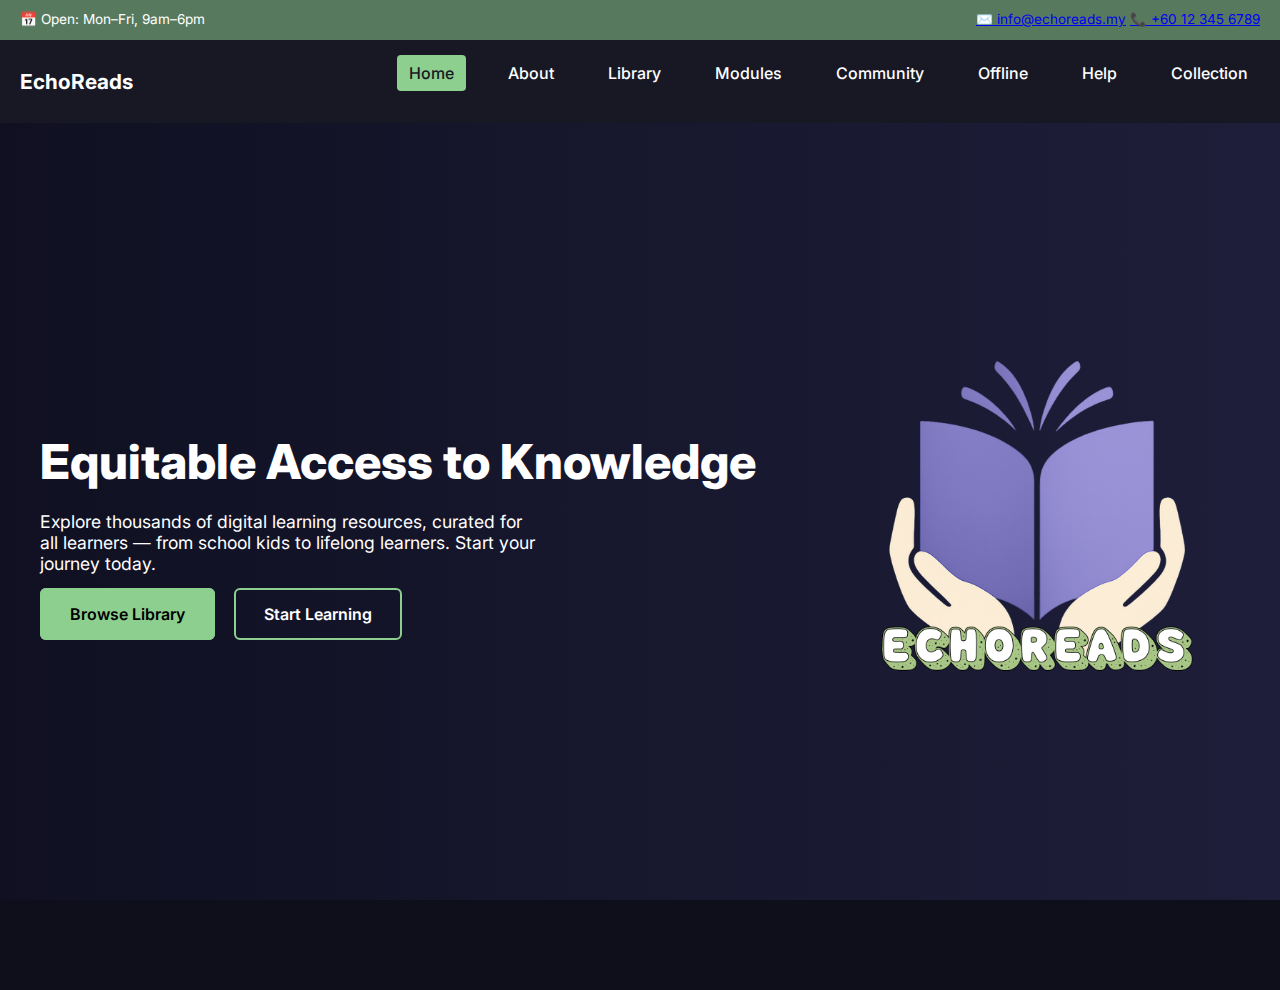
<file: index.html>
<!DOCTYPE html>
<html lang="en">
<head>
  <meta charset="UTF-8" />
  <meta name="viewport" content="width=device-width, initial-scale=1.0" />
  <title>EchoReads - Home</title>
  <link rel="stylesheet" href="style.css" />
  <link rel="preconnect" href="https://fonts.googleapis.com" />
  <link rel="preconnect" href="https://fonts.gstatic.com" crossorigin />
<link rel="icon" type="image/png" href="faviconlib.png" />
  <link href="https://fonts.googleapis.com/css2?family=Inter:wght@400;600;800&display=swap" rel="stylesheet" />
</head>
<body>


  <!-- ✅ Topbar -->
  <div class="topbar">
    <div>📅 Open: Mon–Fri, 9am–6pm</span>
    </div>
    <div>
      <a href="mailto:info@echoreads.my">✉️ info@echoreads.my</a>
      <a href="tel:+60123456789">📞 +60 12 345 6789</a>
    </div>
  </div>

  <!-- ✅ Navigation -->
<nav>
  <div class="logo">EchoReads</div>
  <ul>
    <li><a href="index.html" class="active">Home</a></li>
    <li><a href="about.html">About</a></li>
    <li><a href="library.html">Library</a></li>
    <li><a href="modules.html">Modules</a></li>
    <li><a href="community.html">Community</a></li>
    <li><a href="offline.html">Offline</a></li>
    <li><a href="help.html">Help</a></li>
    <li><a href="https://irfanhakimics.github.io/echoreadscsv/" target="_blank"> Collection</a></li>
  </ul>
</nav>


  <!-- ✅ Hero Section -->
  <section class="hero">
    <div class="hero-content">
      <div class="hero-text">
        <h1>Equitable Access to Knowledge</h1>
        <p>Explore thousands of digital learning resources, curated for all learners — from school kids to lifelong learners. Start your journey today.</p>
        <div class="hero-buttons">
          <a href="library.html" class="btn-primary">Browse Library</a>
          <a href="modules.html">Start Learning</a>
        </div>
      </div>
      <div class="hero-image">
        <img src="logo.png" alt="EchoReads Logo" />
      </div>
    </div>
  </section>

  <!-- ✅ Footer -->
  <footer>
    &copy; 2025 EchoReads. Built by CDIM2446A (UiTM).
  </footer>

</body>
</html>
</file>
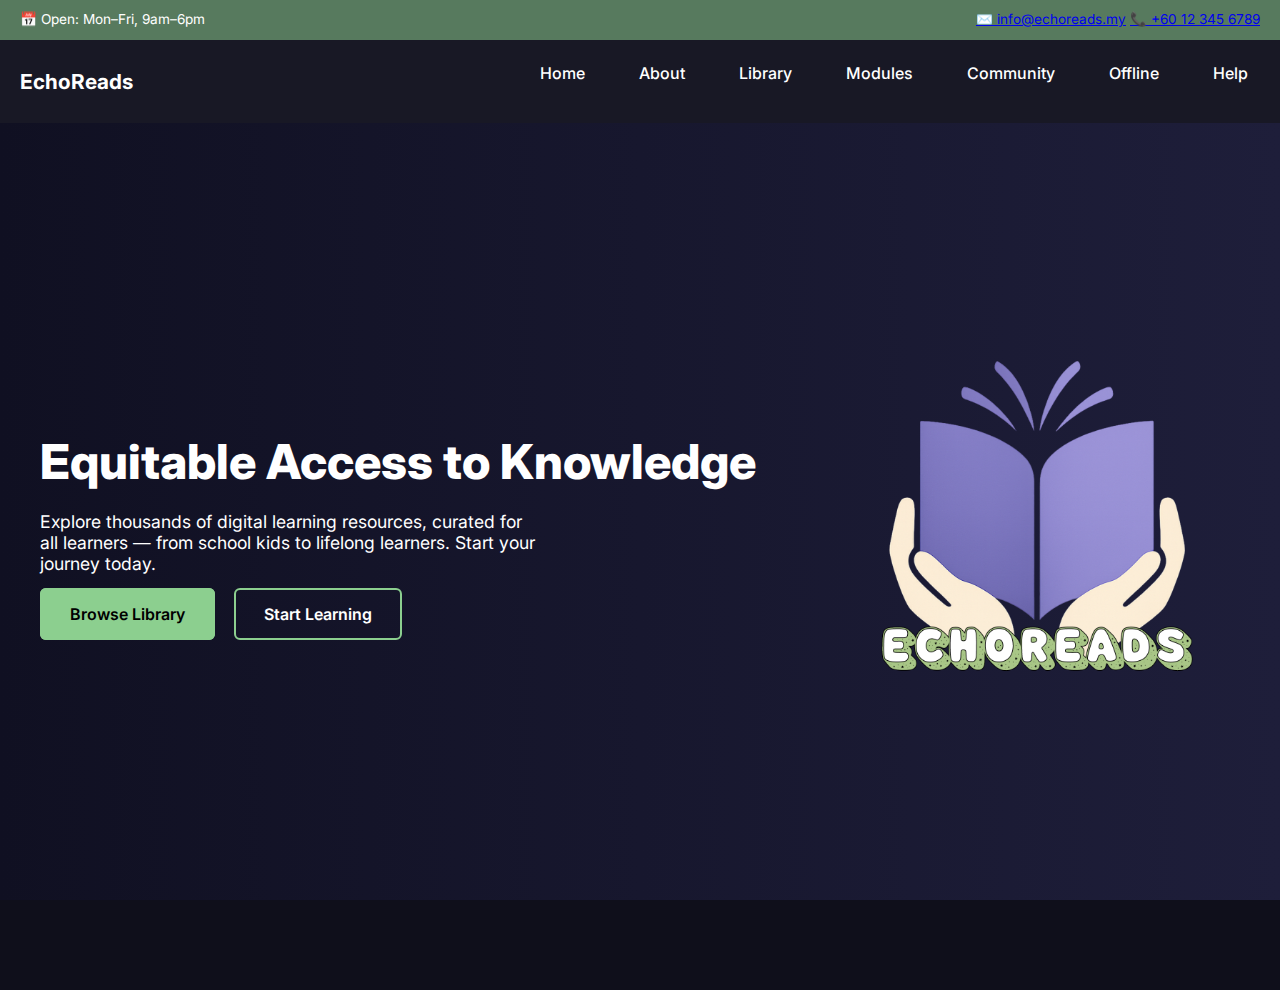
<file: echoreads website/index.html>
<!DOCTYPE html>
<html lang="en">
<head>
  <meta charset="UTF-8">
  <meta name="viewport" content="width=device-width, initial-scale=1.0">
  <title>EchoReads - Home</title>
  <link rel="stylesheet" href="style.css">
  <link rel="preconnect" href="https://fonts.googleapis.com">
  <link rel="preconnect" href="https://fonts.gstatic.com" crossorigin>
  <link href="https://fonts.googleapis.com/css2?family=Inter:wght@400;600;800&display=swap" rel="stylesheet">
  
</head>
<body>

  <div class="topbar">
    <div>
      <span>📅 Open: Mon–Fri, 9am–6pm</span>
    </div>
    <div>
      <a href="mailto:info@echoreads.my">✉️ info@echoreads.my</a>
      <a href="tel:+60123456789">📞 +60 12 345 6789</a>
    </div>
  </div>

  <nav>
  <div class="logo">EchoReads</div>
  <ul>
    <li><a href="index.html">Home</a></li>
    <li><a href="about.html">About</a></li>
    <li><a href="library.html">Library</a></li>
    <li><a href="modules.html">Modules</a></li>
    <li><a href="community.html">Community</a></li>
    <li><a href="offline.html">Offline</a></li>
    <li><a href="help.html">Help</a></li>
  </ul>
</nav>

  <section class="hero">
  <div class="hero-content">
    <div class="hero-text">
      <h1>Equitable Access to Knowledge</h1>
      <p>Explore thousands of digital learning resources, curated for all learners — from school kids to lifelong learners. Start your journey today.</p>
      <div class="hero-buttons">
        <a href="library.html" class="btn-primary">Browse Library</a>
        <a href="modules.html">Start Learning</a>
      </div>
    </div>
    <div class="hero-image">
      <img src="logo.png" alt="EchoReads Logo" />
    </div>
  </div>
</section>


  <footer>
    &copy; 2025 EchoReads. Built by CDIM2446A (UiTM).
  </footer>

</body>
</html>
</file>
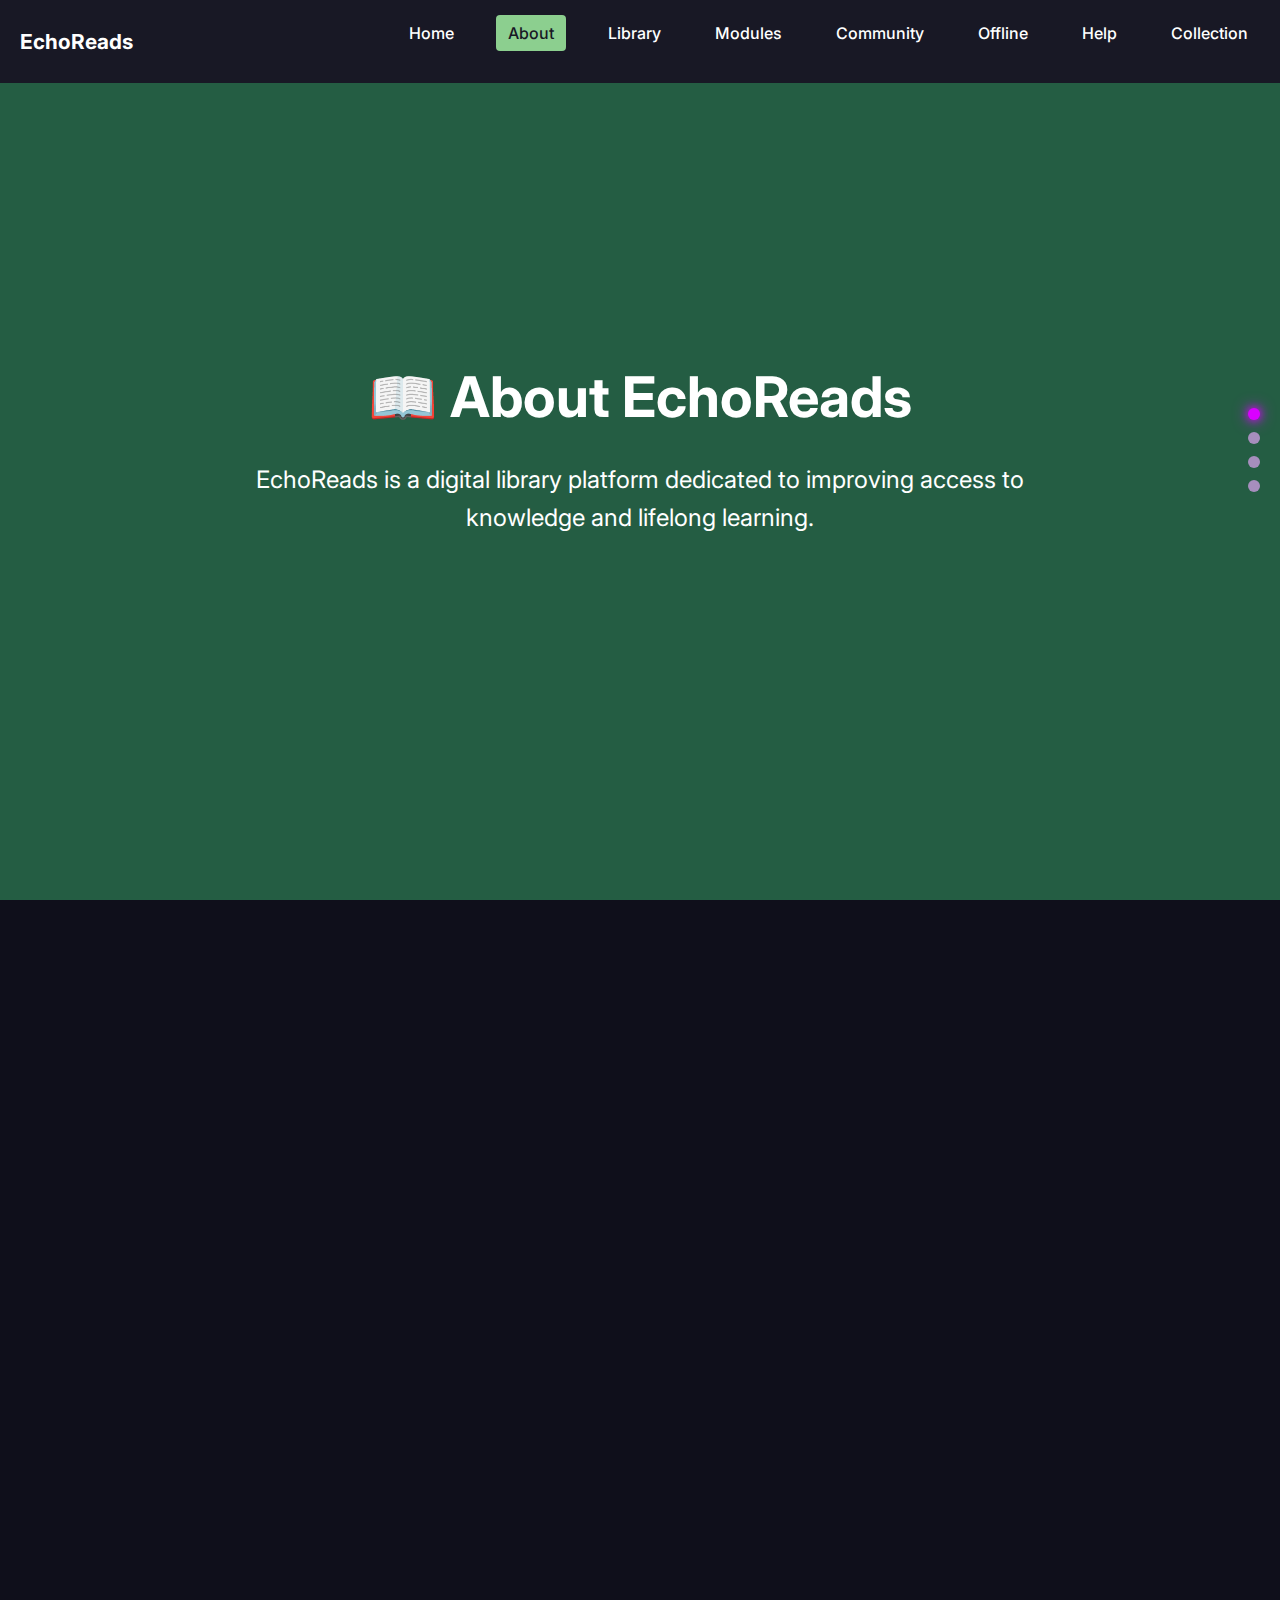
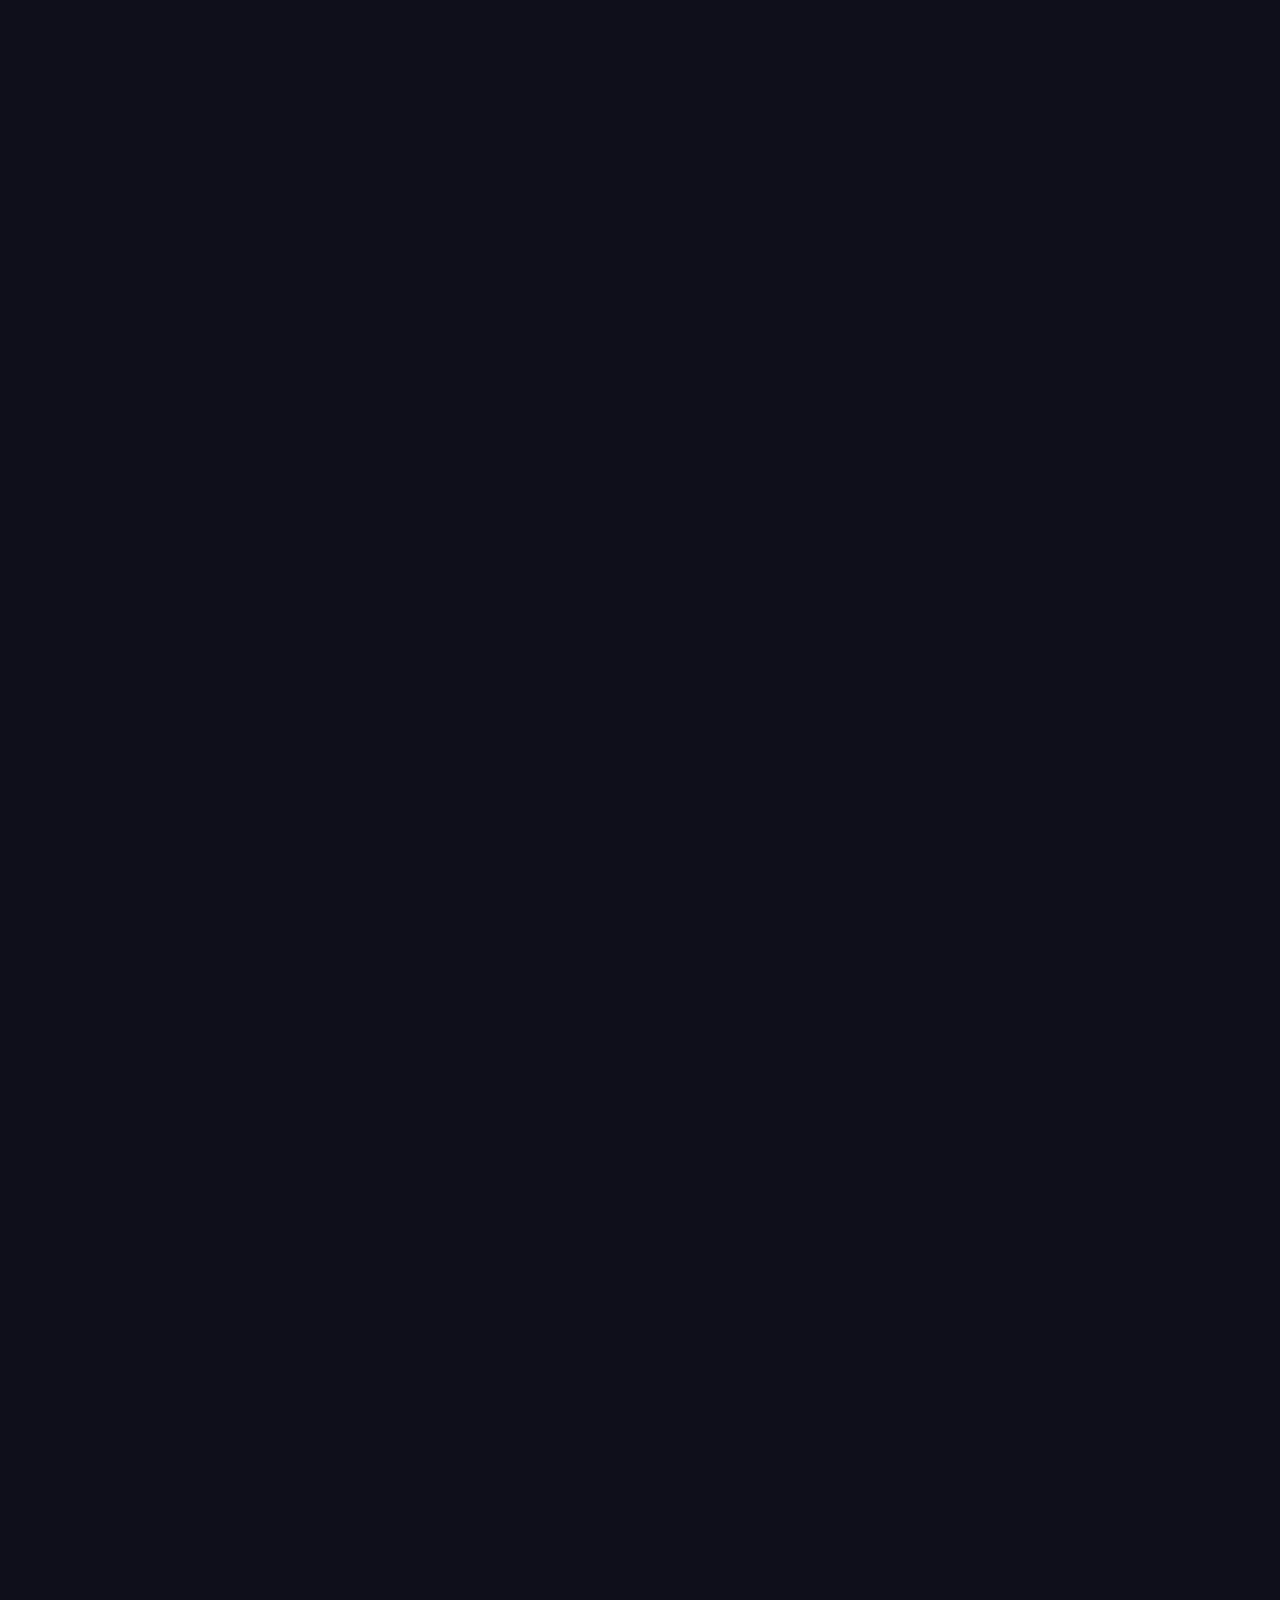
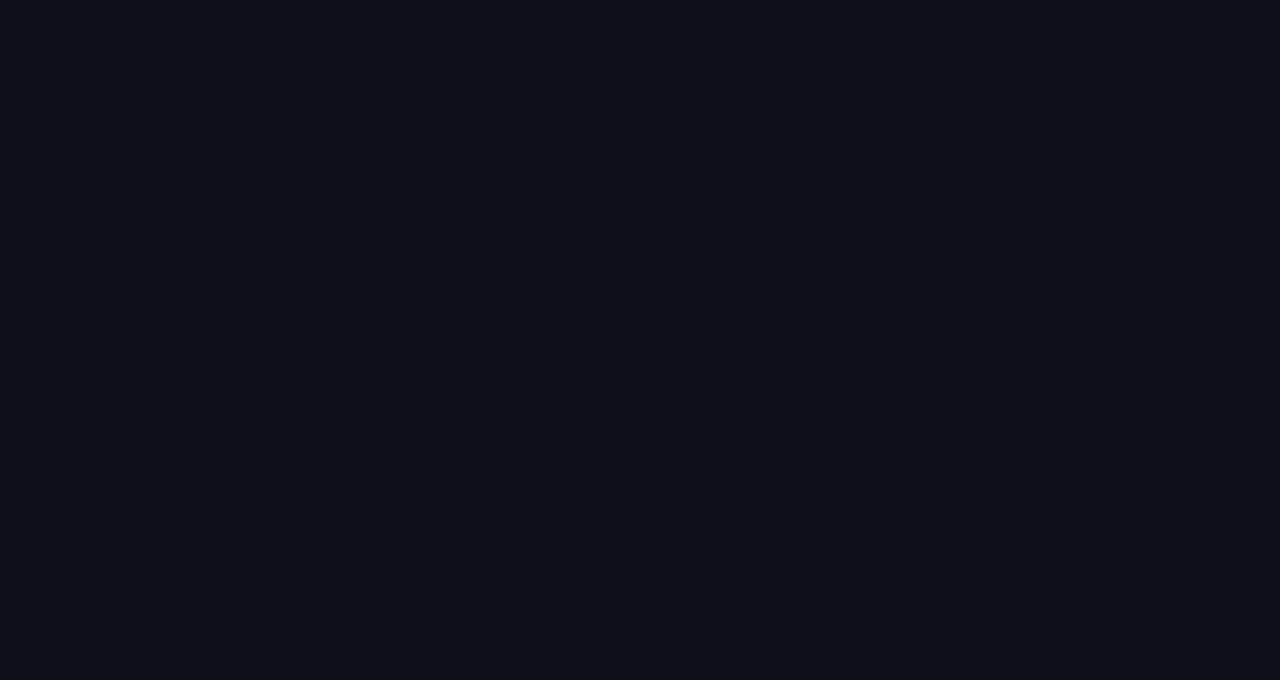
<file: about.html>
<!DOCTYPE html>
<html lang="en">
<head>
  <meta charset="UTF-8" />
  <meta name="viewport" content="width=device-width, initial-scale=1.0" />
  <title>About EchoReads</title>
  <link rel="stylesheet" href="style.css" />
<link rel="icon" type="image/png" href="faviconlib.png" />
  <link href="https://fonts.googleapis.com/css2?family=Inter:wght@400;600;800&display=swap" rel="stylesheet" />
  <style>
    /* Green backgrounds for sections */
    #mod1 { background-color: #245d43; }
    #mod2 { background-color: #317a4e; }
    #mod3 { background-color: #4db76b; }
    #mod4 { background-color: #3f8058; }
       
    

    html, body {
      height: 100%;
      scroll-snap-type: y mandatory;
      scroll-behavior: smooth;
      overflow-y: auto;
    }

    .scroll-section {
      height: 100vh;
      scroll-snap-align: start;
      display: flex;
      justify-content: center;
      align-items: center;
    }

    .slide-inner {
      max-width: 1000px;
      padding: 80px;
      text-align: center;
    }

    .slide-inner h1 {
      font-size: 3.5rem;
      margin-bottom: 30px;
    }

    .slide-inner h2 {
      font-size: 2.7rem;
      margin-bottom: 20px;
    }

    .slide-inner p {
      font-size: 1.5rem;
      line-height: 1.6;
      max-width: 900px;
      margin: 0 auto;
    }

    .slide-inner ul {
      list-style-position: inside;
      text-align: center;
      font-size: 1.4rem;
      line-height: 1.8;
      padding-left: 0;
      margin-top: 30px;
    }

    .scroll-indicator {
      position: fixed;
      right: 20px;
      top: 50%;
      transform: translateY(-50%);
      display: flex;
      flex-direction: column;
      gap: 12px;
      z-index: 1000;
    }

    .scroll-indicator .dot {
      width: 12px;
      height: 12px;
      border-radius: 50%;
      background-color: #a68ebd;
      transition: background-color 0.3s, transform 0.3s;
    }

    .scroll-indicator .dot:hover {
      transform: scale(1.3);
    }

    .scroll-indicator .dot.active {
      background-color: #da00ff; /* Neon purple */
  box-shadow: 0 0 8px #da00ff, 0 0 16px #da00ff; /* Glow effect */
    }

    main {
      padding-bottom: 100px;
    }

    footer {
      background-color: #181825;
      color: #999;
      text-align: center;
      padding: 20px;
      font-size: 0.9rem;
    }
  </style>
</head>
<body>
  <div class="topbar">
    <div>📅 Open: Mon–Fri, 9am–6pm</div>
    <div>
      <a href="mailto:info@echoreads.my">✉️ info@echoreads.my</a>
      <a href="tel:+60123456789">📞 +60 12 345 6789</a>
    </div>
  </div>

  <nav>
    <div class="logo">EchoReads</div>
    <ul>
      <li><a href="index.html">Home</a></li>
      <li><a href="about.html" class="active">About</a></li>
      <li><a href="library.html">Library</a></li>
      <li><a href="modules.html">Modules</a></li>
      <li><a href="community.html">Community</a></li>
      <li><a href="offline.html">Offline</a></li>
      <li><a href="help.html">Help</a></li>
      <li><a href="https://irfanhakimics.github.io/echoreadscsv/" target="_blank"> Collection</a></li>
    </ul>
  </nav>

  <!-- Dot Indicator -->
  <div class="scroll-indicator">
    <a href="#mod1" class="dot active"></a>
    <a href="#mod2" class="dot"></a>
    <a href="#mod3" class="dot"></a>
    <a href="#mod4" class="dot"></a>
  </div>

  <main>
    <section class="scroll-section" id="mod1">
      <div class="slide-inner">
        <h1>📖 About EchoReads</h1>
        <p>EchoReads is a digital library platform dedicated to improving access to knowledge and lifelong learning.</p>
      </div>
    </section>

    <section class="scroll-section" id="mod2">
      <div class="slide-inner">
        <h2>🎯 Our Mission</h2>
        <p>To support learners of all ages with high-quality, open-access educational materials — anytime, anywhere.</p>
      </div>
    </section>

    <section class="scroll-section" id="mod3">
      <div class="slide-inner">
        <h2>🌿 Why EchoReads?</h2>
        <ul>
          <li>Easy-to-use platform</li>
          <li>Inclusive for diverse learning needs</li>
          <li>Offline and mobile-friendly</li>
        </ul>
      </div>
    </section>

    <section class="scroll-section" id="mod4">
      <div class="slide-inner">
        <h2>🤝 Built for the Community</h2>
        <p>Developed by library science students from UiTM to empower Malaysian learners.</p>
      </div>
    </section>
  </main>

  <footer>
    &copy; 2025 EchoReads. Built by CDIM2446A (UiTM).
  </footer>
<script>
  const dots = document.querySelectorAll('.scroll-indicator .dot');
  const sections = document.querySelectorAll('.scroll-section');

  const observerOptions = {
    root: null,
    rootMargin: '0px',
    threshold: 0.6  // 60% of section in view to trigger
  };

  const observer = new IntersectionObserver((entries) => {
    entries.forEach(entry => {
      if (entry.isIntersecting) {
        const index = Array.from(sections).indexOf(entry.target);
        dots.forEach(dot => dot.classList.remove('active'));
        if (dots[index]) dots[index].classList.add('active');
      }
    });
  }, observerOptions);

  sections.forEach(section => observer.observe(section));

  // Smooth scroll on dot click
  dots.forEach((dot, i) => {
    dot.addEventListener('click', e => {
      e.preventDefault();
      sections[i].scrollIntoView({ behavior: 'smooth' });
    });
  });
</script>
</body>
</html>
</file>
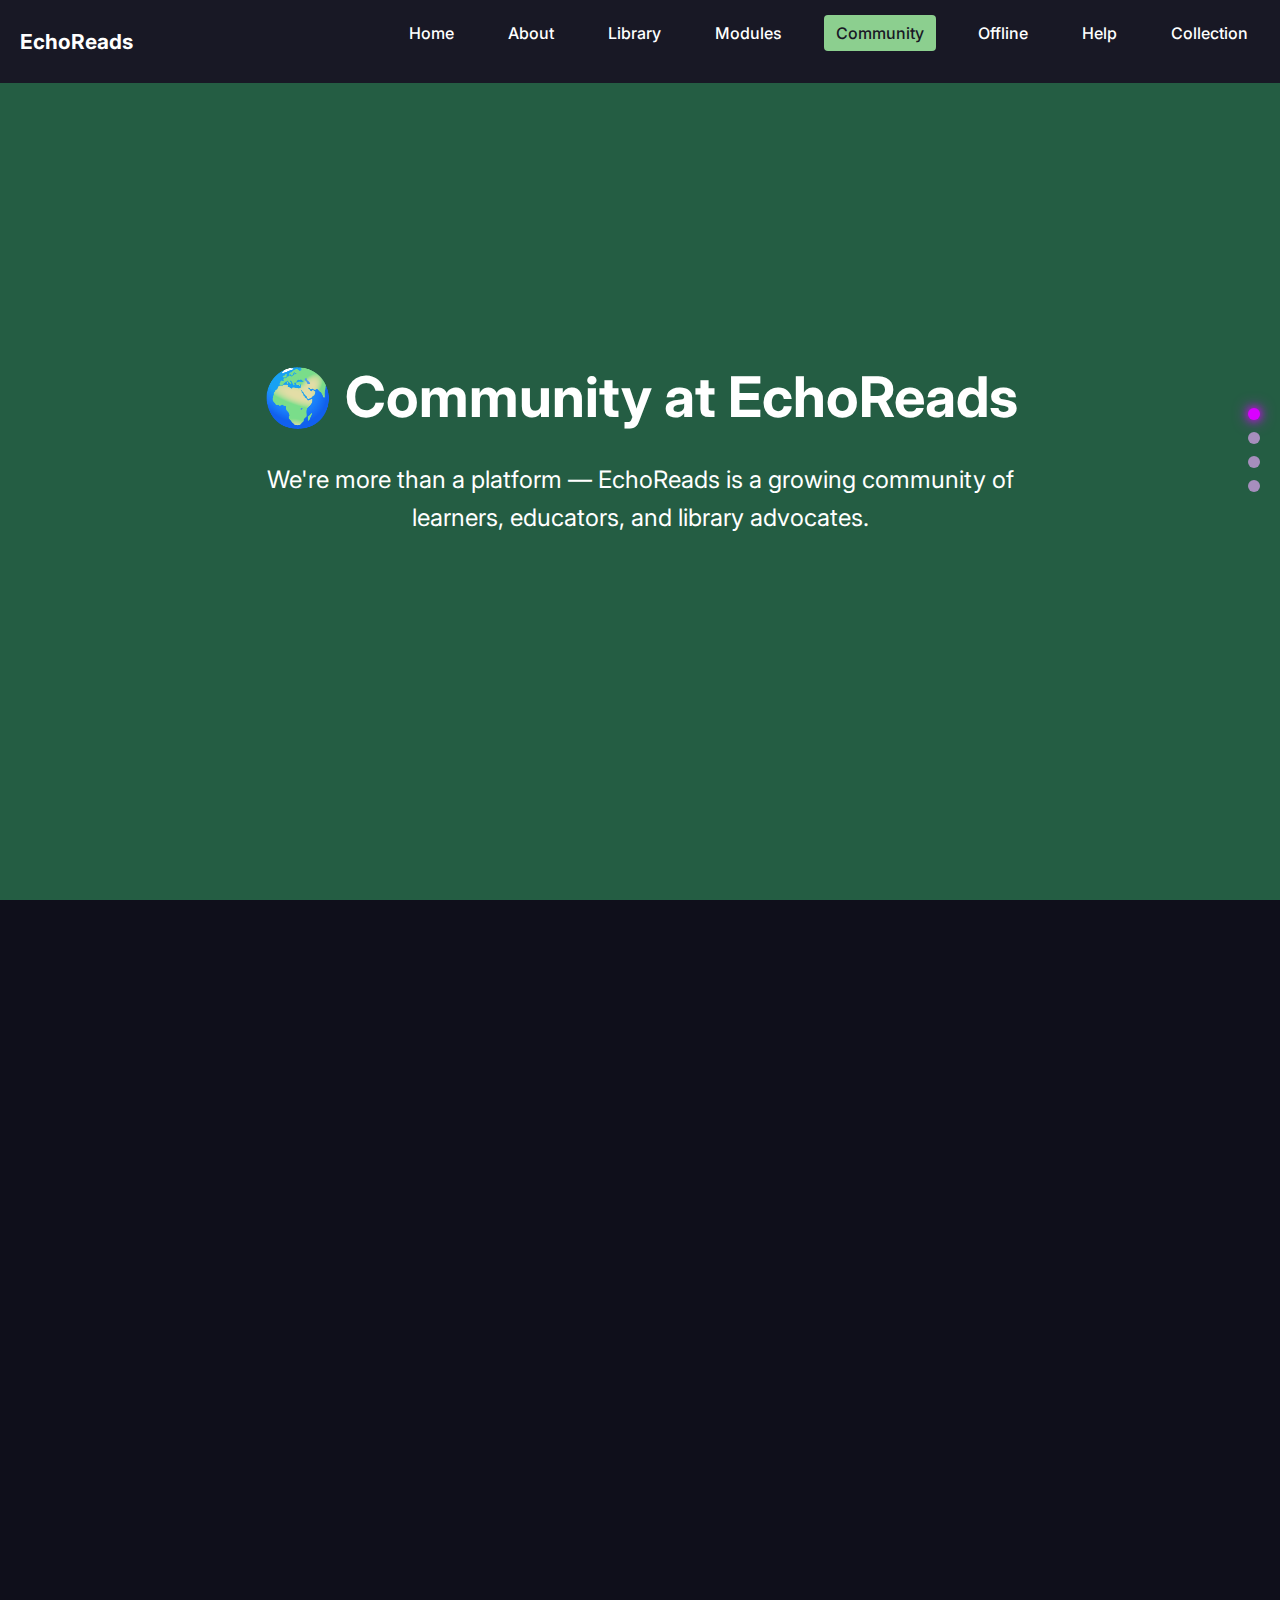
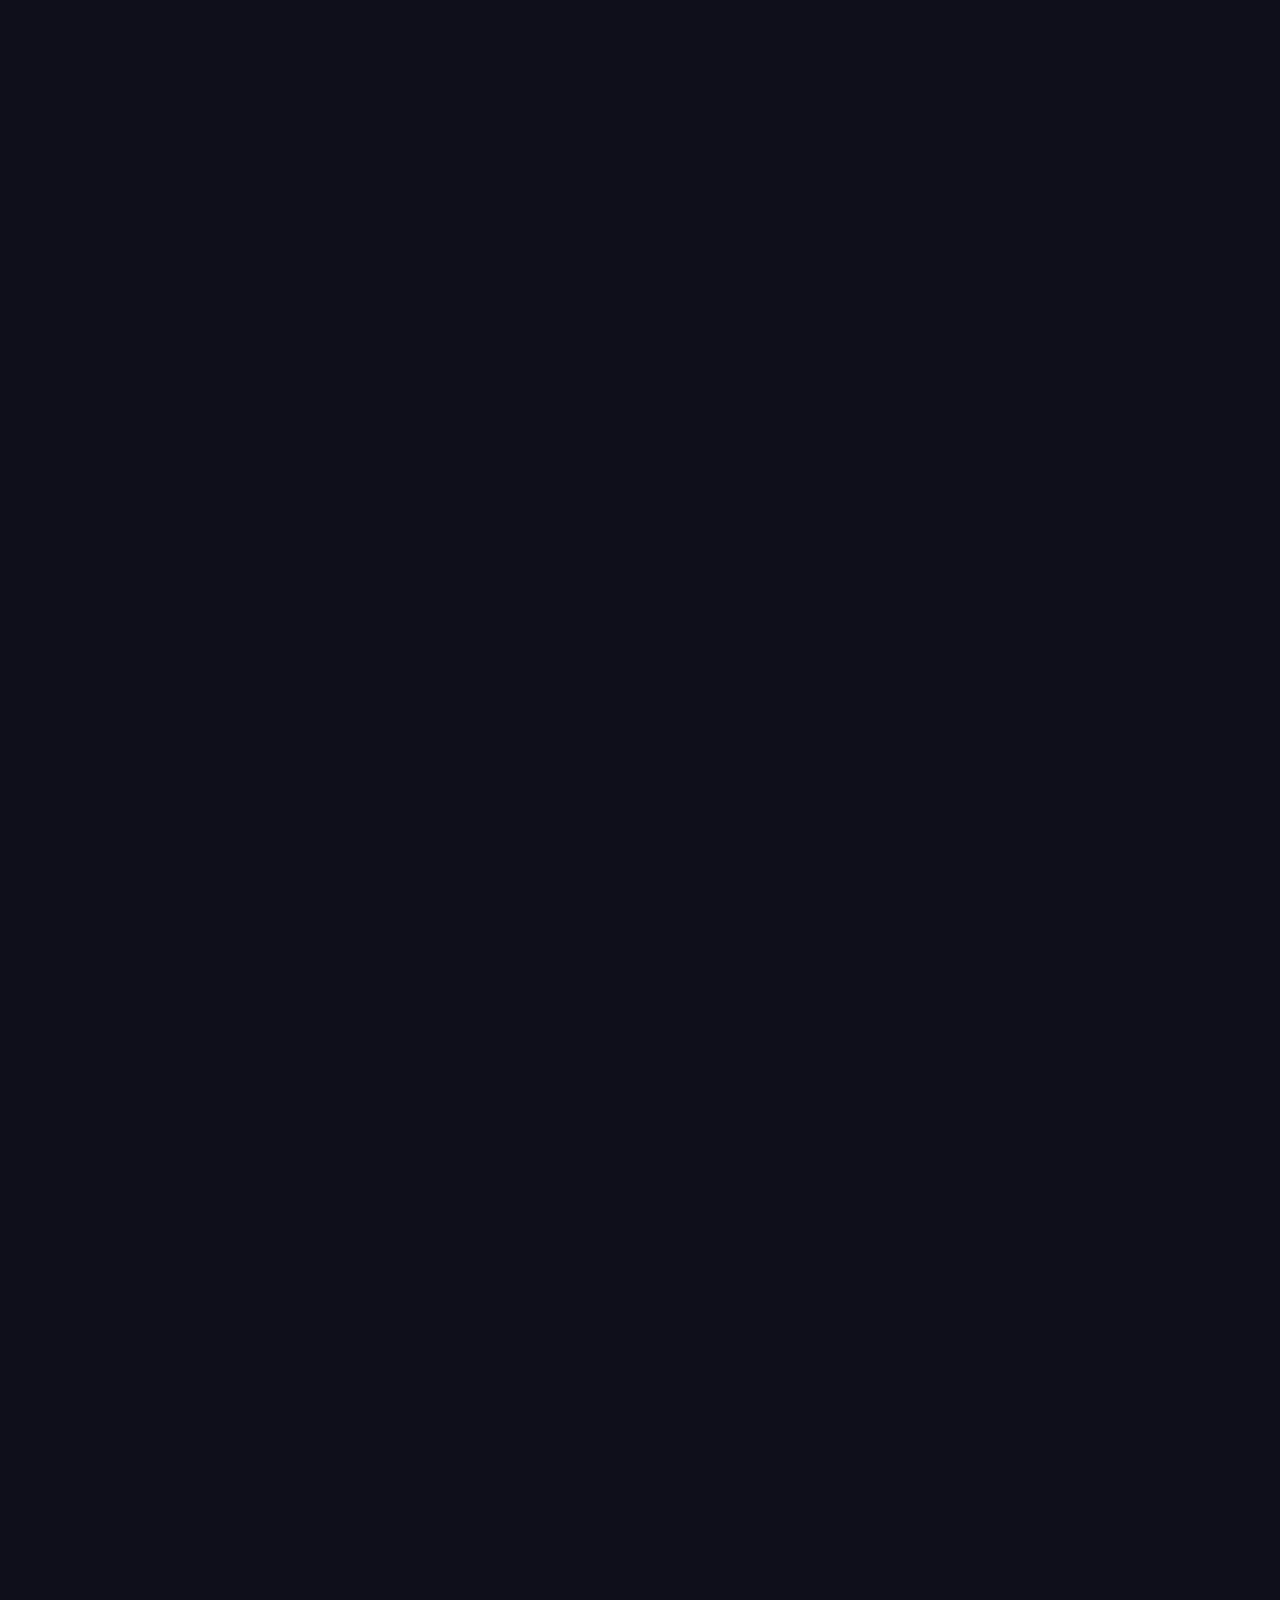
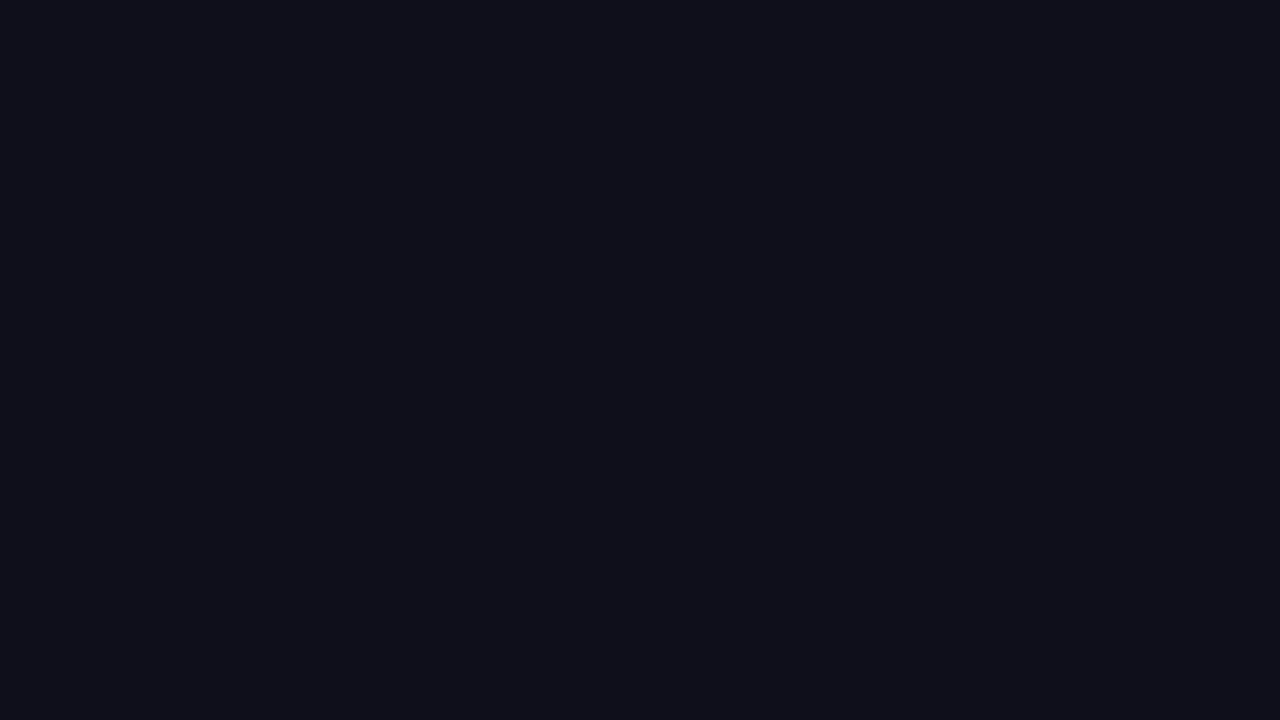
<file: community.html>
<!DOCTYPE html>
<html lang="en">
<head>
  <meta charset="UTF-8" />
  <meta name="viewport" content="width=device-width, initial-scale=1.0" />
  <title>Community - EchoReads</title>
  <link rel="stylesheet" href="style.css" />
  <link href="https://fonts.googleapis.com/css2?family=Inter:wght@400;600;800&display=swap" rel="stylesheet" />
<link rel="icon" type="image/png" href="faviconlib.png" />
  <style>
    #com1 { background-color: #245d43; }
    #com2 { background-color: #317a4e; }
    #com3 { background-color: #4db76b; }
    #com4 { background-color: #3f8058; }

    nav {
      margin-top: 40px;
    }

    .slide-inner {
      max-width: 1000px;
      padding: 80px;
      text-align: center;
    }

    .slide-inner h1 {
      font-size: 3.5rem;
      margin-bottom: 30px;
    }

    .slide-inner h2 {
      font-size: 2.7rem;
      margin-bottom: 20px;
    }

    .slide-inner p {
      font-size: 1.5rem;
      line-height: 1.6;
      max-width: 900px;
      margin: 0 auto;
    }

    .slide-inner ul {
      list-style-position: inside;
      text-align: center;
      font-size: 1.4rem;
      line-height: 1.8;
      padding-left: 0;
      margin-top: 30px;
    }

    .scroll-indicator {
      position: fixed;
      right: 20px;
      top: 50%;
      transform: translateY(-50%);
      display: flex;
      flex-direction: column;
      gap: 12px;
      z-index: 1000;
    }

    .scroll-indicator .dot {
      width: 12px;
      height: 12px;
      border-radius: 50%;
      background-color: #a68ebd;
      display: block;
      transition: background-color 0.3s, transform 0.3s;
    }

    .scroll-indicator .dot:hover {
      transform: scale(1.3);
    }

    .scroll-indicator .dot.active {
      background-color: #da00ff; /* Neon purple */
  box-shadow: 0 0 8px #da00ff, 0 0 16px #da00ff; /* Glow effect */
    }

    main {
      padding-bottom: 100px;
    }

    footer {
      background-color: #181825;
      color: #999;
      text-align: center;
      padding: 20px;
      font-size: 0.9rem;
    }
  </style>
</head>
<body>
  <!-- Topbar -->
  <div class="topbar">
    <div><span>📅 Open: Mon–Fri, 9am–6pm</span></div>
    <div>
      <a href="mailto:info@echoreads.my">✉️ info@echoreads.my</a>
      <a href="tel:+60123456789">📞 +60 12 345 6789</a>
    </div>
  </div>

  <!-- Navbar -->
  <nav>
    <div class="logo">EchoReads</div>
    <ul>
      <li><a href="index.html">Home</a></li>
      <li><a href="about.html">About</a></li>
      <li><a href="library.html">Library</a></li>
      <li><a href="modules.html">Modules</a></li>
      <li><a href="community.html" class="active">Community</a></li>
      <li><a href="offline.html">Offline</a></li>
      <li><a href="help.html">Help</a></li>
    <li><a href="https://irfanhakimics.github.io/echoreadscsv/" target="_blank"> Collection</a></li>
    </ul>
  </nav>

  <!-- Dot Indicator -->
  <div class="scroll-indicator">
    <a href="#com1" class="dot active"></a>
    <a href="#com2" class="dot"></a>
    <a href="#com3" class="dot"></a>
    <a href="#com4" class="dot"></a>
  </div>

  <!-- Main Scroll Content -->
  <main>
    <section class="scroll-section" id="com1">
      <div class="slide-inner">
        <h1>🌍 Community at EchoReads</h1>
        <p>We're more than a platform — EchoReads is a growing community of learners, educators, and library advocates.</p>
      </div>
    </section>

    <section class="scroll-section" id="com2">
      <div class="slide-inner">
        <h2>🤗 Connect & Collaborate</h2>
        <ul>
          <li>Reader forums and interest groups</li>
          <li>Study circles and book clubs</li>
          <li>Peer-to-peer learning</li>
        </ul>
      </div>
    </section>

    <section class="scroll-section" id="com3">
      <div class="slide-inner">
        <h2>🎤 Events & Campaigns</h2>
        <ul>
          <li>Virtual talks and workshops</li>
          <li>Local library outreach</li>
          <li>Digital literacy campaigns</li>
        </ul>
      </div>
    </section>

    <section class="scroll-section" id="com4">
      <div class="slide-inner">
        <h2>🚀 Get Involved</h2>
        <p>Join our programs or volunteer — help us grow digital reading culture across Malaysia and beyond.</p>
      </div>
    </section>
  </main>

  <footer>
    &copy; 2025 EchoReads. Built by CDIM2446A (UiTM).
  </footer>

  <!-- Scroll + Dot Script -->
  <script>
    const dots = document.querySelectorAll('.scroll-indicator .dot');
    const sections = document.querySelectorAll('.scroll-section');

    const observerOptions = {
      root: null,
      rootMargin: '0px',
      threshold: 0.6
    };

    const observer = new IntersectionObserver((entries) => {
      entries.forEach(entry => {
        if (entry.isIntersecting) {
          const index = Array.from(sections).indexOf(entry.target);
          dots.forEach(dot => dot.classList.remove('active'));
          if (dots[index]) dots[index].classList.add('active');
        }
      });
    }, observerOptions);

    sections.forEach(section => observer.observe(section));

    // Smooth scrolling on dot click
    dots.forEach((dot, i) => {
      dot.addEventListener('click', e => {
        e.preventDefault();
        sections[i].scrollIntoView({ behavior: 'smooth' });
      });
    });
  </script>
</body>
</html>
</file>
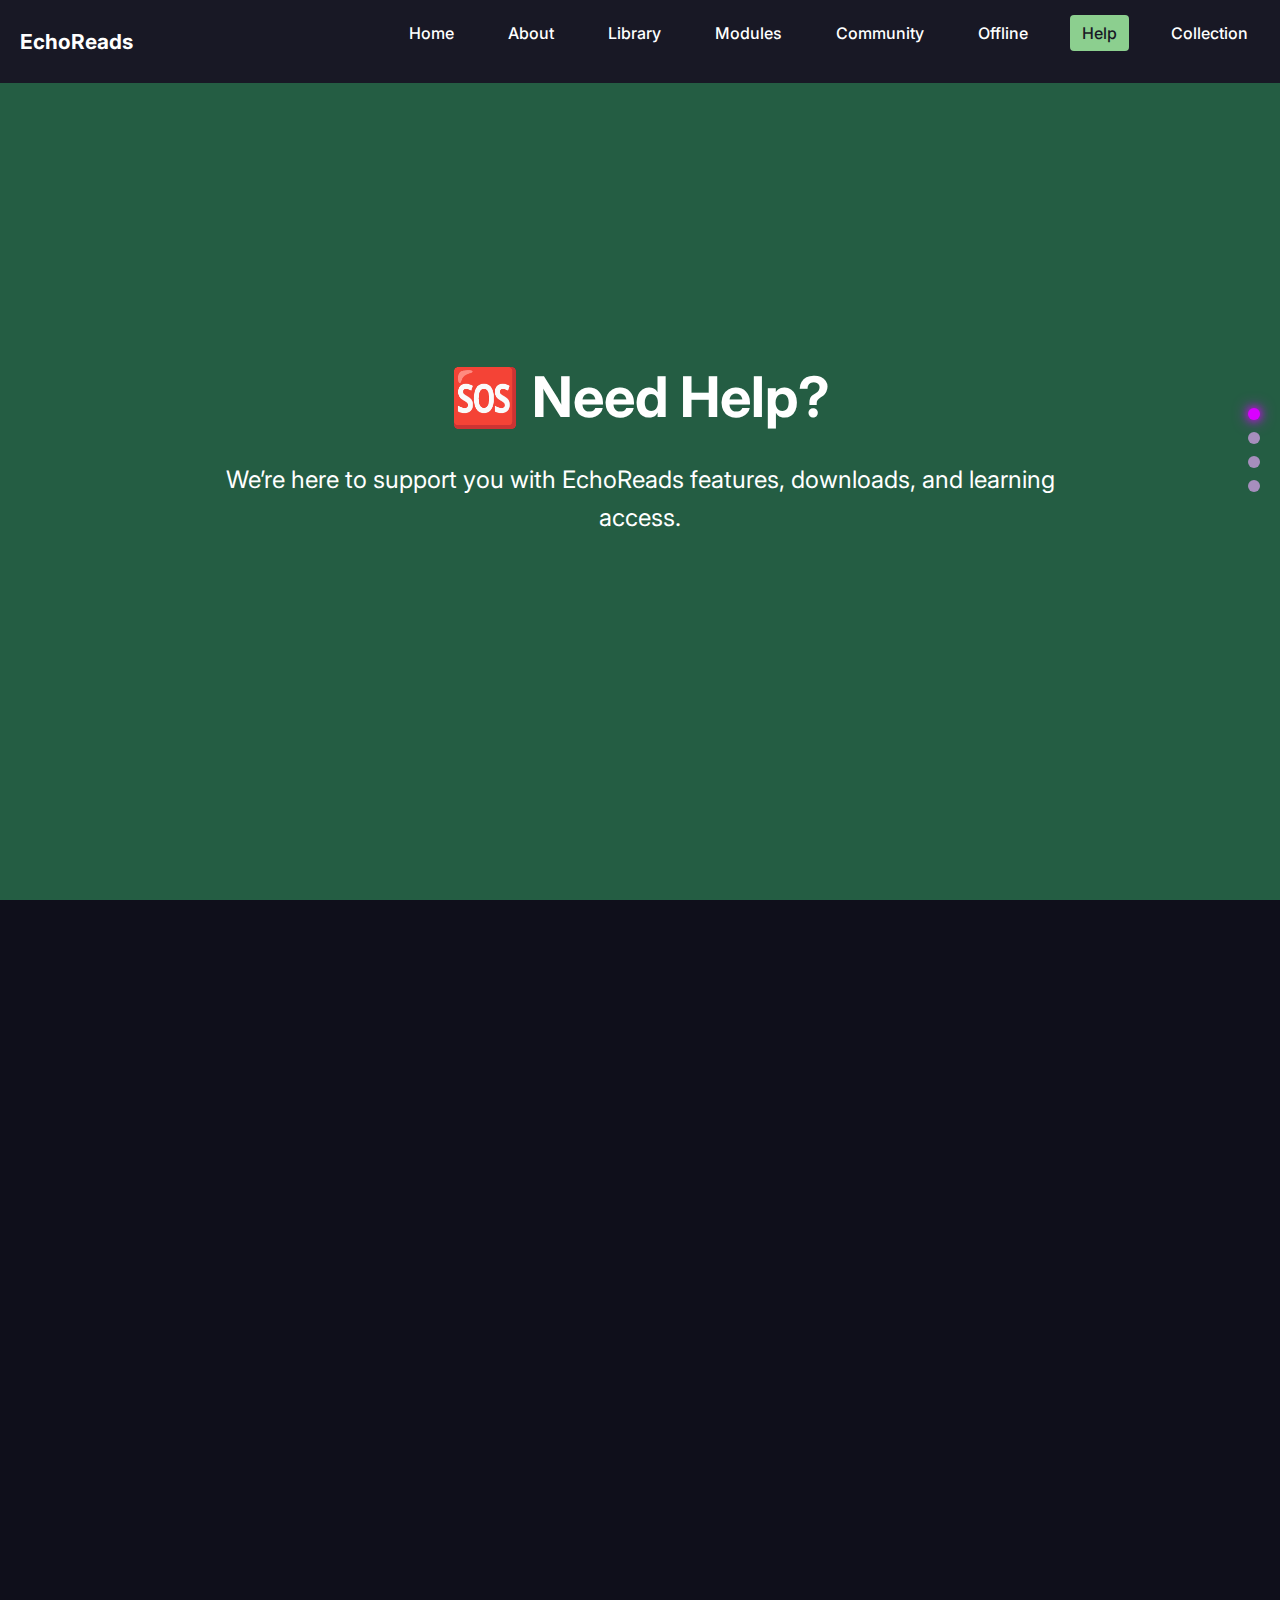
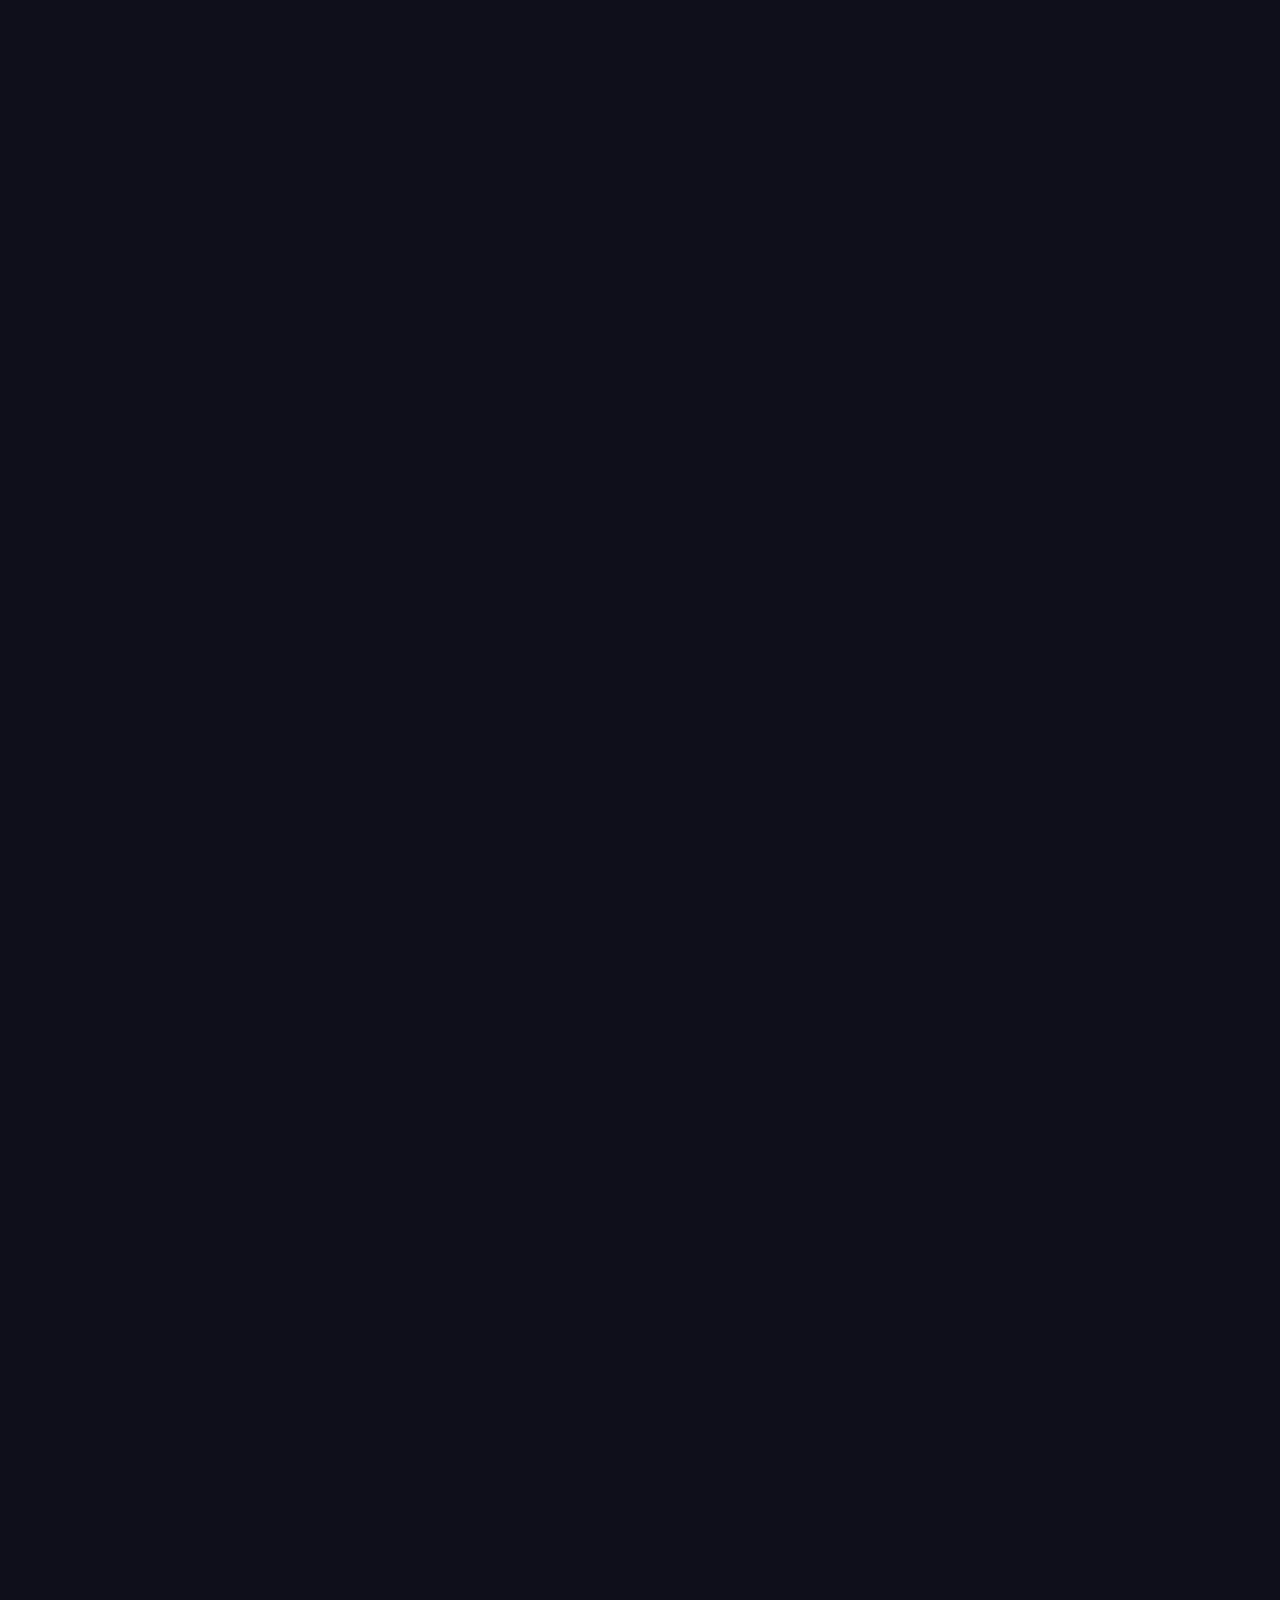
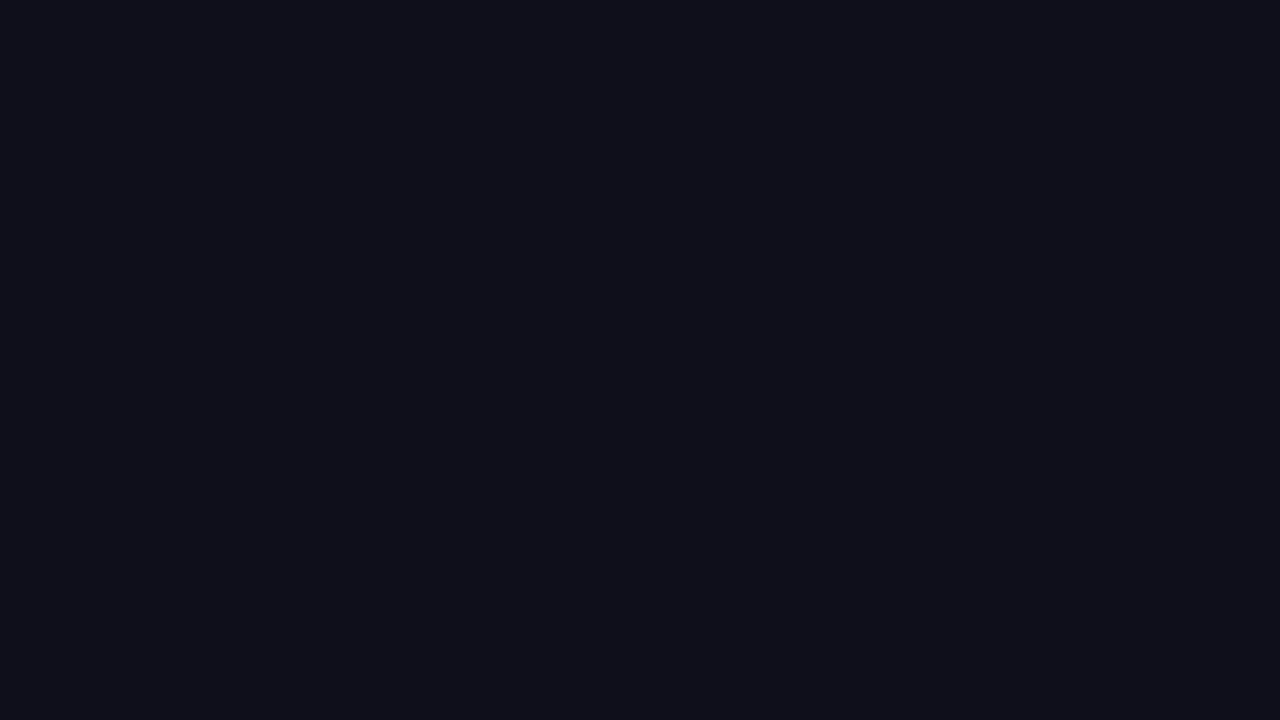
<file: help.html>
<!DOCTYPE html>
<html lang="en">
<head>
  <meta charset="UTF-8" />
  <meta name="viewport" content="width=device-width, initial-scale=1.0" />
  <title>Help & Support - EchoReads</title>
  <link rel="stylesheet" href="style.css" />
  <link href="https://fonts.googleapis.com/css2?family=Inter:wght@400;600;800&display=swap" rel="stylesheet" />

<link rel="icon" type="image/png" href="faviconlib.png" />
  <style>
    #help1 { background-color: #245d43; }
    #help2 { background-color: #317a4e; }
    #help3 { background-color: #4db76b; }
    #help4 { background-color: #3f8058; }

    nav {
      margin-top: 40px;
    }

    .slide-inner {
      max-width: 1000px;
      padding: 80px;
      text-align: center;
    }

    .slide-inner h1 {
      font-size: 3.5rem;
      margin-bottom: 30px;
    }

    .slide-inner h2 {
      font-size: 2.7rem;
      margin-bottom: 20px;
    }

    .slide-inner p {
      font-size: 1.5rem;
      line-height: 1.6;
      max-width: 900px;
      margin: 0 auto;
    }

    .slide-inner ul {
      list-style-position: inside;
      text-align: center;
      font-size: 1.4rem;
      line-height: 1.8;
      padding-left: 0;
      margin-top: 30px;
    }

    .scroll-indicator {
      position: fixed;
      right: 20px;
      top: 50%;
      transform: translateY(-50%);
      display: flex;
      flex-direction: column;
      gap: 12px;
      z-index: 1000;
    }

    .scroll-indicator .dot {
      width: 12px;
      height: 12px;
      border-radius: 50%;
      background-color: #a68ebd;
      display: block;
      transition: background-color 0.3s, transform 0.3s;
    }

    .scroll-indicator .dot:hover {
      transform: scale(1.3);
    }

    .scroll-indicator .dot.active {
      background-color: #da00ff; /* Neon purple */
  box-shadow: 0 0 8px #da00ff, 0 0 16px #da00ff; /* Glow effect */
    }

    main {
      padding-bottom: 100px;
    }

    footer {
      background-color: #181825;
      color: #999;
      text-align: center;
      padding: 20px;
      font-size: 0.9rem;
    }
  </style>
</head>
<body>

  <!-- Topbar -->
  <div class="topbar">
    <div><span>📅 Open: Mon–Fri, 9am–6pm</span></div>
    <div>
      <a href="mailto:info@echoreads.my">✉️ info@echoreads.my</a>
      <a href="tel:+60123456789">📞 +60 12 345 6789</a>
    </div>
  </div>

  <!-- Navbar -->
  <nav>
    <div class="logo">EchoReads</div>
    <ul>
      <li><a href="index.html">Home</a></li>
      <li><a href="about.html">About</a></li>
      <li><a href="library.html">Library</a></li>
      <li><a href="modules.html">Modules</a></li>
      <li><a href="community.html">Community</a></li>
      <li><a href="offline.html">Offline</a></li>
      <li><a href="help.html" class="active">Help</a></li>
    <li><a href="https://irfanhakimics.github.io/echoreadscsv/" target="_blank"> Collection</a></li>
    </ul>
  </nav>

  <!-- Dot Navigation -->
  <div class="scroll-indicator">
    <a href="#help1" class="dot active"></a>
    <a href="#help2" class="dot"></a>
    <a href="#help3" class="dot"></a>
    <a href="#help4" class="dot"></a>
  </div>

  <!-- Page Content -->
  <main>
    <section class="scroll-section" id="help1">
      <div class="slide-inner">
        <h1>🆘 Need Help?</h1>
        <p>We’re here to support you with EchoReads features, downloads, and learning access.</p>
      </div>
    </section>

    <section class="scroll-section" id="help2">
      <div class="slide-inner">
        <h2>📩 Contact Support</h2>
        <ul>
          <li>Email us at <strong>support@echoreads.my</strong></li>
          <li>WhatsApp: +60 12 345 6789</li>
          <li>Helpdesk hours: Mon–Fri, 9am–5pm</li>
        </ul>
      </div>
    </section>

    <section class="scroll-section" id="help3">
      <div class="slide-inner">
        <h2>📖 Frequently Asked Questions</h2>
        <ul>
          <li>How do I download content?</li>
          <li>How can I read offline?</li>
          <li>What formats are supported?</li>
        </ul>
      </div>
    </section>

    <section class="scroll-section" id="help4">
      <div class="slide-inner">
        <h2>💬 Feedback & Suggestions</h2>
        <p>Let us know how we can improve — EchoReads grows stronger with your input.</p>
      </div>
    </section>
  </main>

  <footer>
    &copy; 2025 EchoReads. Built by CDIM2446A (UiTM).
  </footer>

  <!-- Dot Script -->
  <script>
    const dots = document.querySelectorAll('.scroll-indicator .dot');
    const sections = document.querySelectorAll('.scroll-section');

    const observerOptions = {
      root: null,
      rootMargin: '0px',
      threshold: 0.6
    };

    const observer = new IntersectionObserver((entries) => {
      entries.forEach(entry => {
        if (entry.isIntersecting) {
          const index = Array.from(sections).indexOf(entry.target);
          dots.forEach(dot => dot.classList.remove('active'));
          if (dots[index]) dots[index].classList.add('active');
        }
      });
    }, observerOptions);

    sections.forEach(section => observer.observe(section));

    dots.forEach((dot, i) => {
      dot.addEventListener('click', e => {
        e.preventDefault();
        sections[i].scrollIntoView({ behavior: 'smooth' });
      });
    });
  </script>
</body>
</html>
</file>
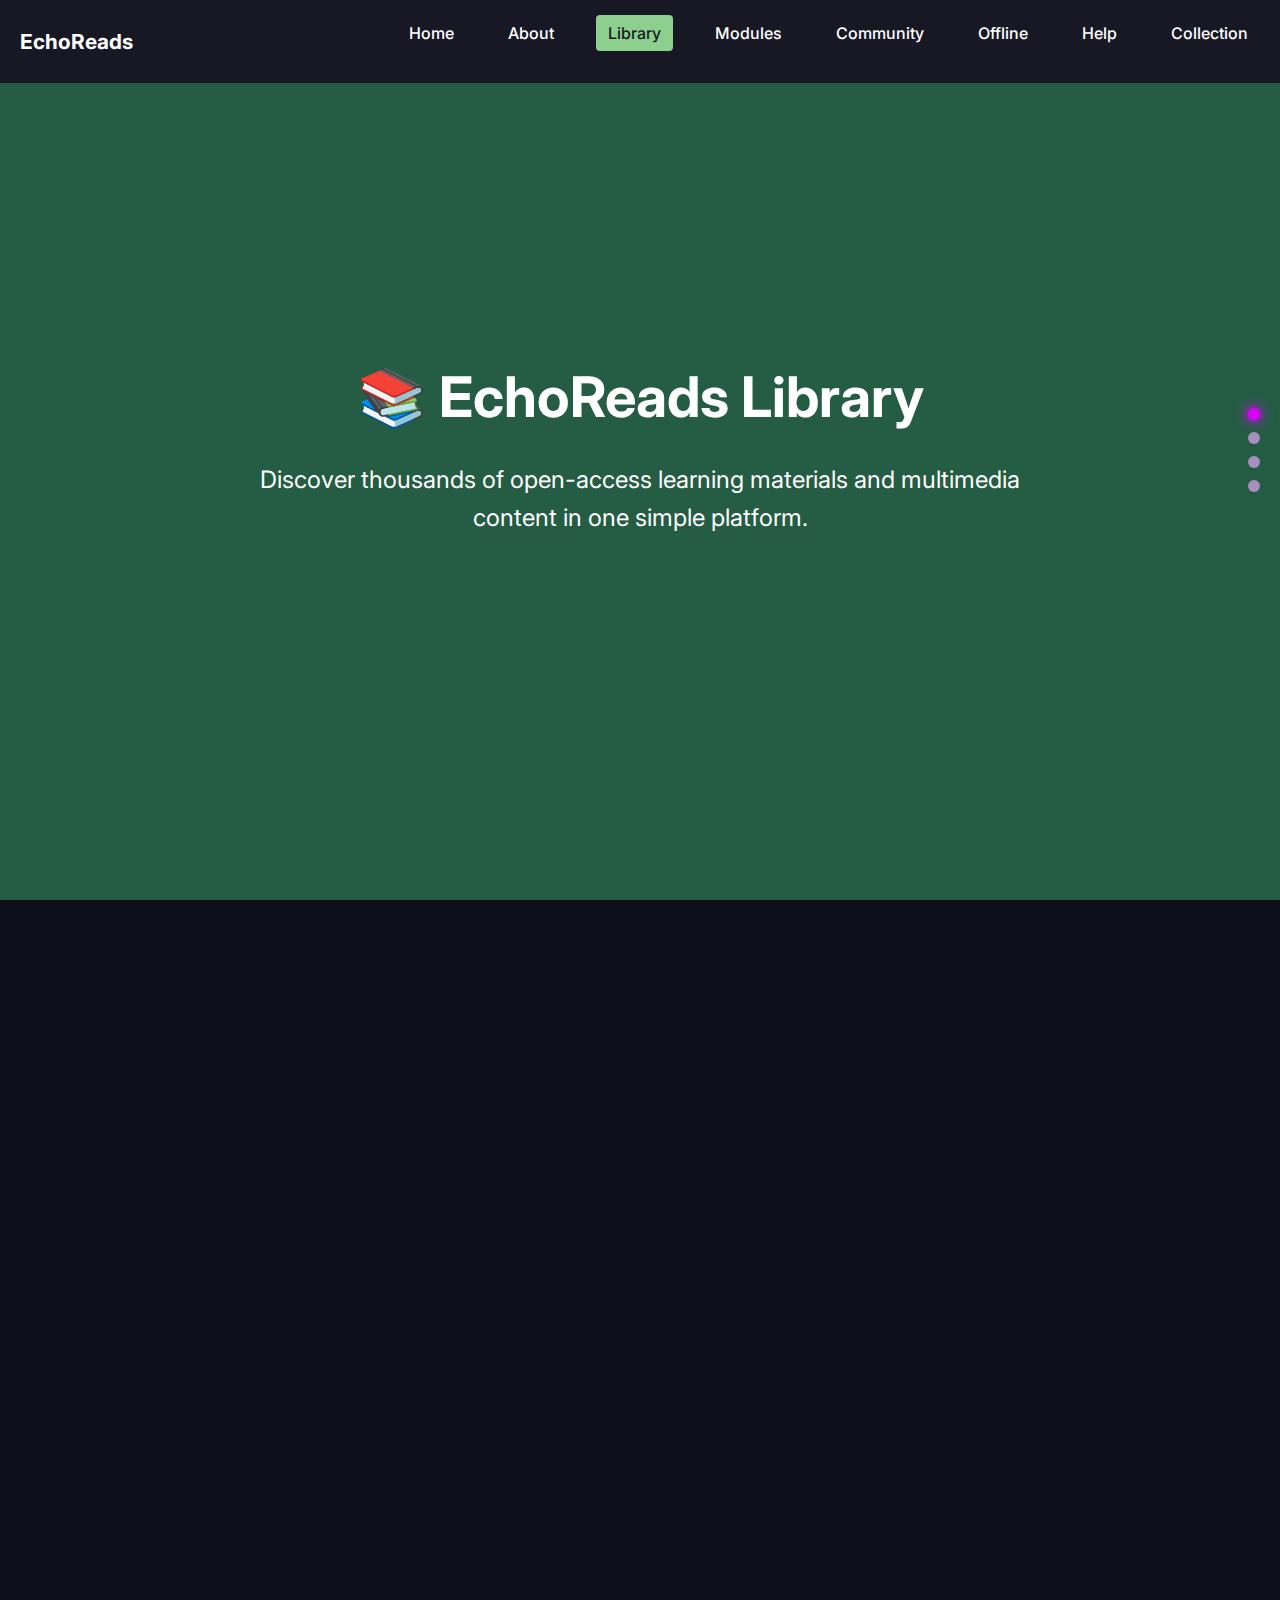
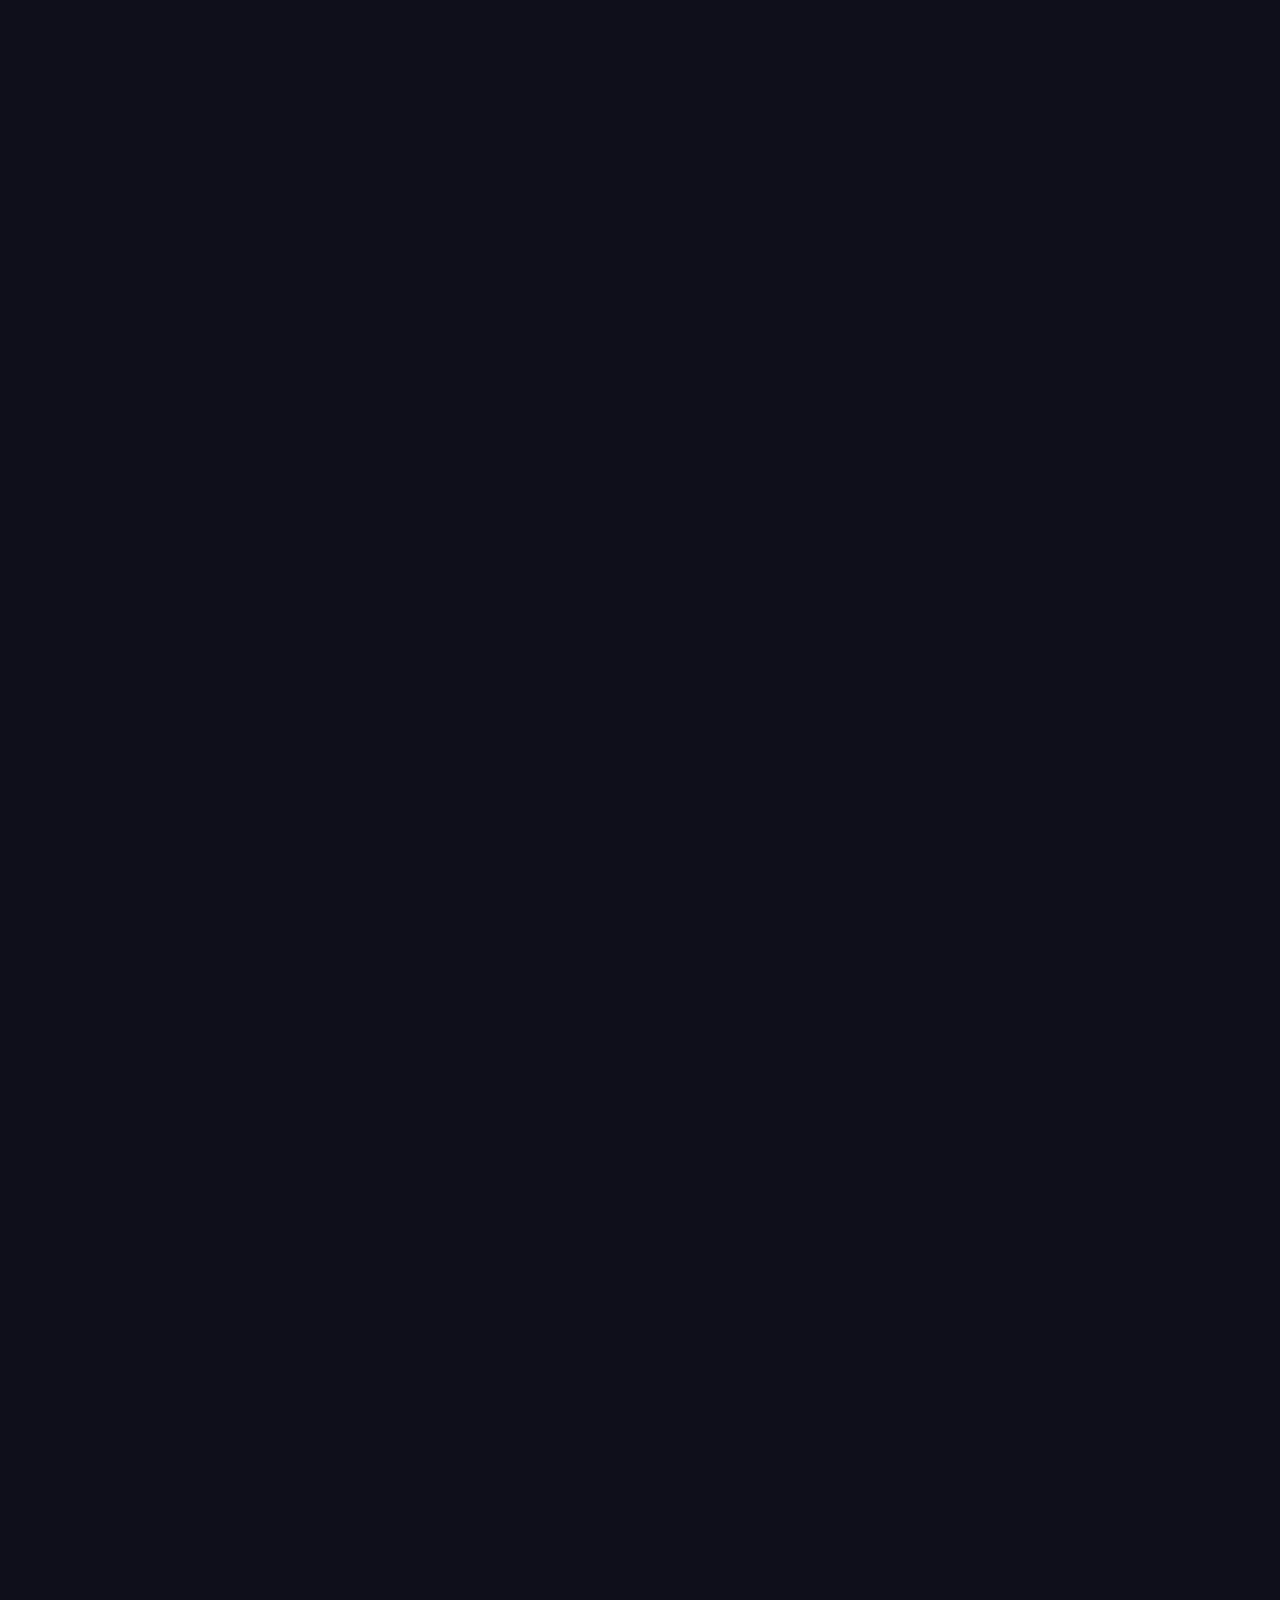
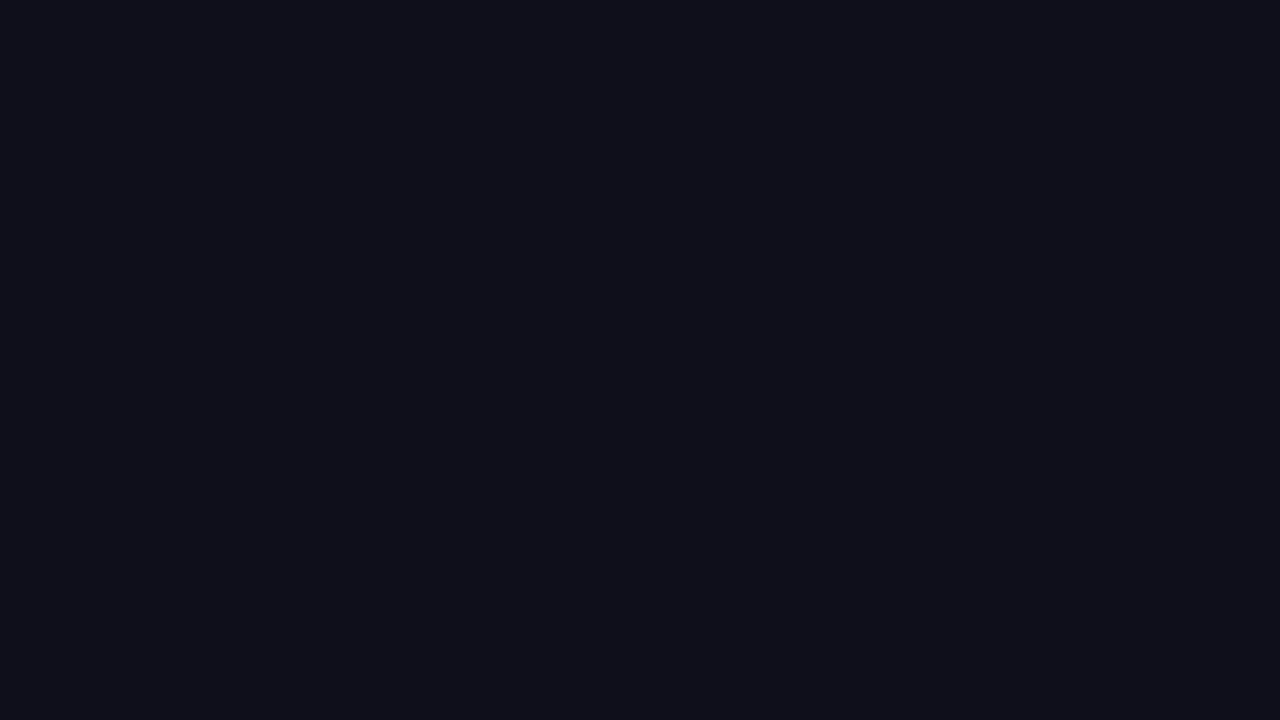
<file: library.html>
<!DOCTYPE html>
<html lang="en">
<head>
  <meta charset="UTF-8" />
  <meta name="viewport" content="width=device-width, initial-scale=1.0" />
  <title>Library - EchoReads</title>
  <link rel="stylesheet" href="style.css" />
<link rel="icon" type="image/png" href="faviconlib.png" />
  <link href="https://fonts.googleapis.com/css2?family=Inter:wght@400;600;800&display=swap" rel="stylesheet" />
  <style>
    #lib1 { background-color: #245d43; }
    #lib2 { background-color: #317a4e; }
    #lib3 { background-color: #4db76b; }
    #lib4 { background-color: #3f8058; }


    html, body {
      height: 100%;
      scroll-snap-type: y mandatory;
      scroll-behavior: smooth;
      overflow-y: auto;
    }

    nav {
      margin-top: 40px; /* ✅ Push nav below topbar */
    }

    .scroll-section {
      height: 100vh;
      scroll-snap-align: start;
      display: flex;
      justify-content: center;
      align-items: center;
    }

    .slide-inner {
      max-width: 1000px;
      padding: 80px;
      text-align: center;
    }

    .slide-inner h1 {
      font-size: 3.5rem;
      margin-bottom: 30px;
    }

    .slide-inner h2 {
      font-size: 2.7rem;
      margin-bottom: 20px;
    }

    .slide-inner p {
      font-size: 1.5rem;
      line-height: 1.6;
      max-width: 900px;
      margin: 0 auto;
    }

    .slide-inner ul {
      list-style-position: inside;
      text-align: center;
      font-size: 1.4rem;
      line-height: 1.8;
      padding-left: 0;
      margin-top: 30px;
    }

    .scroll-indicator {
      position: fixed;
      right: 20px;
      top: 50%;
      transform: translateY(-50%);
      display: flex;
      flex-direction: column;
      gap: 12px;
      z-index: 1000;
    }

    .scroll-indicator .dot {
      width: 12px;
      height: 12px;
      border-radius: 50%;
      background-color: #a68ebd;
      transition: background-color 0.3s, transform 0.3s;
    }

    .scroll-indicator .dot:hover {
      transform: scale(1.3);
    }

    .scroll-indicator .dot.active {
      background-color: #da00ff; /* Neon purple */
  box-shadow: 0 0 8px #da00ff, 0 0 16px #da00ff; /* Glow effect */
    }

    main {
      padding-bottom: 100px;
    }

    footer {
      background-color: #181825;
      color: #999;
      text-align: center;
      padding: 20px;
      font-size: 0.9rem;
    }
  </style>
</head>
<body>

  <!-- ✅ Fixed Topbar -->
  <div class="topbar">
    <div>📅 Open: Mon–Fri, 9am–6pm</div>
    <div>
      <a href="mailto:info@echoreads.my">✉️ info@echoreads.my</a>
      <a href="tel:+60123456789">📞 +60 12 345 6789</a>
    </div>
  </div>

  <!-- Navigation -->
  <nav>
    <div class="logo">EchoReads</div>
    <ul>
      <li><a href="index.html">Home</a></li>
      <li><a href="about.html">About</a></li>
      <li><a href="library.html" class="active">Library</a></li>
      <li><a href="modules.html">Modules</a></li>
      <li><a href="community.html">Community</a></li>
      <li><a href="offline.html">Offline</a></li>
      <li><a href="help.html">Help</a></li>
    <li><a href="https://irfanhakimics.github.io/echoreadscsv/" target="_blank"> Collection</a></li>
    </ul>
  </nav>

  <!-- Dot Indicator -->
  <div class="scroll-indicator">
    <a href="#lib1" class="dot active"></a>
    <a href="#lib2" class="dot"></a>
    <a href="#lib3" class="dot"></a>
    <a href="#lib4" class="dot"></a>
  </div>

  <!-- Content Sections -->
  <main>
    <section class="scroll-section" id="lib1">
      <div class="slide-inner">
        <h1>📚 EchoReads Library</h1>
        <p>Discover thousands of open-access learning materials and multimedia content in one simple platform.</p>
      </div>
    </section>

    <section class="scroll-section" id="lib2">
      <div class="slide-inner">
        <h2>🧠 What's Inside?</h2>
        <ul>
          <li>Academic journals, theses, papers</li>
          <li>Popular reading — novels, e-magazines, audiobooks</li>
          <li>Cultural archives & heritage materials</li>
          <li>Video lectures, tutorials, infographics</li>
        </ul>
      </div>
    </section>

    <section class="scroll-section" id="lib3">
      <div class="slide-inner">
        <h2>🔍 Browse By</h2>
        <ul>
          <li>Subject: Science, Business, Literature, History</li>
          <li>User Group: Primary, Secondary, Tertiary, Public</li>
          <li>Format: PDF, EPUB, MP3, MP4, Web</li>
        </ul>
      </div>
    </section>

    <section class="scroll-section" id="lib4">
      <div class="slide-inner">
        <h2>💡 Always Expanding</h2>
        <p>We continuously add new materials to serve learners across Malaysia and beyond.</p>
      </div>
    </section>
  </main>

  <!-- Footer -->
  <footer>
    &copy; 2025 EchoReads. Built by CDIM2446A (UiTM).
  </footer>

  <!-- Dot Scroll Script -->
  <script>
  const dots = document.querySelectorAll('.scroll-indicator .dot');
  const sections = document.querySelectorAll('.scroll-section');

  const observerOptions = {
    root: null,
    rootMargin: '0px',
    threshold: 0.6  // 60% of section in view to trigger
  };

  const observer = new IntersectionObserver((entries) => {
    entries.forEach(entry => {
      if (entry.isIntersecting) {
        const index = Array.from(sections).indexOf(entry.target);
        dots.forEach(dot => dot.classList.remove('active'));
        if (dots[index]) dots[index].classList.add('active');
      }
    });
  }, observerOptions);

  sections.forEach(section => observer.observe(section));

  // Smooth scroll on dot click
  dots.forEach((dot, i) => {
    dot.addEventListener('click', e => {
      e.preventDefault();
      sections[i].scrollIntoView({ behavior: 'smooth' });
    });
  });
</script>

</body>
</html>
</file>
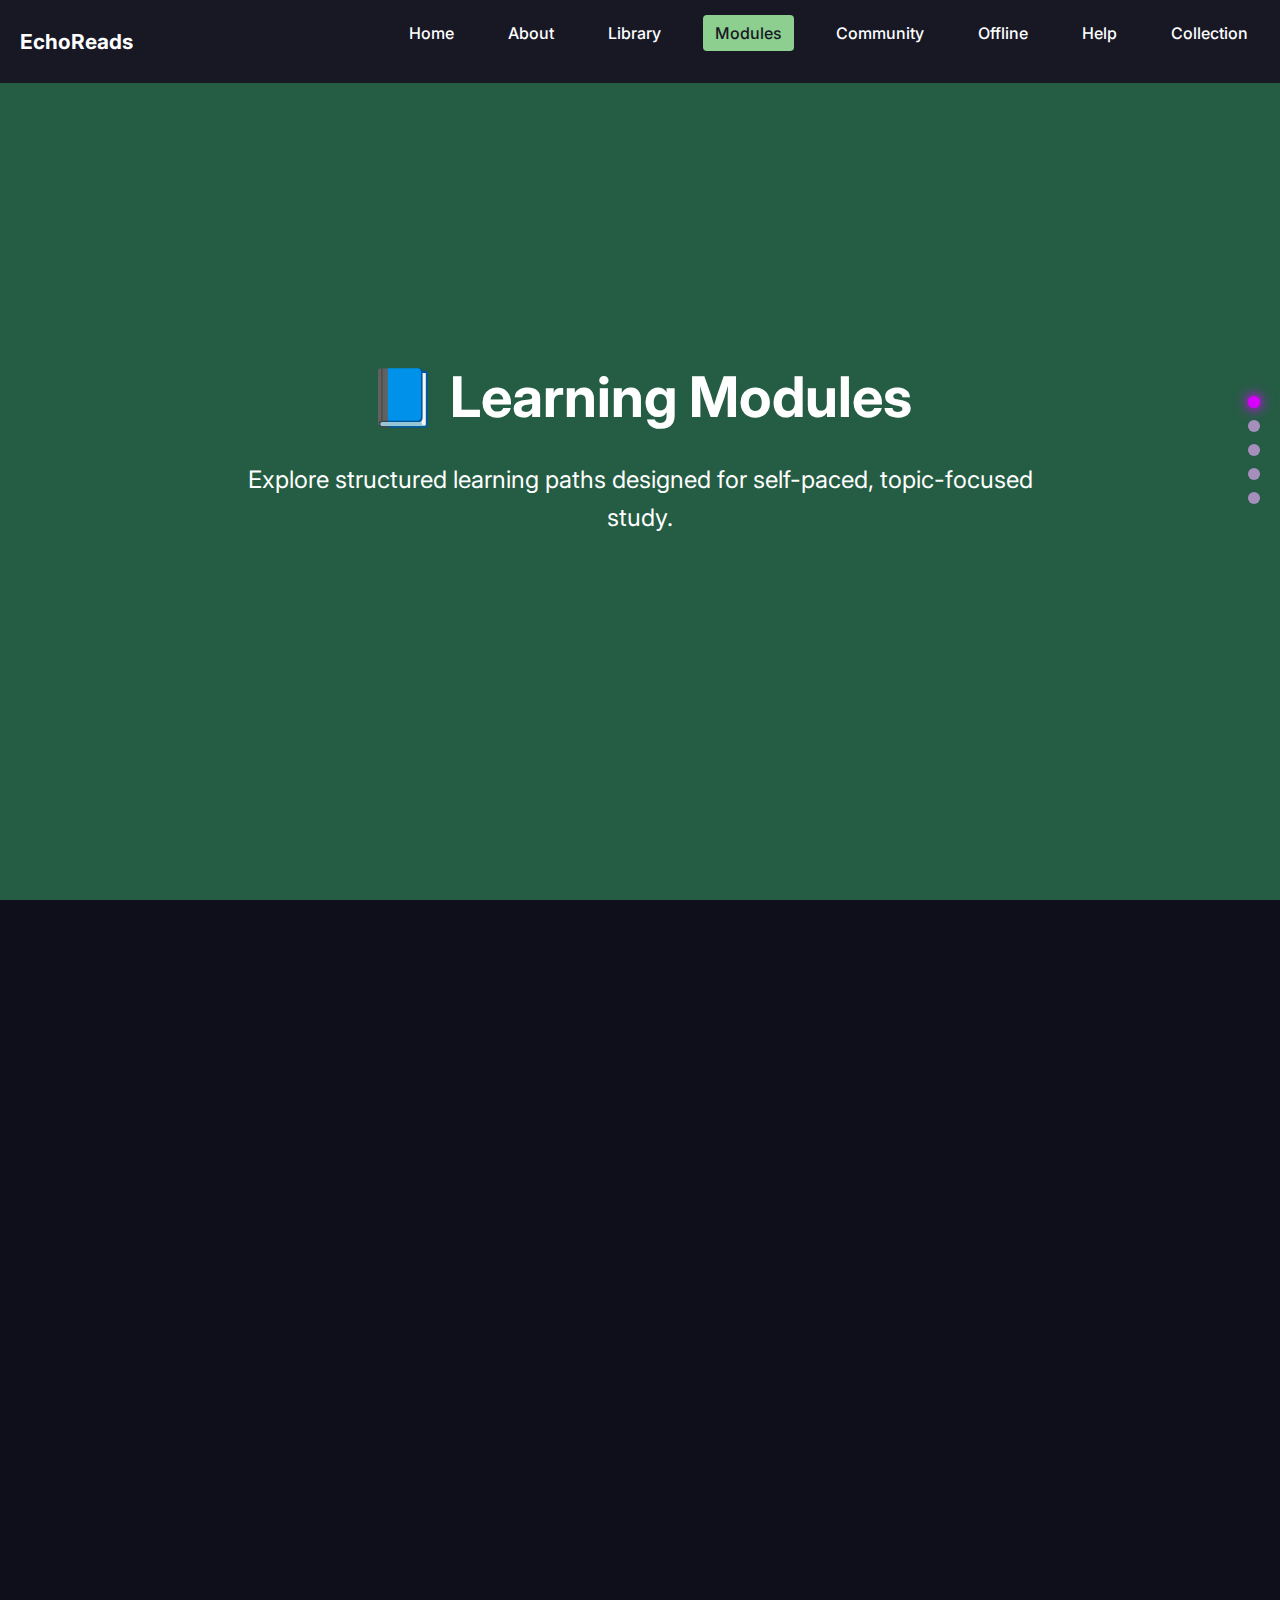
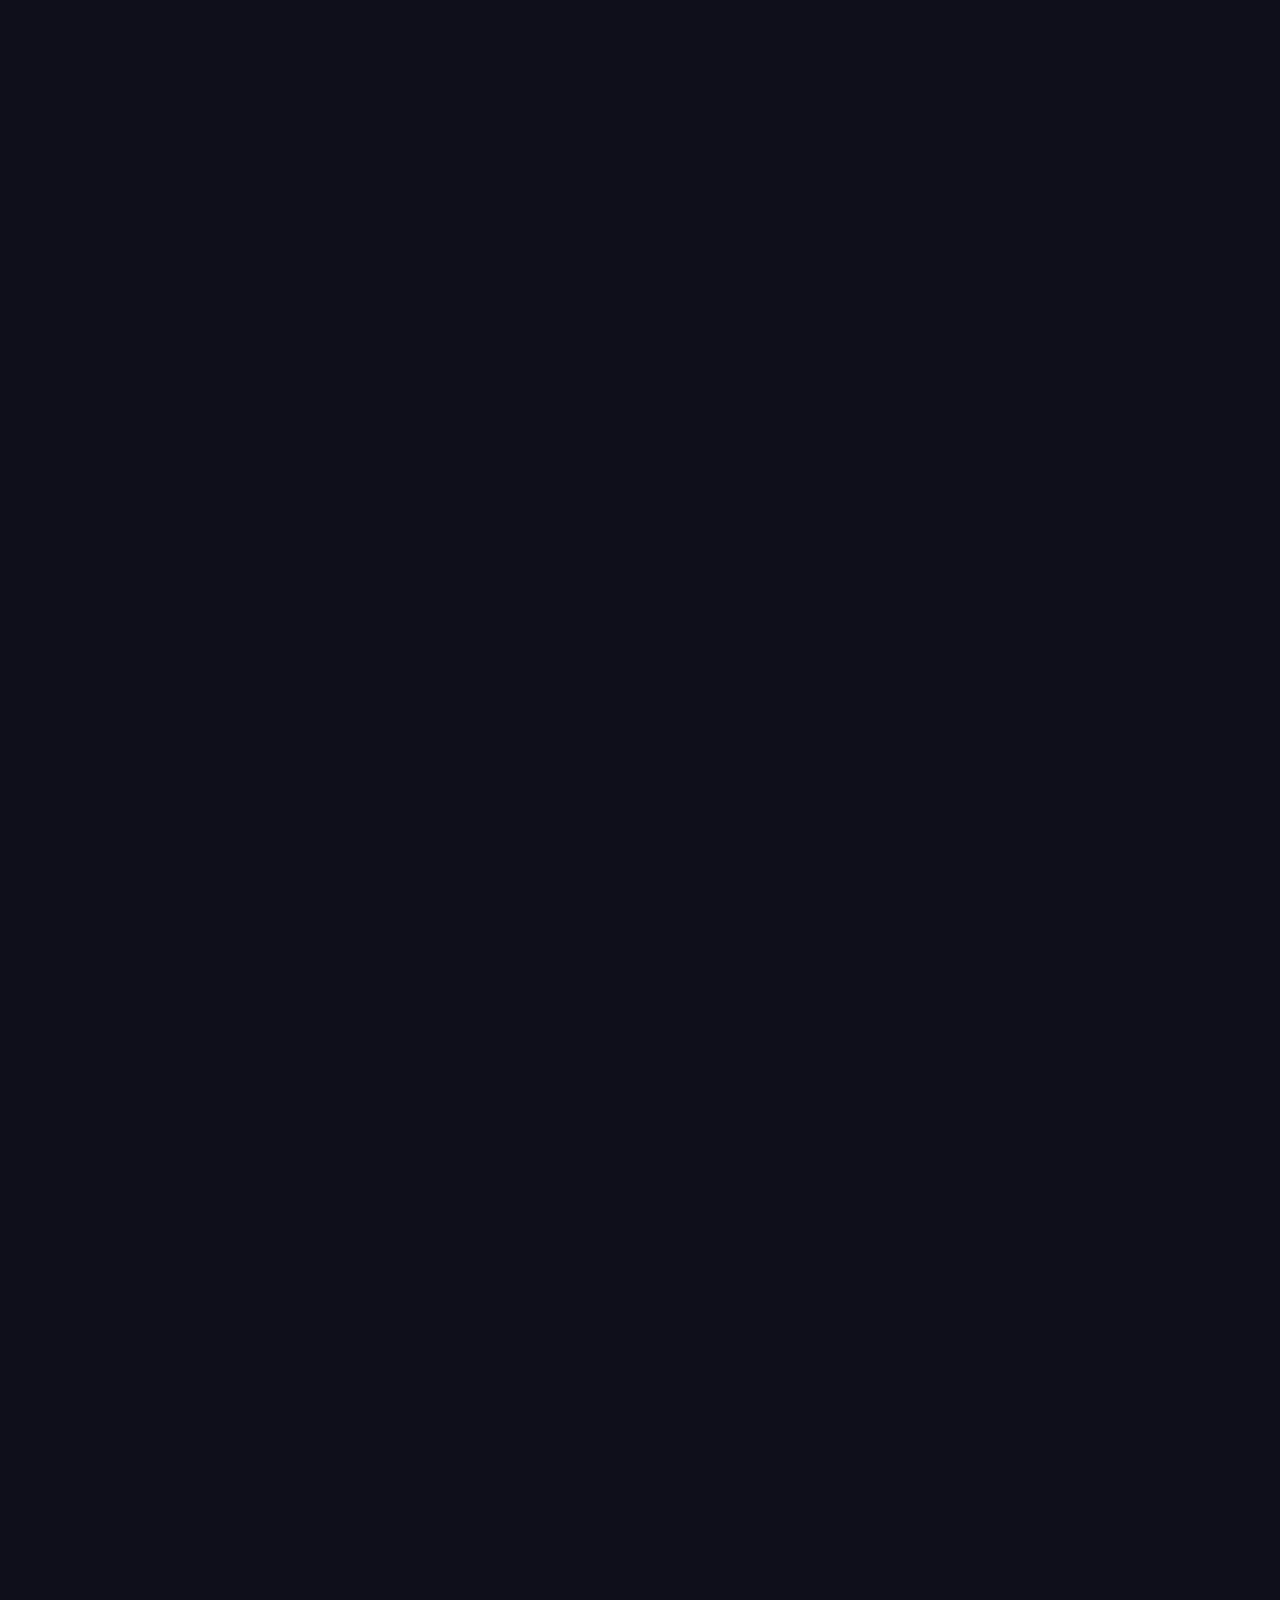
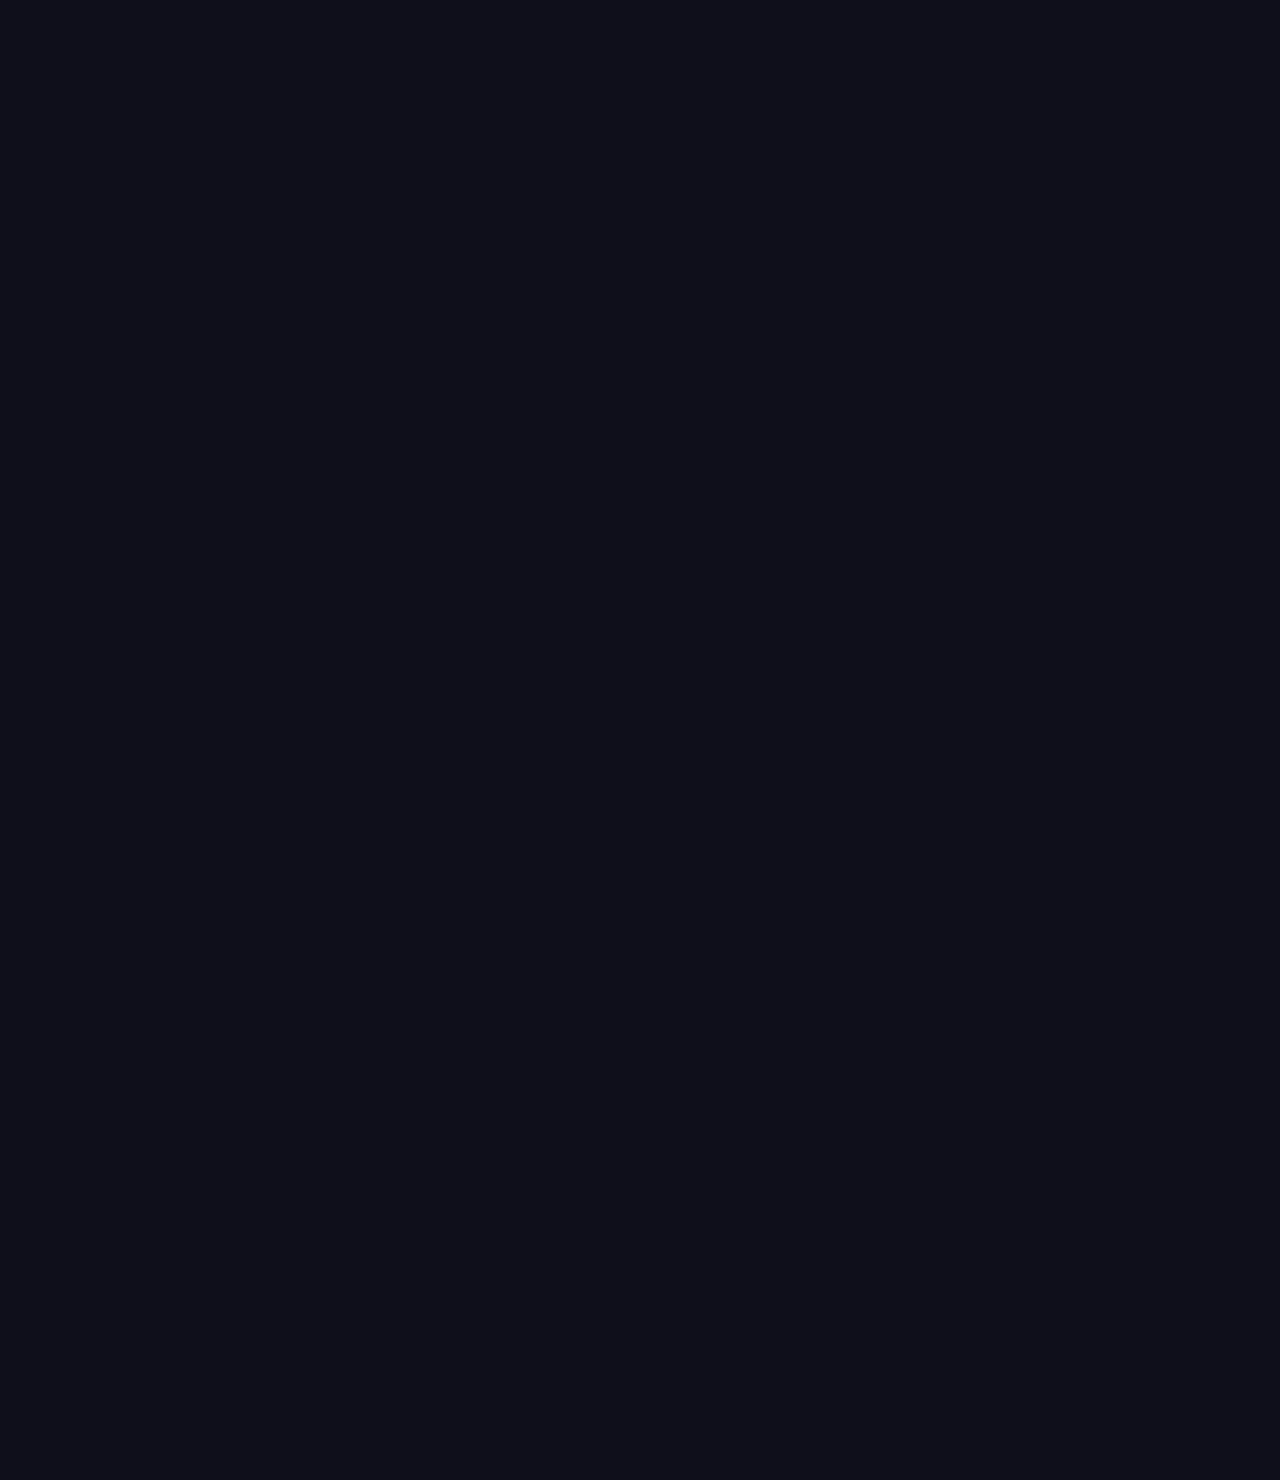
<file: modules.html>
<!DOCTYPE html>
<html lang="en">
<head>
  <meta charset="UTF-8" />
  <meta name="viewport" content="width=device-width, initial-scale=1.0" />
  <title>Learning Modules - EchoReads</title>
  <link rel="stylesheet" href="style.css" />
<link rel="icon" type="image/png" href="faviconlib.png" />
  <link href="https://fonts.googleapis.com/css2?family=Inter:wght@400;600;800&display=swap" rel="stylesheet" />
  <style>
    /* Section colors */
    #mod1 { background-color: #245d43; }
    #mod2 { background-color: #317a4e; }
    #mod3 { background-color: #4db76b; }
    #mod4 { background-color: #3f8058; }
    #mod5 { background-color: #2e5f4a; }

    /* Slide layout */
    .slide-inner {
      max-width: 1000px;
      padding: 80px;
      text-align: center;
    }

    .slide-inner h1 {
      font-size: 3.5rem;
      margin-bottom: 30px;
    }

    .slide-inner h2 {
      font-size: 2.7rem;
      margin-bottom: 20px;
    }

    .slide-inner p {
      font-size: 1.5rem;
      line-height: 1.6;
      max-width: 900px;
      margin: 0 auto;
    }

    .slide-inner ul {
      list-style-position: inside;
      text-align: center;
      font-size: 1.4rem;
      line-height: 1.8;
      padding-left: 0;
    }

    /* Scroll indicator */
    .scroll-indicator {
      position: fixed;
      right: 20px;
      top: 50%;
      transform: translateY(-50%);
      display: flex;
      flex-direction: column;
      gap: 12px;
      z-index: 1000;
    }

    .scroll-indicator .dot {
      width: 12px;
      height: 12px;
      border-radius: 50%;
      background-color: #a68ebd;
      display: block;
      transition: background-color 0.3s, transform 0.3s;
    }

    .scroll-indicator .dot:hover {
      transform: scale(1.3);
    }

    .scroll-indicator .dot.active {
      background-color: #da00ff; /* Neon purple */
  box-shadow: 0 0 8px #da00ff, 0 0 16px #da00ff; /* Glow effect */
    }
  </style>
</head>
<body>
  <div class="topbar">
    <div>📅 Open: Mon–Fri, 9am–6pm</div>
    <div>
      <a href="mailto:info@echoreads.my">✉️ info@echoreads.my</a>
      <a href="tel:+60123456789">📞 +60 12 345 6789</a>
    </div>
  </div>

  <nav>
    <div class="logo">EchoReads</div>
    <ul>
      <li><a href="index.html">Home</a></li>
      <li><a href="about.html">About</a></li>
      <li><a href="library.html">Library</a></li>
      <li><a href="modules.html" class="active">Modules</a></li>
      <li><a href="community.html">Community</a></li>
      <li><a href="offline.html">Offline</a></li>
      <li><a href="help.html">Help</a></li>
    <li><a href="https://irfanhakimics.github.io/echoreadscsv/" target="_blank"> Collection</a></li>
    </ul>
  </nav>

  <!-- Scroll indicator -->
  <div class="scroll-indicator">
    <a href="#mod1" class="dot active"></a>
    <a href="#mod2" class="dot"></a>
    <a href="#mod3" class="dot"></a>
    <a href="#mod4" class="dot"></a>
    <a href="#mod5" class="dot"></a>
  </div>

  <main>
    <section class="scroll-section" id="mod1">
      <div class="slide-inner">
        <h1>📘 Learning Modules</h1>
        <p>Explore structured learning paths designed for self-paced, topic-focused study.</p>
      </div>
    </section>

    <section class="scroll-section" id="mod2">
      <div class="slide-inner">
        <h2>📚 Resources</h2>
        <ul>
          <li>📘 Curated Readings (open access/public domain)</li>
          <li>🎥 Educational Videos</li>
          <li>📝 Interactive Summaries & Assessments</li>
        </ul>
      </div>
    </section>

    <section class="scroll-section" id="mod3">
      <div class="slide-inner">
        <h2>🔥 Popular Topics</h2>
        <ul>
          <li>Business Management</li>
          <li>Basic Economics</li>
          <li>Science & Technology</li>
          <li>Literature & History</li>
        </ul>
      </div>
    </section>

    <section class="scroll-section" id="mod4">
      <div class="slide-inner">
        <h2>🛠️ Learning Tools</h2>
        <ul>
          <li>Notetaking</li>
          <li>Reading progress tracker</li>
          <li>Highlighting</li>
        </ul>
      </div>
    </section>

    <section class="scroll-section" id="mod5">
      <div class="slide-inner">
        <h2>👥 Who It's For</h2>
        <p>Perfect for independent learners, students, and adult learners returning to education.</p>
      </div>
    </section>
  </main>

  <footer>
    &copy; 2025 EchoReads. Built by CDIM2446A (UiTM).
  </footer>

<script>
  const dots = document.querySelectorAll('.scroll-indicator .dot');
  const sections = document.querySelectorAll('.scroll-section');

  const observerOptions = {
    root: null,
    rootMargin: '0px',
    threshold: 0.6  // 60% of section in view to trigger
  };

  const observer = new IntersectionObserver((entries) => {
    entries.forEach(entry => {
      if (entry.isIntersecting) {
        const index = Array.from(sections).indexOf(entry.target);
        dots.forEach(dot => dot.classList.remove('active'));
        if (dots[index]) dots[index].classList.add('active');
      }
    });
  }, observerOptions);

  sections.forEach(section => observer.observe(section));

  // Smooth scroll on dot click
  dots.forEach((dot, i) => {
    dot.addEventListener('click', e => {
      e.preventDefault();
      sections[i].scrollIntoView({ behavior: 'smooth' });
    });
  });
</script>



</html>
</file>
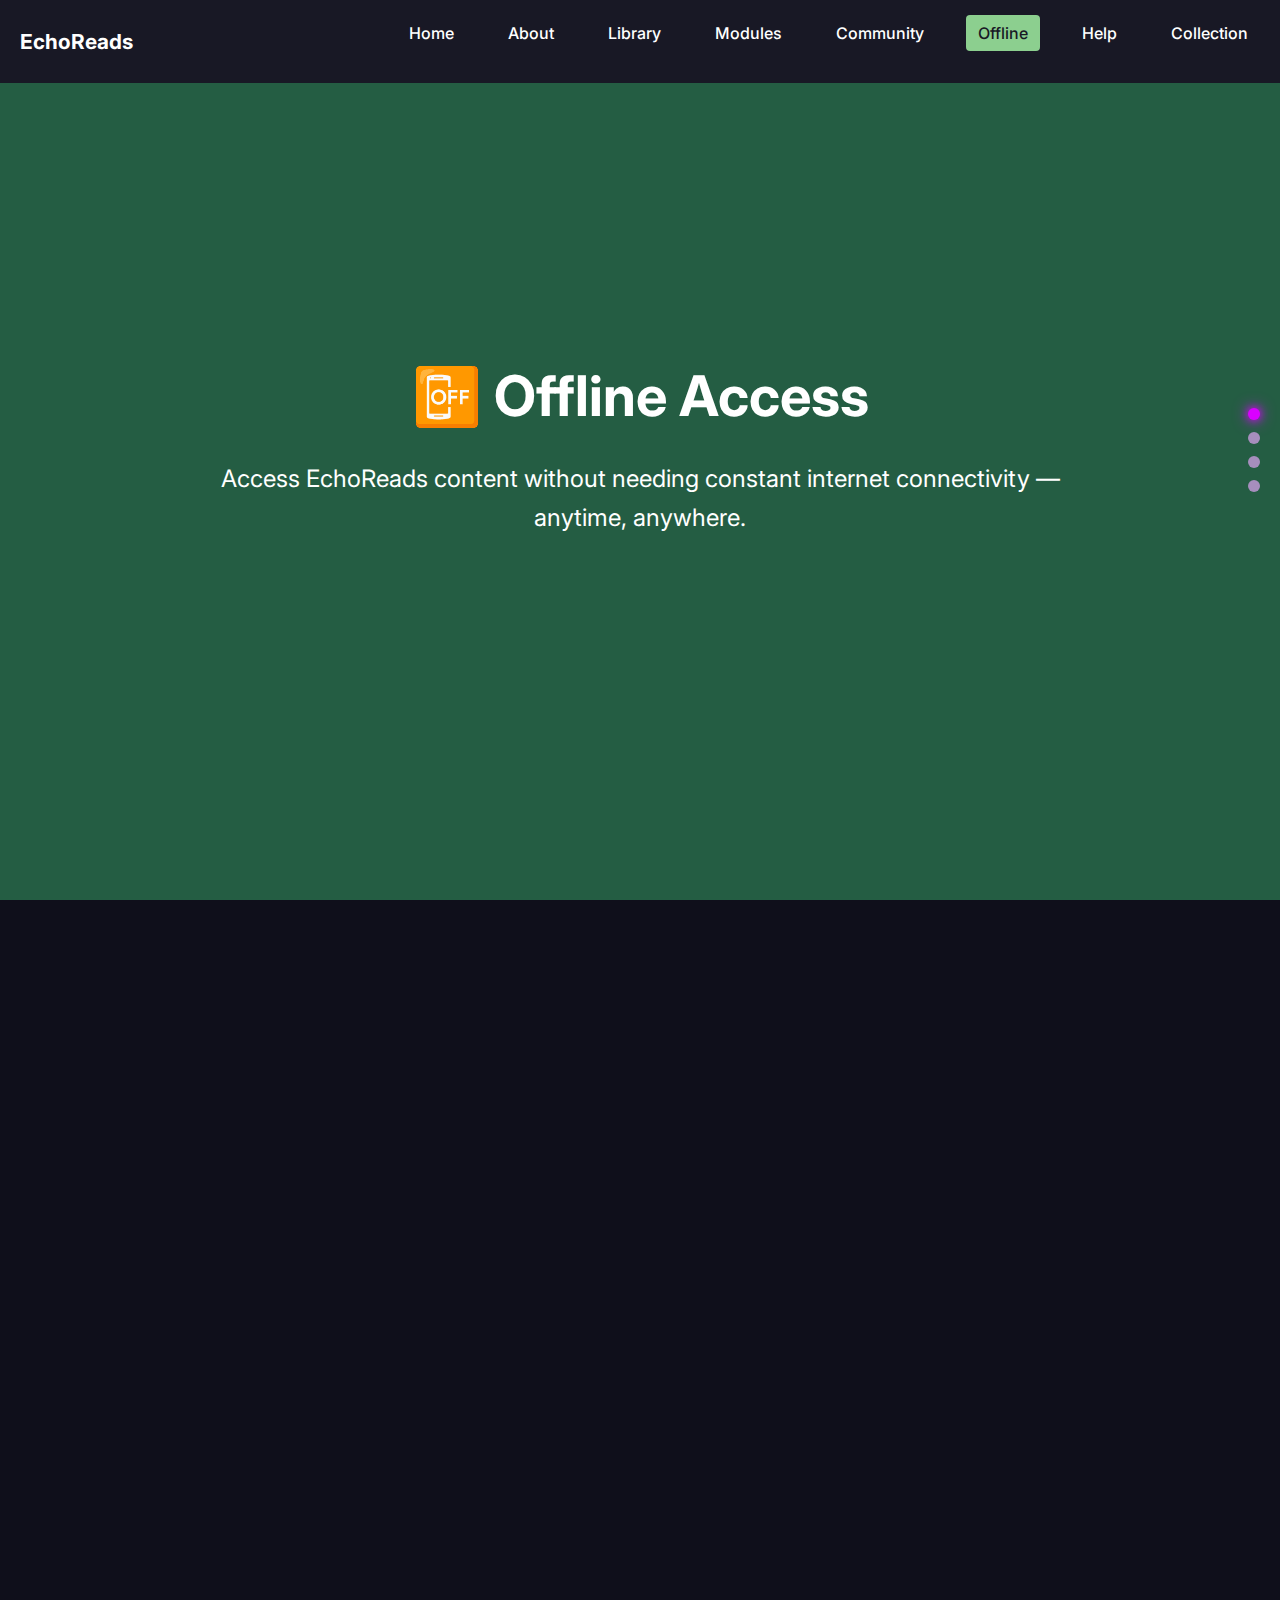
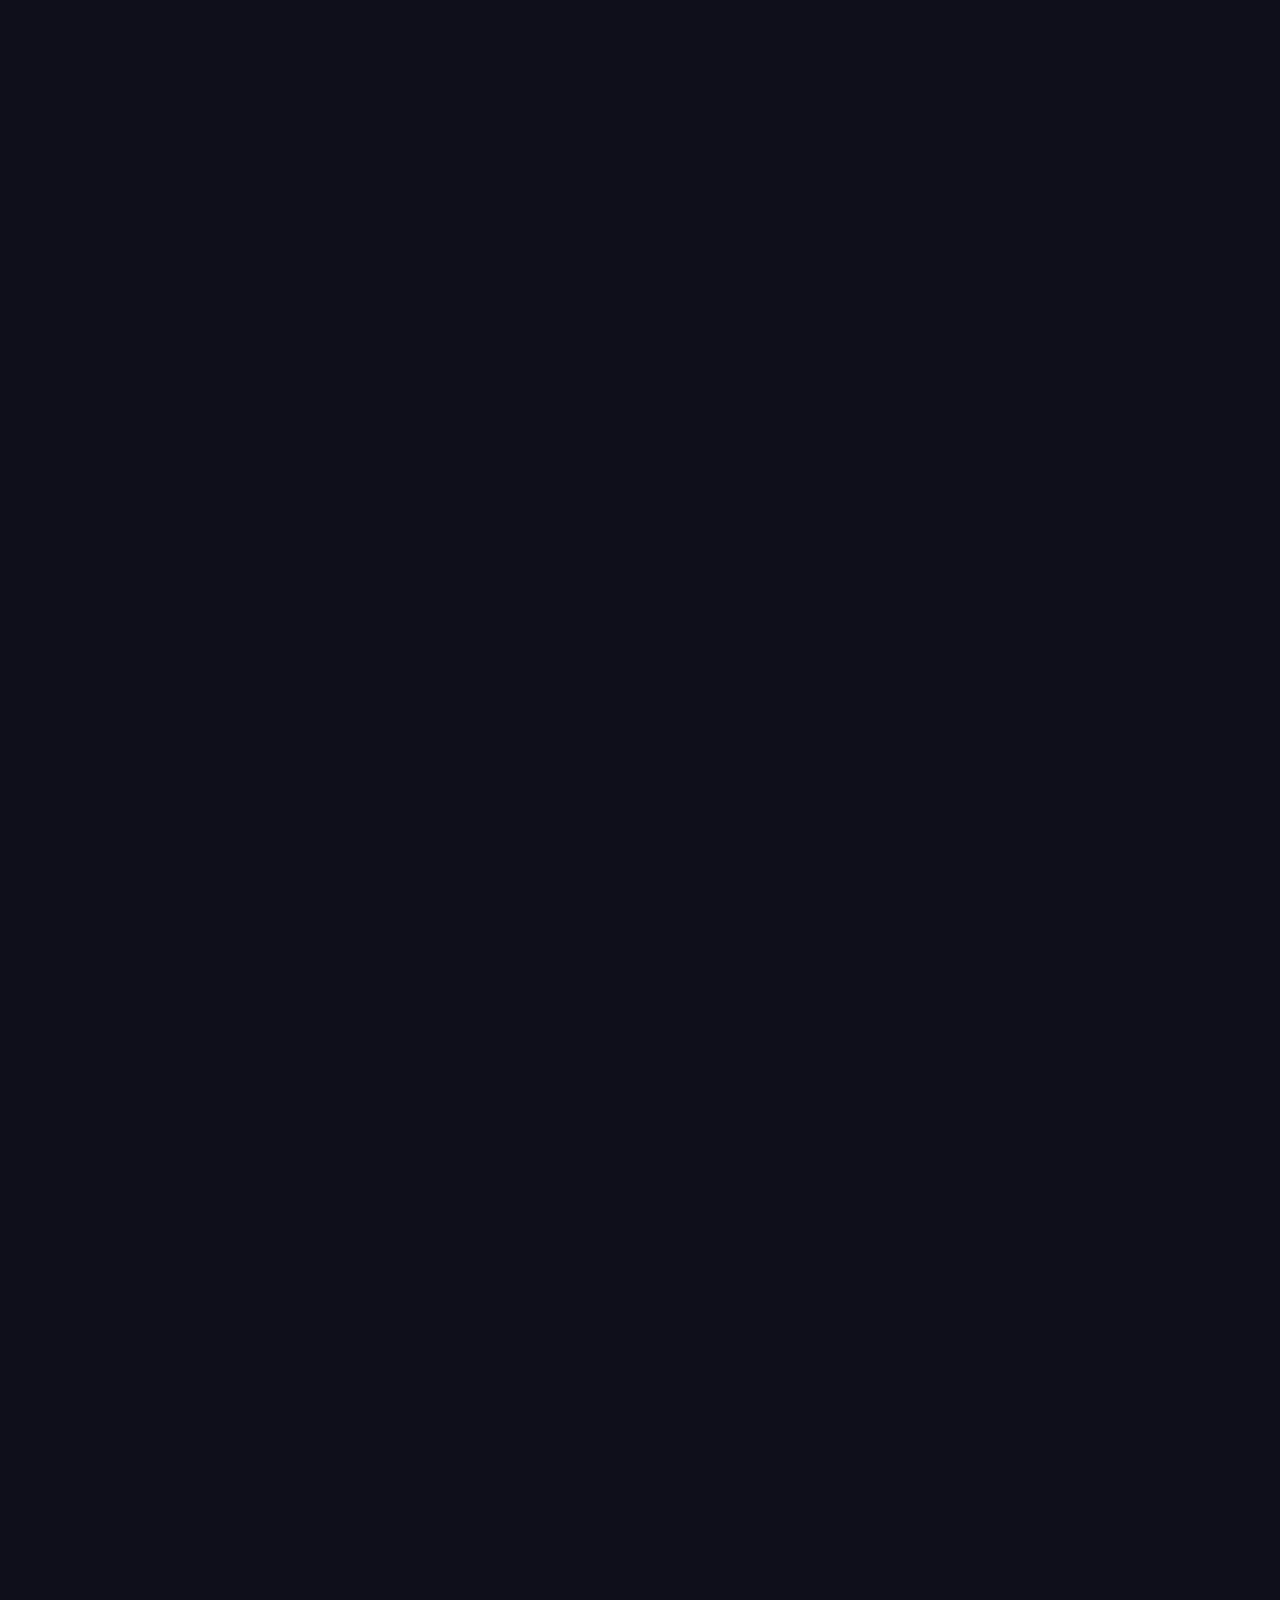
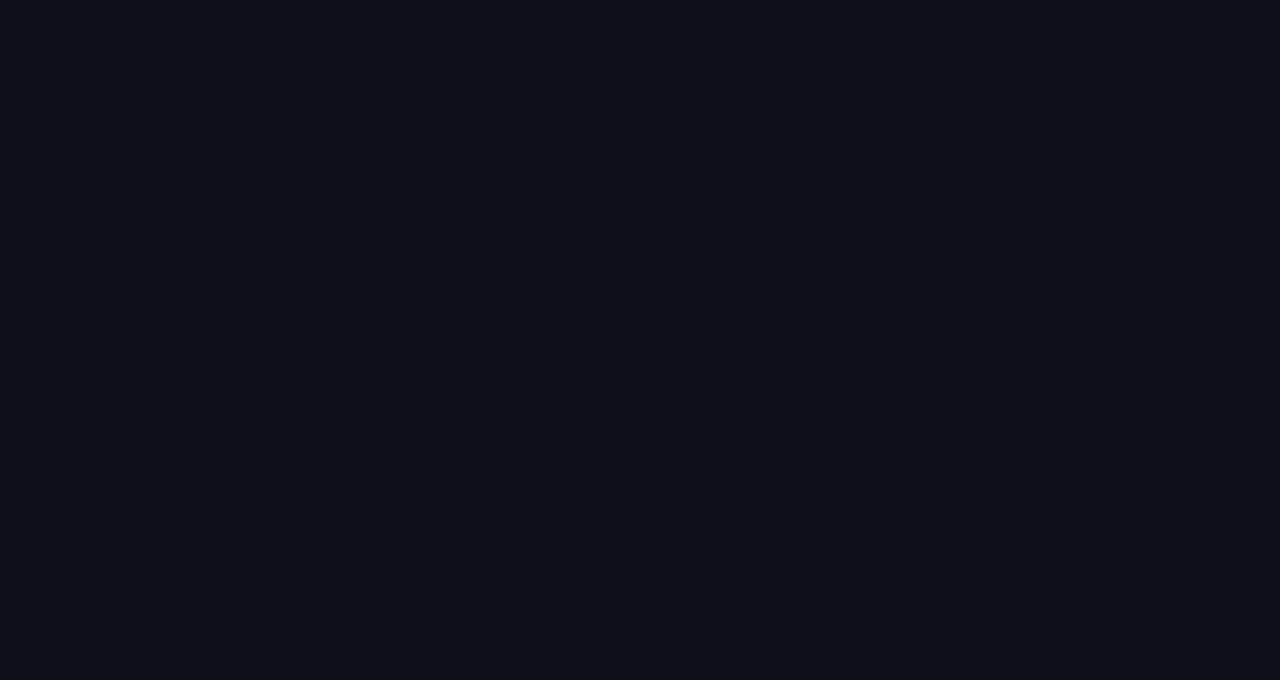
<file: offline.html>
<!DOCTYPE html>
<html lang="en">
<head>
  <meta charset="UTF-8" />
  <meta name="viewport" content="width=device-width, initial-scale=1.0" />
  <title>Offline Access - EchoReads</title>
  <link rel="stylesheet" href="style.css" />
<link rel="icon" type="image/png" href="faviconlib.png" />
  <link href="https://fonts.googleapis.com/css2?family=Inter:wght@400;600;800&display=swap" rel="stylesheet" />
  <style>
    #off1 { background-color: #245d43; }
    #off2 { background-color: #317a4e; }
    #off3 { background-color: #4db76b; }
    #off4 { background-color: #3f8058; }
<link rel="icon" type="image/png" href="faviconlib.png" />
    nav {
      margin-top: 40px;
    }

    .slide-inner {
      max-width: 1000px;
      padding: 80px;
      text-align: center;
    }

    .slide-inner h1 {
      font-size: 3.5rem;
      line-height: 1.2;
      margin-bottom: 30px;
    }

    .slide-inner h2 {
      font-size: 2.7rem;
      margin-bottom: 20px;
    }

    .slide-inner p {
      font-size: 1.5rem;
      line-height: 1.6;
      max-width: 900px;
      margin: 0 auto;
    }

    .slide-inner ul {
      list-style-position: inside;
      text-align: center;
      font-size: 1.4rem;
      line-height: 1.8;
      padding-left: 0;
      margin-top: 30px;
    }

    .scroll-indicator {
      position: fixed;
      right: 20px;
      top: 50%;
      transform: translateY(-50%);
      display: flex;
      flex-direction: column;
      gap: 12px;
      z-index: 1000;
    }

    .scroll-indicator .dot {
      width: 12px;
      height: 12px;
      border-radius: 50%;
      background-color: #a68ebd;
      display: block;
      transition: background-color 0.3s, transform 0.3s;
    }

    .scroll-indicator .dot:hover {
      transform: scale(1.3);
    }

    .scroll-indicator .dot.active {
      background-color: #da00ff; /* Neon purple */
  box-shadow: 0 0 8px #da00ff, 0 0 16px #da00ff; /* Glow effect */
    }

    main {
      padding-bottom: 100px;
    }

    footer {
      background-color: #181825;
      color: #999;
      text-align: center;
      padding: 20px;
      font-size: 0.9rem;
    }
  </style>
</head>
<body>

  <!-- Topbar -->
  <div class="topbar">
    <div><span>📅 Open: Mon–Fri, 9am–6pm</span></div>
    <div>
      <a href="mailto:info@echoreads.my">✉️ info@echoreads.my</a>
      <a href="tel:+60123456789">📞 +60 12 345 6789</a>
    </div>
  </div>

  <!-- Navbar -->
  <nav>
    <div class="logo">EchoReads</div>
    <ul>
      <li><a href="index.html">Home</a></li>
      <li><a href="about.html">About</a></li>
      <li><a href="library.html">Library</a></li>
      <li><a href="modules.html">Modules</a></li>
      <li><a href="community.html">Community</a></li>
      <li><a href="offline.html" class="active">Offline</a></li>
      <li><a href="help.html">Help</a></li>
    <li><a href="https://irfanhakimics.github.io/echoreadscsv/" target="_blank"> Collection</a></li>
    </ul>
  </nav>

  <!-- Dot Indicator -->
  <div class="scroll-indicator">
    <a href="#off1" class="dot active"></a>
    <a href="#off2" class="dot"></a>
    <a href="#off3" class="dot"></a>
    <a href="#off4" class="dot"></a>
  </div>

  <!-- Main Scroll Content -->
  <main>
    <section class="scroll-section" id="off1">
      <div class="slide-inner">
        <h1>📴 Offline Access</h1>
        <p>Access EchoReads content without needing constant internet connectivity — anytime, anywhere.</p>
      </div>
    </section>

    <section class="scroll-section" id="off2">
      <div class="slide-inner">
        <h2>📥 Download Options</h2>
        <ul>
          <li>eBooks (PDF, EPUB)</li>
          <li>Audio (MP3 lectures & audiobooks)</li>
          <li>Offline Web Bundles (ZIP or HTML exports)</li>
        </ul>
      </div>
    </section>

    <section class="scroll-section" id="off3">
      <div class="slide-inner">
        <h2>🖥️ Compatible Devices</h2>
        <ul>
          <li>Smartphones & Tablets (Android, iOS)</li>
          <li>Laptops (Windows, macOS)</li>
          <li>Offline PCs in libraries/schools</li>
        </ul>
      </div>
    </section>

    <section class="scroll-section" id="off4">
      <div class="slide-inner">
        <h2>🚀 Easy Setup</h2>
        <p>Just download, open, and enjoy! No sign-in needed for offline files.</p>
      </div>
    </section>
  </main>

  <footer>
    &copy; 2025 EchoReads. Built by CDIM2446A (UiTM).
  </footer>

  <!-- Dot Scroll Script -->
  <script>
    const dots = document.querySelectorAll('.scroll-indicator .dot');
    const sections = document.querySelectorAll('.scroll-section');

    const observerOptions = {
      root: null,
      rootMargin: '0px',
      threshold: 0.6
    };

    const observer = new IntersectionObserver((entries) => {
      entries.forEach(entry => {
        if (entry.isIntersecting) {
          const index = Array.from(sections).indexOf(entry.target);
          dots.forEach(dot => dot.classList.remove('active'));
          if (dots[index]) dots[index].classList.add('active');
        }
      });
    }, observerOptions);

    sections.forEach(section => observer.observe(section));

    dots.forEach((dot, i) => {
      dot.addEventListener('click', e => {
        e.preventDefault();
        sections[i].scrollIntoView({ behavior: 'smooth' });
      });
    });
  </script>
</body>
</html>
</file>
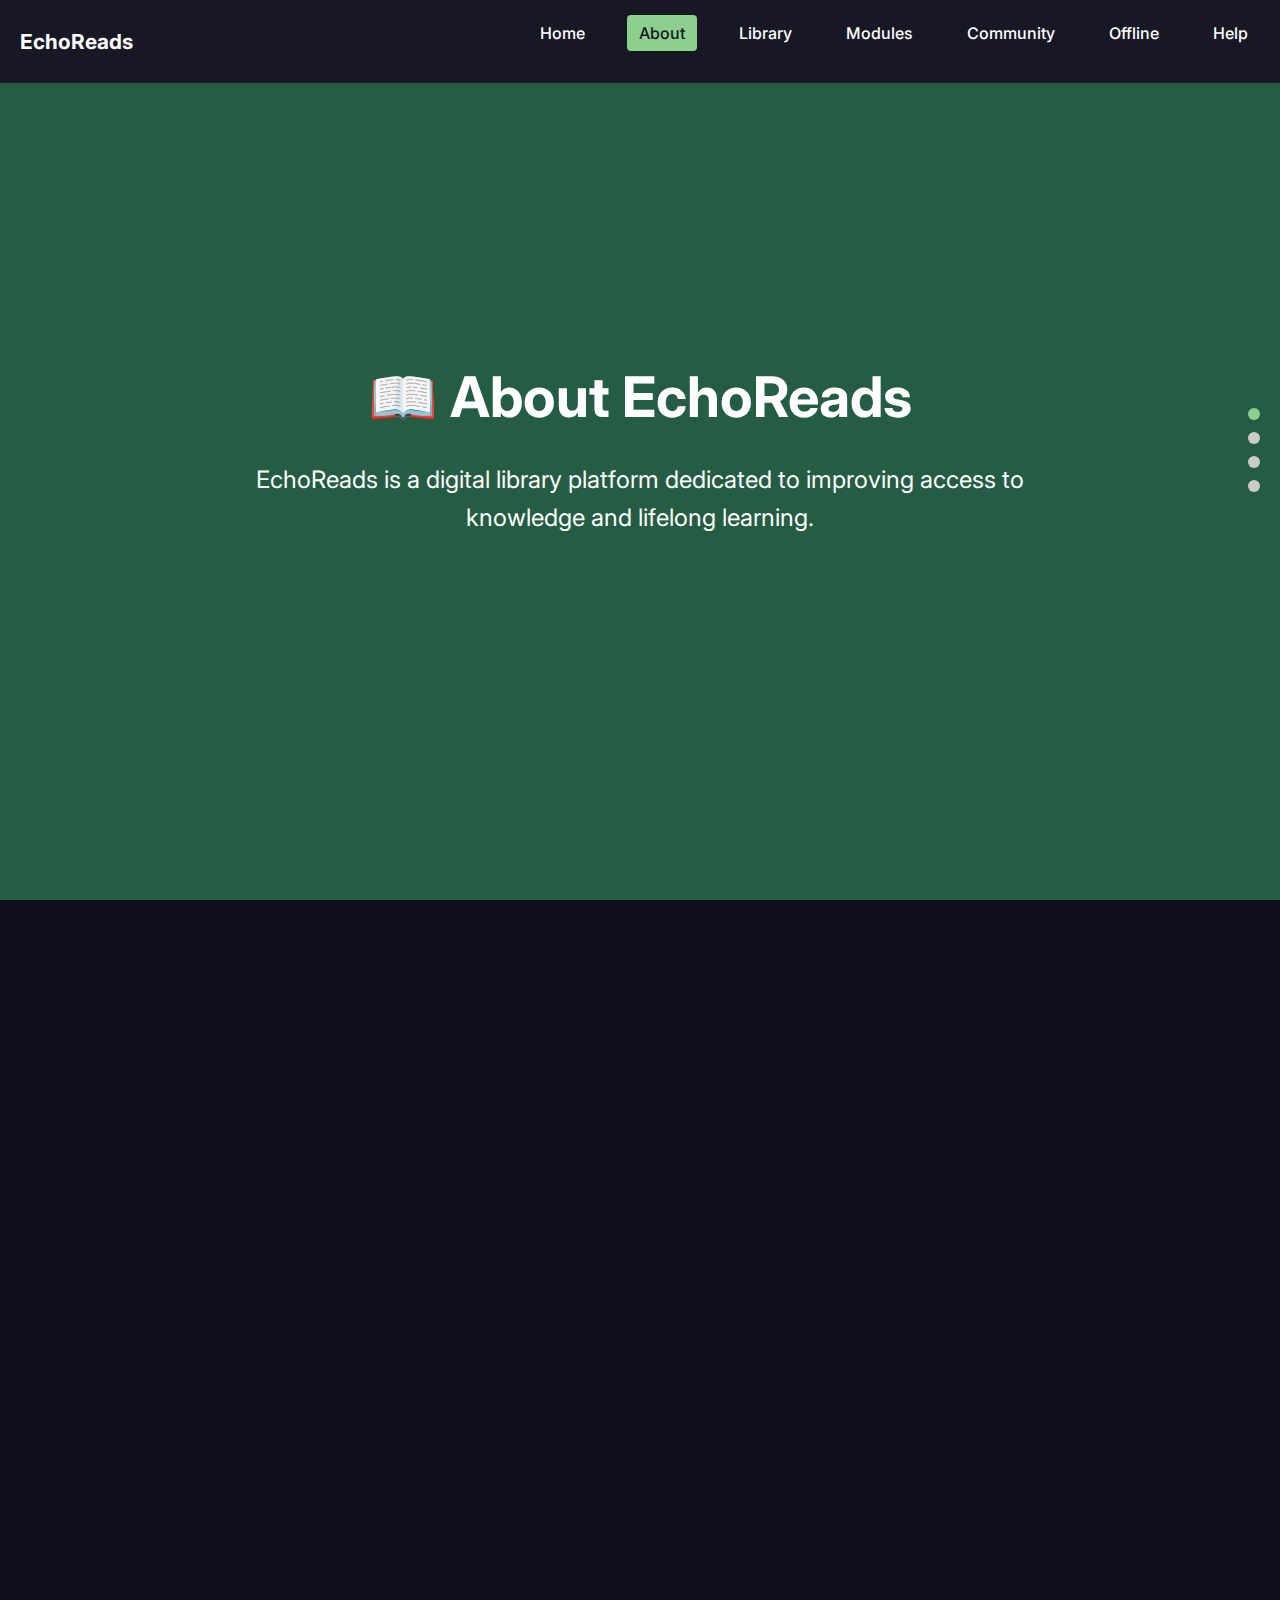
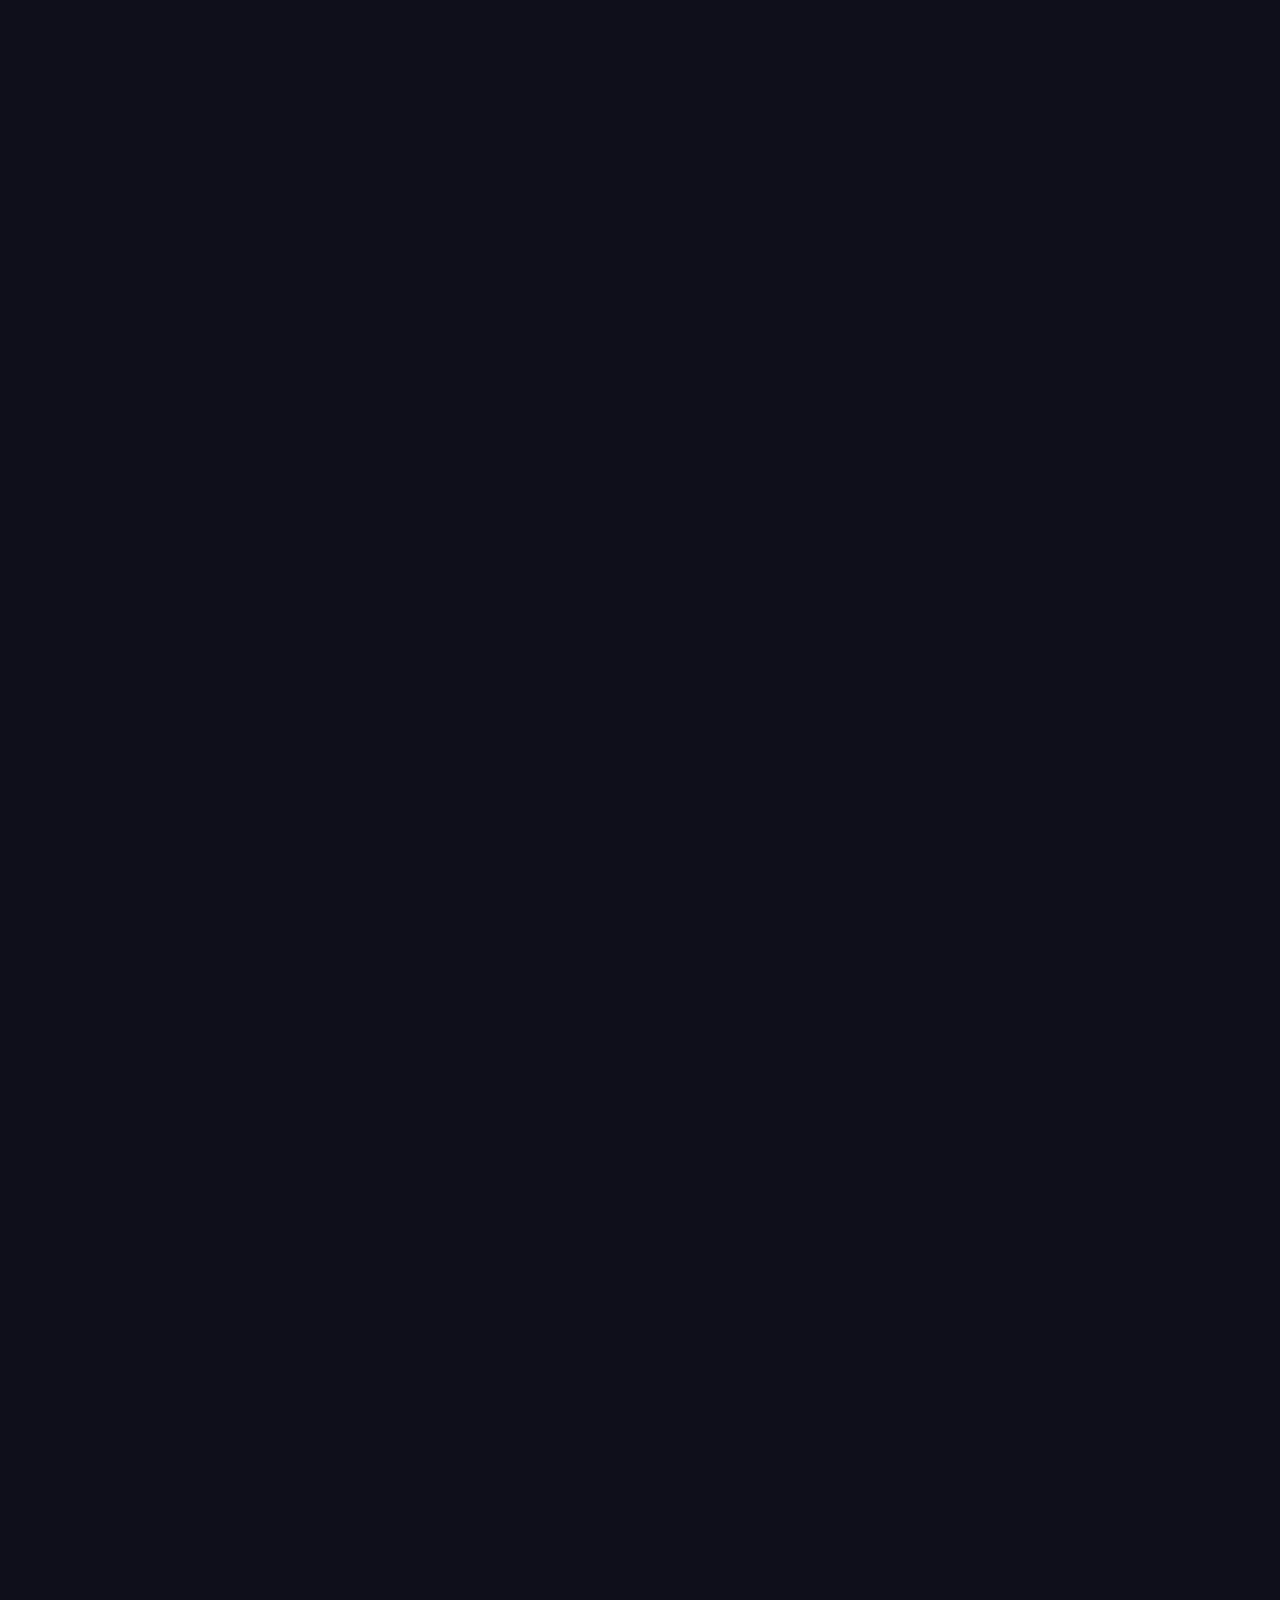
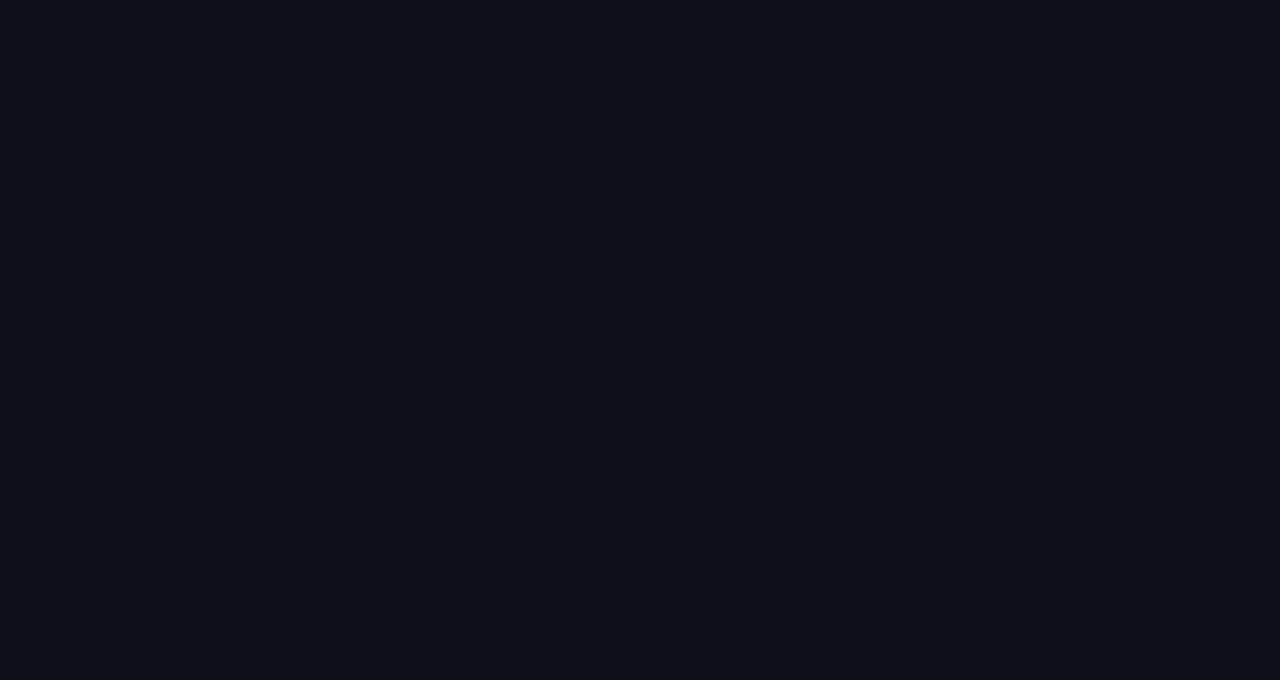
<file: echoreads website/about.html>
<!DOCTYPE html>
<html lang="en">
<head>
  <meta charset="UTF-8" />
  <meta name="viewport" content="width=device-width, initial-scale=1.0" />
  <title>About EchoReads</title>
  <link rel="stylesheet" href="style.css" />
  <link href="https://fonts.googleapis.com/css2?family=Inter:wght@400;600;800&display=swap" rel="stylesheet" />
  <style>
    /* Green backgrounds for sections */
    #mod1 { background-color: #245d43; }
    #mod2 { background-color: #317a4e; }
    #mod3 { background-color: #4db76b; }
    #mod4 { background-color: #3f8058; }

    html, body {
      height: 100%;
      scroll-snap-type: y mandatory;
      scroll-behavior: smooth;
      overflow-y: auto;
    }

    .scroll-section {
      height: 100vh;
      scroll-snap-align: start;
      display: flex;
      justify-content: center;
      align-items: center;
    }

    .slide-inner {
      max-width: 1000px;
      padding: 80px;
      text-align: center;
    }

    .slide-inner h1 {
      font-size: 3.5rem;
      margin-bottom: 30px;
    }

    .slide-inner h2 {
      font-size: 2.7rem;
      margin-bottom: 20px;
    }

    .slide-inner p {
      font-size: 1.5rem;
      line-height: 1.6;
      max-width: 900px;
      margin: 0 auto;
    }

    .slide-inner ul {
      list-style-position: inside;
      text-align: center;
      font-size: 1.4rem;
      line-height: 1.8;
      padding-left: 0;
      margin-top: 30px;
    }

    .scroll-indicator {
      position: fixed;
      right: 20px;
      top: 50%;
      transform: translateY(-50%);
      display: flex;
      flex-direction: column;
      gap: 12px;
      z-index: 1000;
    }

    .scroll-indicator .dot {
      width: 12px;
      height: 12px;
      border-radius: 50%;
      background-color: #ccc;
      transition: background-color 0.3s, transform 0.3s;
    }

    .scroll-indicator .dot:hover {
      transform: scale(1.3);
    }

    .scroll-indicator .dot.active {
      background-color: var(--matcha);
    }

    main {
      padding-bottom: 100px;
    }

    footer {
      background-color: #181825;
      color: #999;
      text-align: center;
      padding: 20px;
      font-size: 0.9rem;
    }
  </style>
</head>
<body>
  <div class="topbar">
    <div>📅 Open: Mon–Fri, 9am–6pm</div>
    <div>
      <a href="mailto:info@echoreads.my">✉️ info@echoreads.my</a>
      <a href="tel:+60123456789">📞 +60 12 345 6789</a>
    </div>
  </div>

  <nav>
    <div class="logo">EchoReads</div>
    <ul>
      <li><a href="index.html">Home</a></li>
      <li><a href="about.html" class="active">About</a></li>
      <li><a href="library.html">Library</a></li>
      <li><a href="modules.html">Modules</a></li>
      <li><a href="community.html">Community</a></li>
      <li><a href="offline.html">Offline</a></li>
      <li><a href="help.html">Help</a></li>
    </ul>
  </nav>

  <!-- Dot Indicator -->
  <div class="scroll-indicator">
    <a href="#mod1" class="dot active"></a>
    <a href="#mod2" class="dot"></a>
    <a href="#mod3" class="dot"></a>
    <a href="#mod4" class="dot"></a>
  </div>

  <main>
    <section class="scroll-section" id="mod1">
      <div class="slide-inner">
        <h1>📖 About EchoReads</h1>
        <p>EchoReads is a digital library platform dedicated to improving access to knowledge and lifelong learning.</p>
      </div>
    </section>

    <section class="scroll-section" id="mod2">
      <div class="slide-inner">
        <h2>🎯 Our Mission</h2>
        <p>To support learners of all ages with high-quality, open-access educational materials — anytime, anywhere.</p>
      </div>
    </section>

    <section class="scroll-section" id="mod3">
      <div class="slide-inner">
        <h2>🌿 Why EchoReads?</h2>
        <ul>
          <li>Easy-to-use platform</li>
          <li>Inclusive for diverse learning needs</li>
          <li>Offline and mobile-friendly</li>
        </ul>
      </div>
    </section>

    <section class="scroll-section" id="mod4">
      <div class="slide-inner">
        <h2>🤝 Built for the Community</h2>
        <p>Developed by library science students from UiTM to empower Malaysian learners.</p>
      </div>
    </section>
  </main>

  <footer>
    &copy; 2025 EchoReads. Built by CDIM2446A (UiTM).
  </footer>

  <script>
    const dots = document.querySelectorAll('.scroll-indicator .dot');
    const sections = document.querySelectorAll('.scroll-section');

    const updateActiveDot = () => {
      let index = 0;
      sections.forEach((section, i) => {
        const rect = section.getBoundingClientRect();
        if (rect.top <= window.innerHeight * 0.45) {
          index = i;
        }
      });

      dots.forEach(dot => dot.classList.remove('active'));
      if (dots[index]) dots[index].classList.add('active');
    };

    window.addEventListener('scroll', updateActiveDot);
    window.addEventListener('load', updateActiveDot);
  </script>
</body>
</html>
</file>
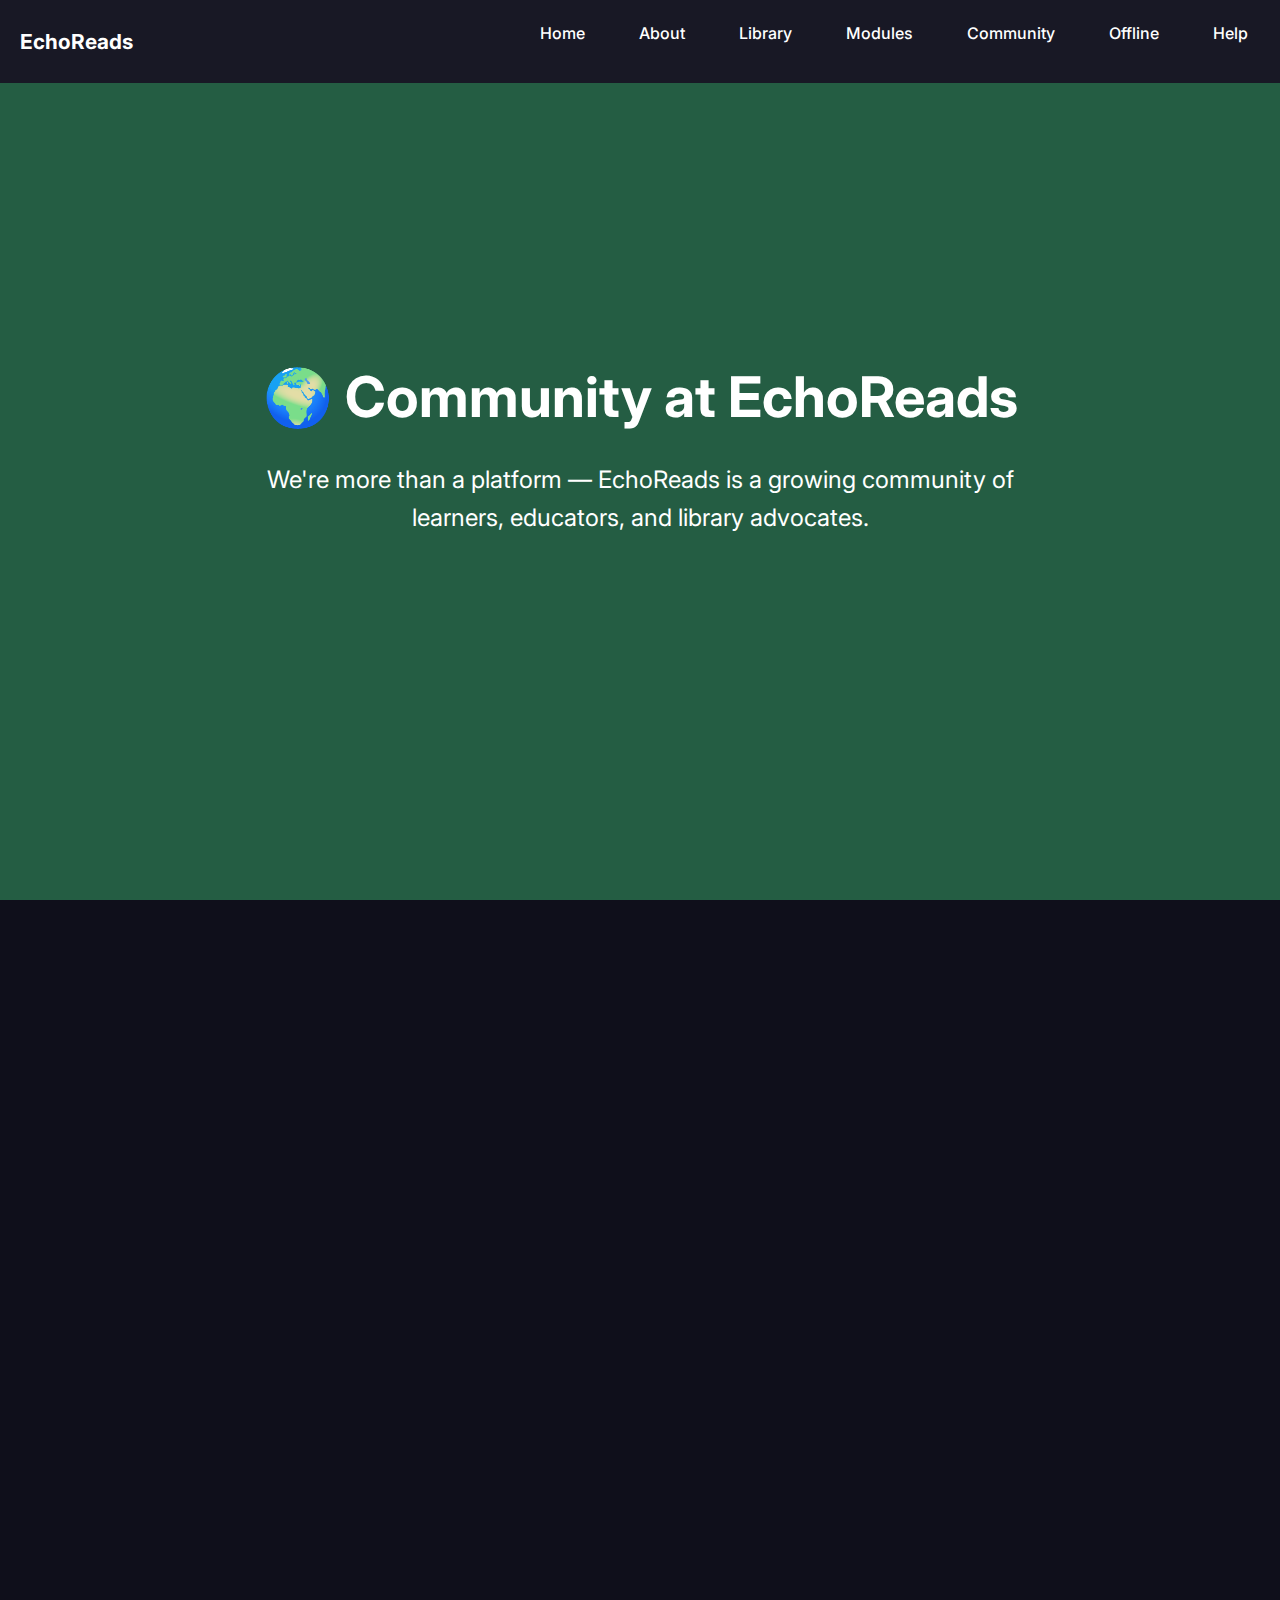
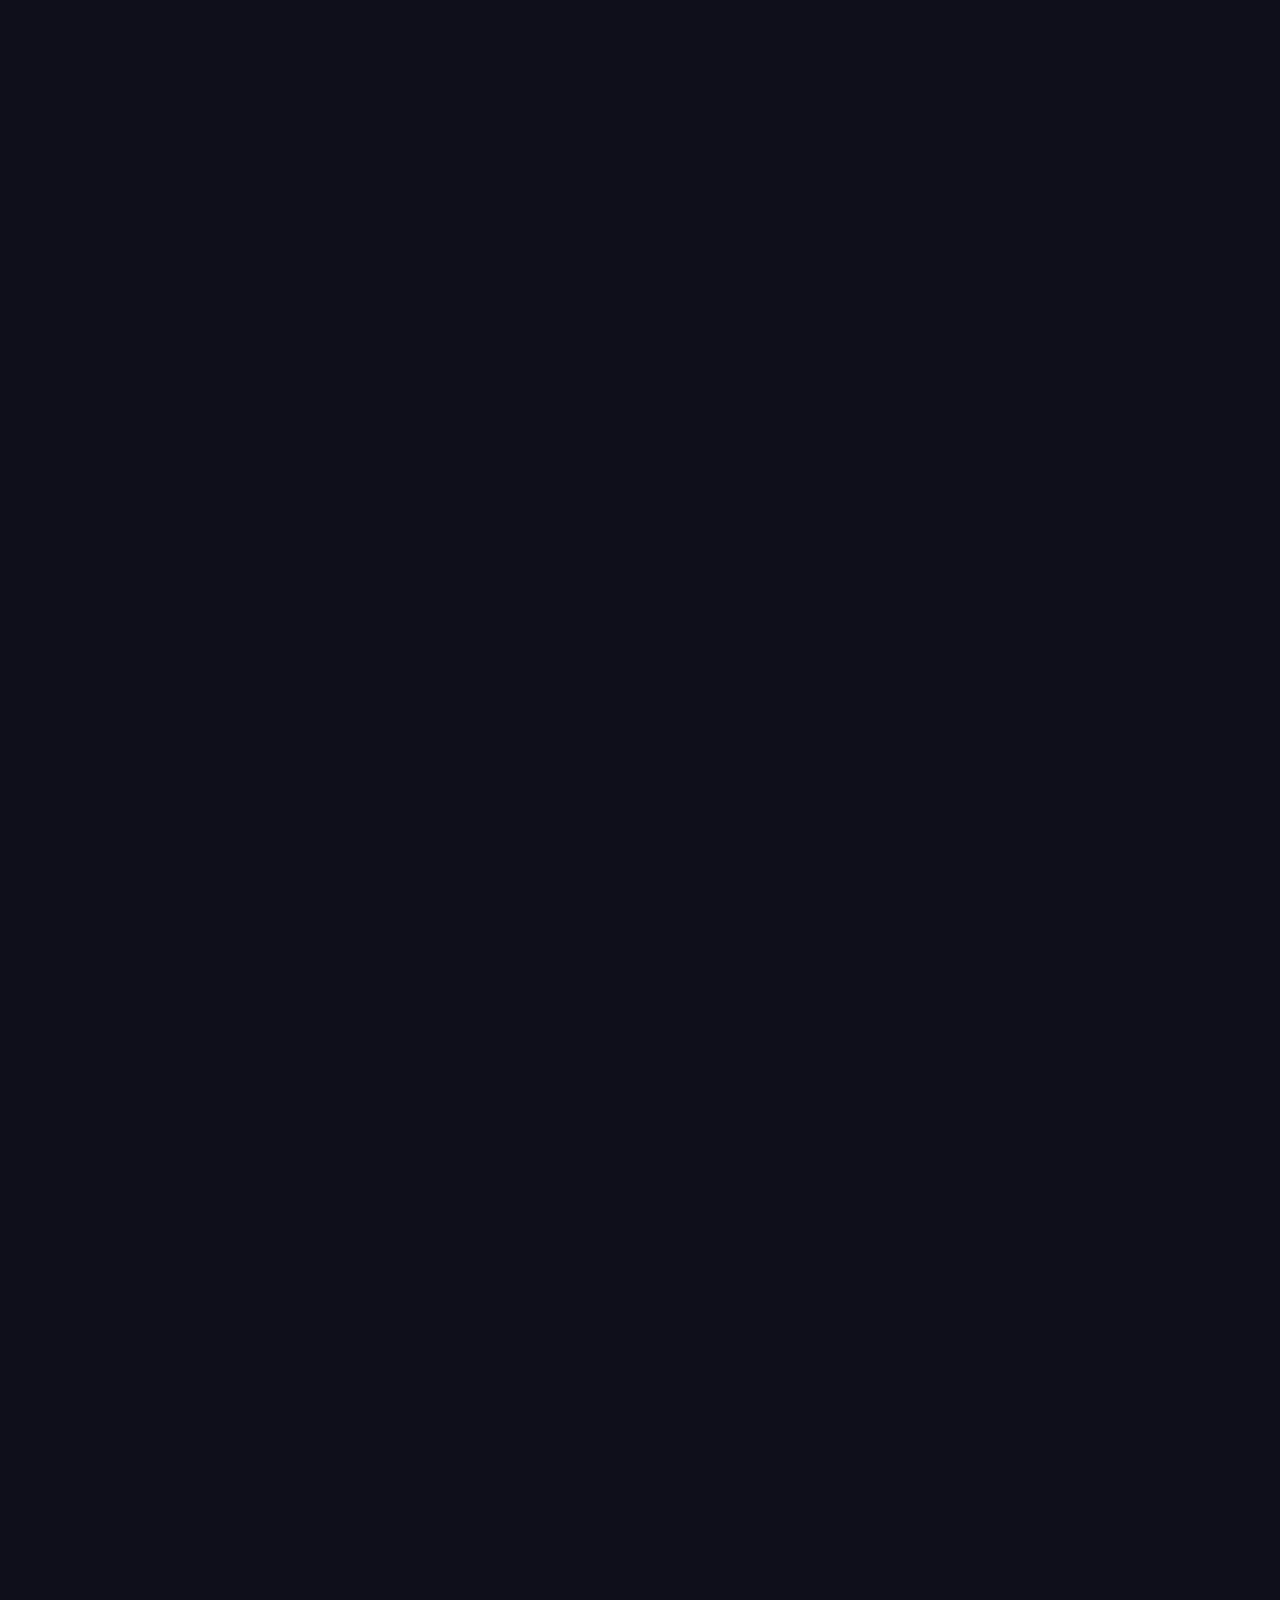
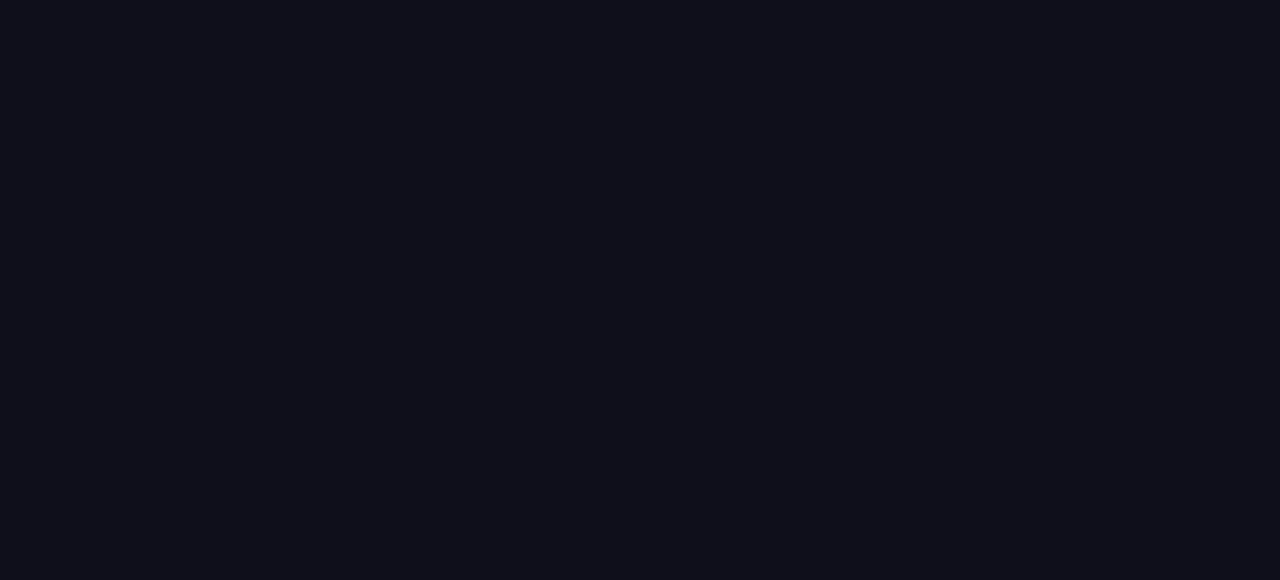
<file: echoreads website/community.html>
<!DOCTYPE html>
<html lang="en">
<head>
  <meta charset="UTF-8" />
  <meta name="viewport" content="width=device-width, initial-scale=1.0" />
  <title>Community - EchoReads</title>
  <link rel="stylesheet" href="style.css" />
  <link href="https://fonts.googleapis.com/css2?family=Inter:wght@400;600;800&display=swap" rel="stylesheet" />
  <style>
    #com1 { background-color: #245d43; }
    #com2 { background-color: #317a4e; }
    #com3 { background-color: #4db76b; }
    #com4 { background-color: #3f8058; }

    .slide-inner {
      max-width: 1000px;
      padding: 80px;
      text-align: center;
    }

    .slide-inner h1 {
      font-size: 3.5rem;
      margin-bottom: 30px;
    }

    .slide-inner h2 {
      font-size: 2.7rem;
      margin-bottom: 20px;
    }

    .slide-inner p {
      font-size: 1.5rem;
      line-height: 1.6;
      max-width: 900px;
      margin: 0 auto;
    }

    .slide-inner ul {
      list-style-position: inside;
      text-align: center;
      font-size: 1.4rem;
      line-height: 1.8;
      padding-left: 0;
    }
  </style>
</head>
<body>
  <div class="topbar">
    <div>
      <span>📅 Open: Mon–Fri, 9am–6pm</span>
    </div>
    <div>
      <a href="mailto:info@echoreads.my">✉️ info@echoreads.my</a>
      <a href="tel:+60123456789">📞 +60 12 345 6789</a>
    </div>
  </div>

  <nav>
    <div class="logo">EchoReads</div>
    <ul>
      <li><a href="index.html">Home</a></li>
      <li><a href="about.html">About</a></li>
      <li><a href="library.html">Library</a></li>
      <li><a href="modules.html">Modules</a></li>
      <li><a href="community.html">Community</a></li>
      <li><a href="offline.html">Offline</a></li>
      <li><a href="help.html">Help</a></li>
    </ul>
  </nav>

  <main>
    <section class="scroll-section" id="com1">
      <div class="slide-inner">
        <h1>🌍 Community at EchoReads</h1>
        <p>We're more than a platform — EchoReads is a growing community of learners, educators, and library advocates.</p>
      </div>
    </section>

    <section class="scroll-section" id="com2">
      <div class="slide-inner">
        <h2>🤗 Connect & Collaborate</h2>
        <ul>
          <li>Reader forums and interest groups</li>
          <li>Study circles and book clubs</li>
          <li>Peer-to-peer learning</li>
        </ul>
      </div>
    </section>

    <section class="scroll-section" id="com3">
      <div class="slide-inner">
        <h2>🎤 Events & Campaigns</h2>
        <ul>
          <li>Virtual talks and workshops</li>
          <li>Local library outreach</li>
          <li>Digital literacy campaigns</li>
        </ul>
      </div>
    </section>

    <section class="scroll-section" id="com4">
      <div class="slide-inner">
        <h2>🚀 Get Involved</h2>
        <p>Join our programs or volunteer — help us grow digital reading culture across Malaysia and beyond.</p>
      </div>
    </section>
  </main>

  <footer>
    &copy; 2025 EchoReads. Built by CDIM2446A (UiTM).
  </footer>
</body>
</html>
</file>
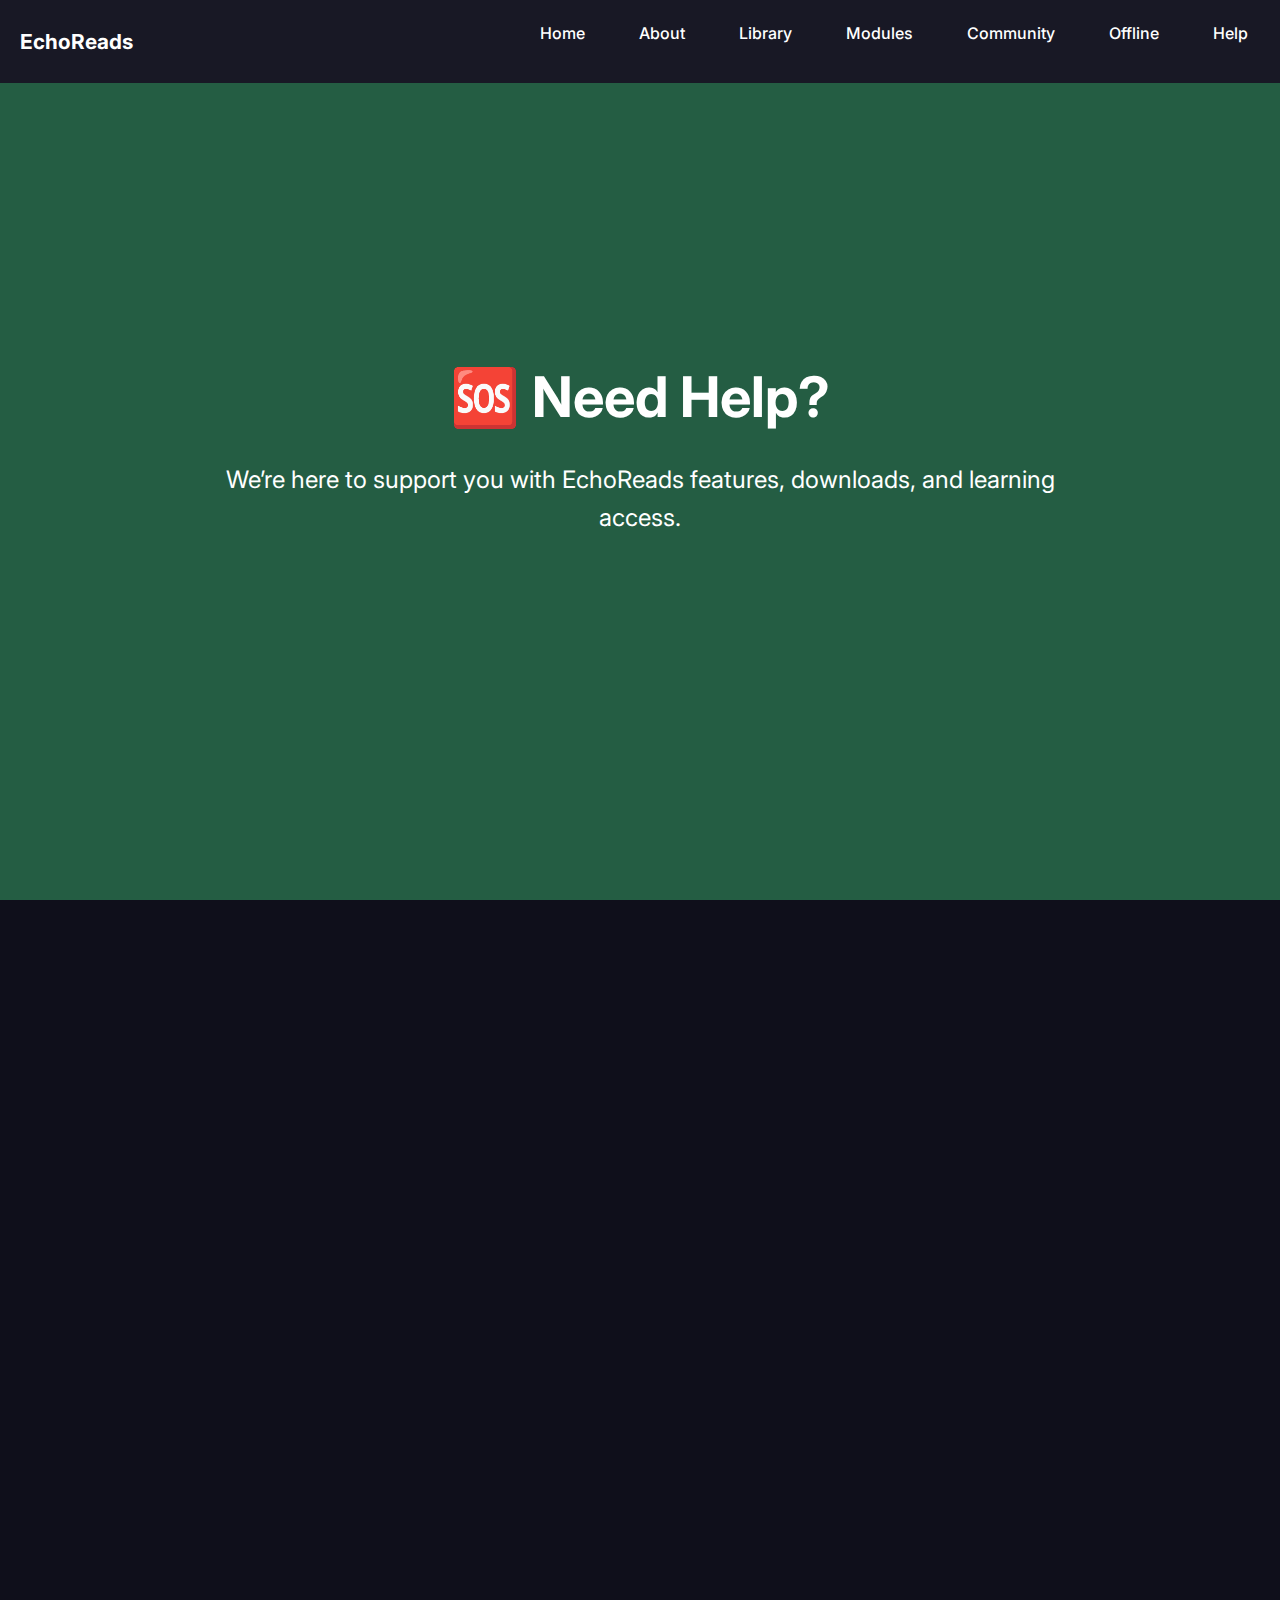
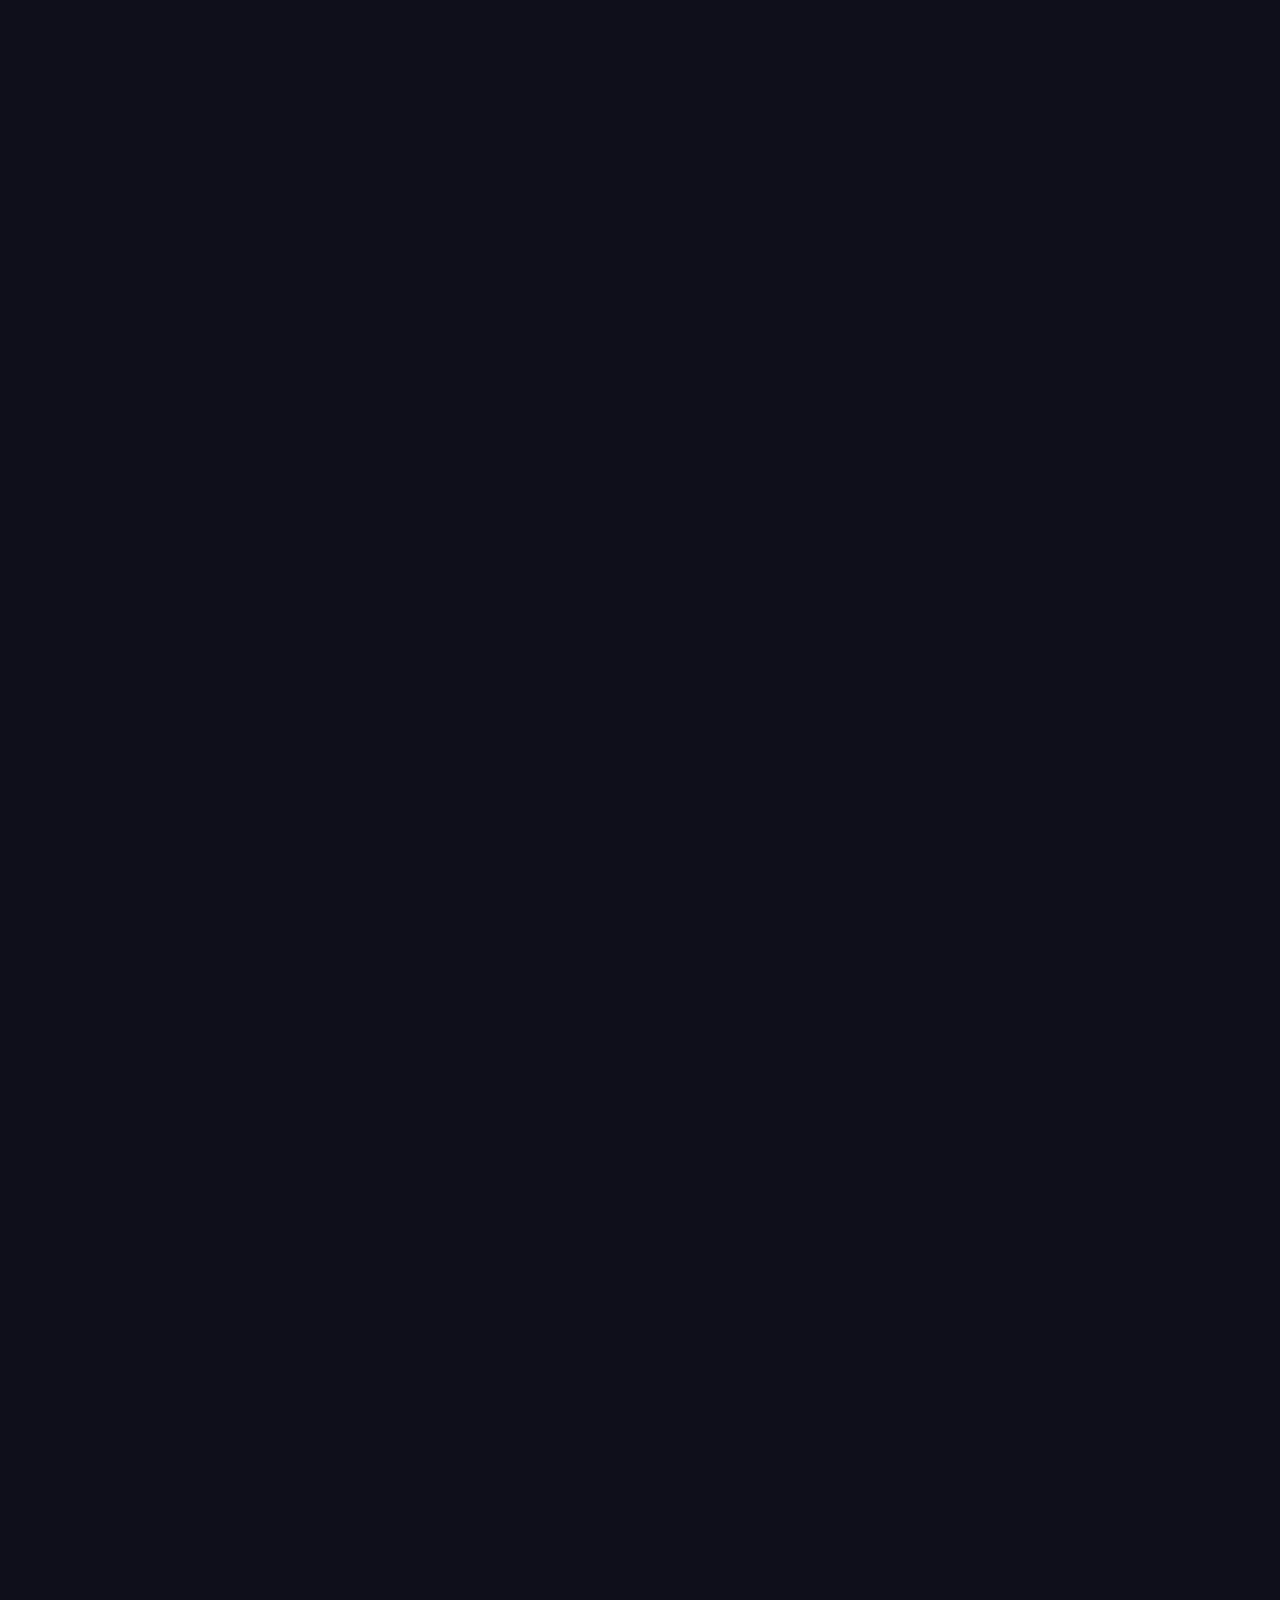
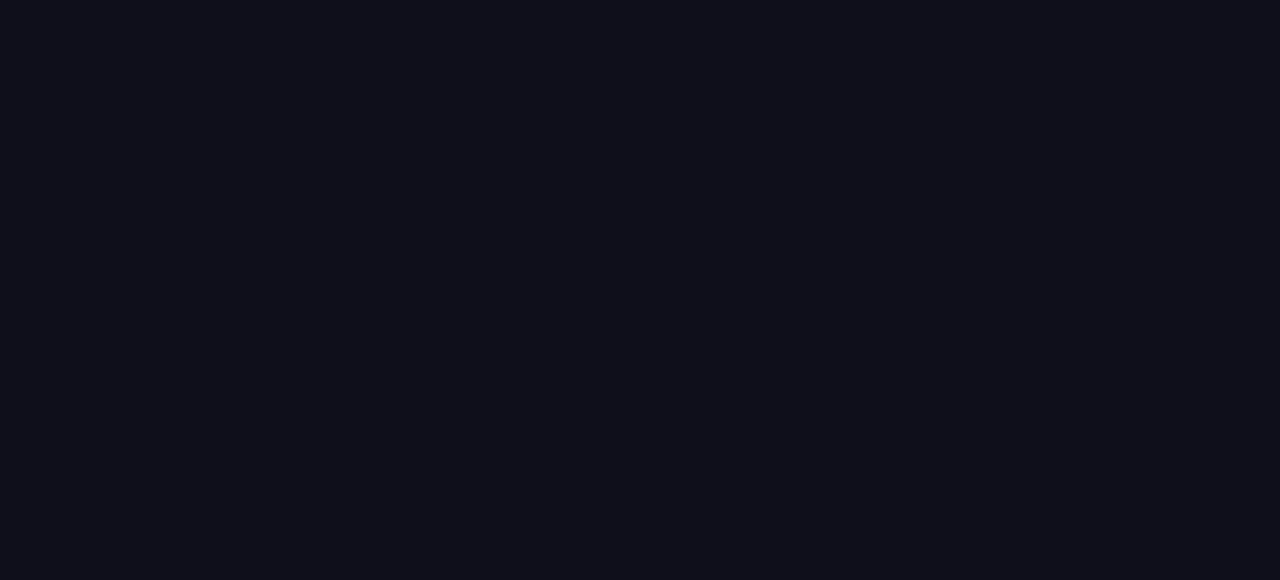
<file: echoreads website/help.html>
<!DOCTYPE html>
<html lang="en">
<head>
  <meta charset="UTF-8" />
  <meta name="viewport" content="width=device-width, initial-scale=1.0" />
  <title>Help & Support - EchoReads</title>
  <link rel="stylesheet" href="style.css" />
  <link href="https://fonts.googleapis.com/css2?family=Inter:wght@400;600;800&display=swap" rel="stylesheet" />
  <style>
    #help1 { background-color: #245d43; }
    #help2 { background-color: #317a4e; }
    #help3 { background-color: #4db76b; }
    #help4 { background-color: #3f8058; }

    .slide-inner {
      max-width: 1000px;
      padding: 80px;
      text-align: center;
    }

    .slide-inner h1 {
      font-size: 3.5rem;
      margin-bottom: 30px;
    }

    .slide-inner h2 {
      font-size: 2.7rem;
      margin-bottom: 20px;
    }

    .slide-inner p {
      font-size: 1.5rem;
      line-height: 1.6;
      max-width: 900px;
      margin: 0 auto;
    }

    .slide-inner ul {
      list-style-position: inside;
      text-align: center;
      font-size: 1.4rem;
      line-height: 1.8;
      padding-left: 0;
    }
  </style>
</head>
<body>
  <div class="topbar">
    <div>
      <span>📅 Open: Mon–Fri, 9am–6pm</span>
    </div>
    <div>
      <a href="mailto:info@echoreads.my">✉️ info@echoreads.my</a>
      <a href="tel:+60123456789">📞 +60 12 345 6789</a>
    </div>
  </div>

  <nav>
    <div class="logo">EchoReads</div>
    <ul>
      <li><a href="index.html">Home</a></li>
      <li><a href="about.html">About</a></li>
      <li><a href="library.html">Library</a></li>
      <li><a href="modules.html">Modules</a></li>
      <li><a href="community.html">Community</a></li>
      <li><a href="offline.html">Offline</a></li>
      <li><a href="help.html">Help</a></li>
    </ul>
  </nav>

  <main>
    <section class="scroll-section" id="help1">
      <div class="slide-inner">
        <h1>🆘 Need Help?</h1>
        <p>We’re here to support you with EchoReads features, downloads, and learning access.</p>
      </div>
    </section>

    <section class="scroll-section" id="help2">
      <div class="slide-inner">
        <h2>📩 Contact Support</h2>
        <ul>
          <li>Email us at <strong>support@echoreads.my</strong></li>
          <li>WhatsApp: +60 12 345 6789</li>
          <li>Helpdesk hours: Mon–Fri, 9am–5pm</li>
        </ul>
      </div>
    </section>

    <section class="scroll-section" id="help3">
      <div class="slide-inner">
        <h2>📖 Frequently Asked Questions</h2>
        <ul>
          <li>How do I download content?</li>
          <li>How can I read offline?</li>
          <li>What formats are supported?</li>
        </ul>
      </div>
    </section>

    <section class="scroll-section" id="help4">
      <div class="slide-inner">
        <h2>💬 Feedback & Suggestions</h2>
        <p>Let us know how we can improve — EchoReads grows stronger with your input.</p>
      </div>
    </section>
  </main>

  <footer>
    &copy; 2025 EchoReads. Built by CDIM2446A (UiTM).
  </footer>
</body>
</html>
</file>
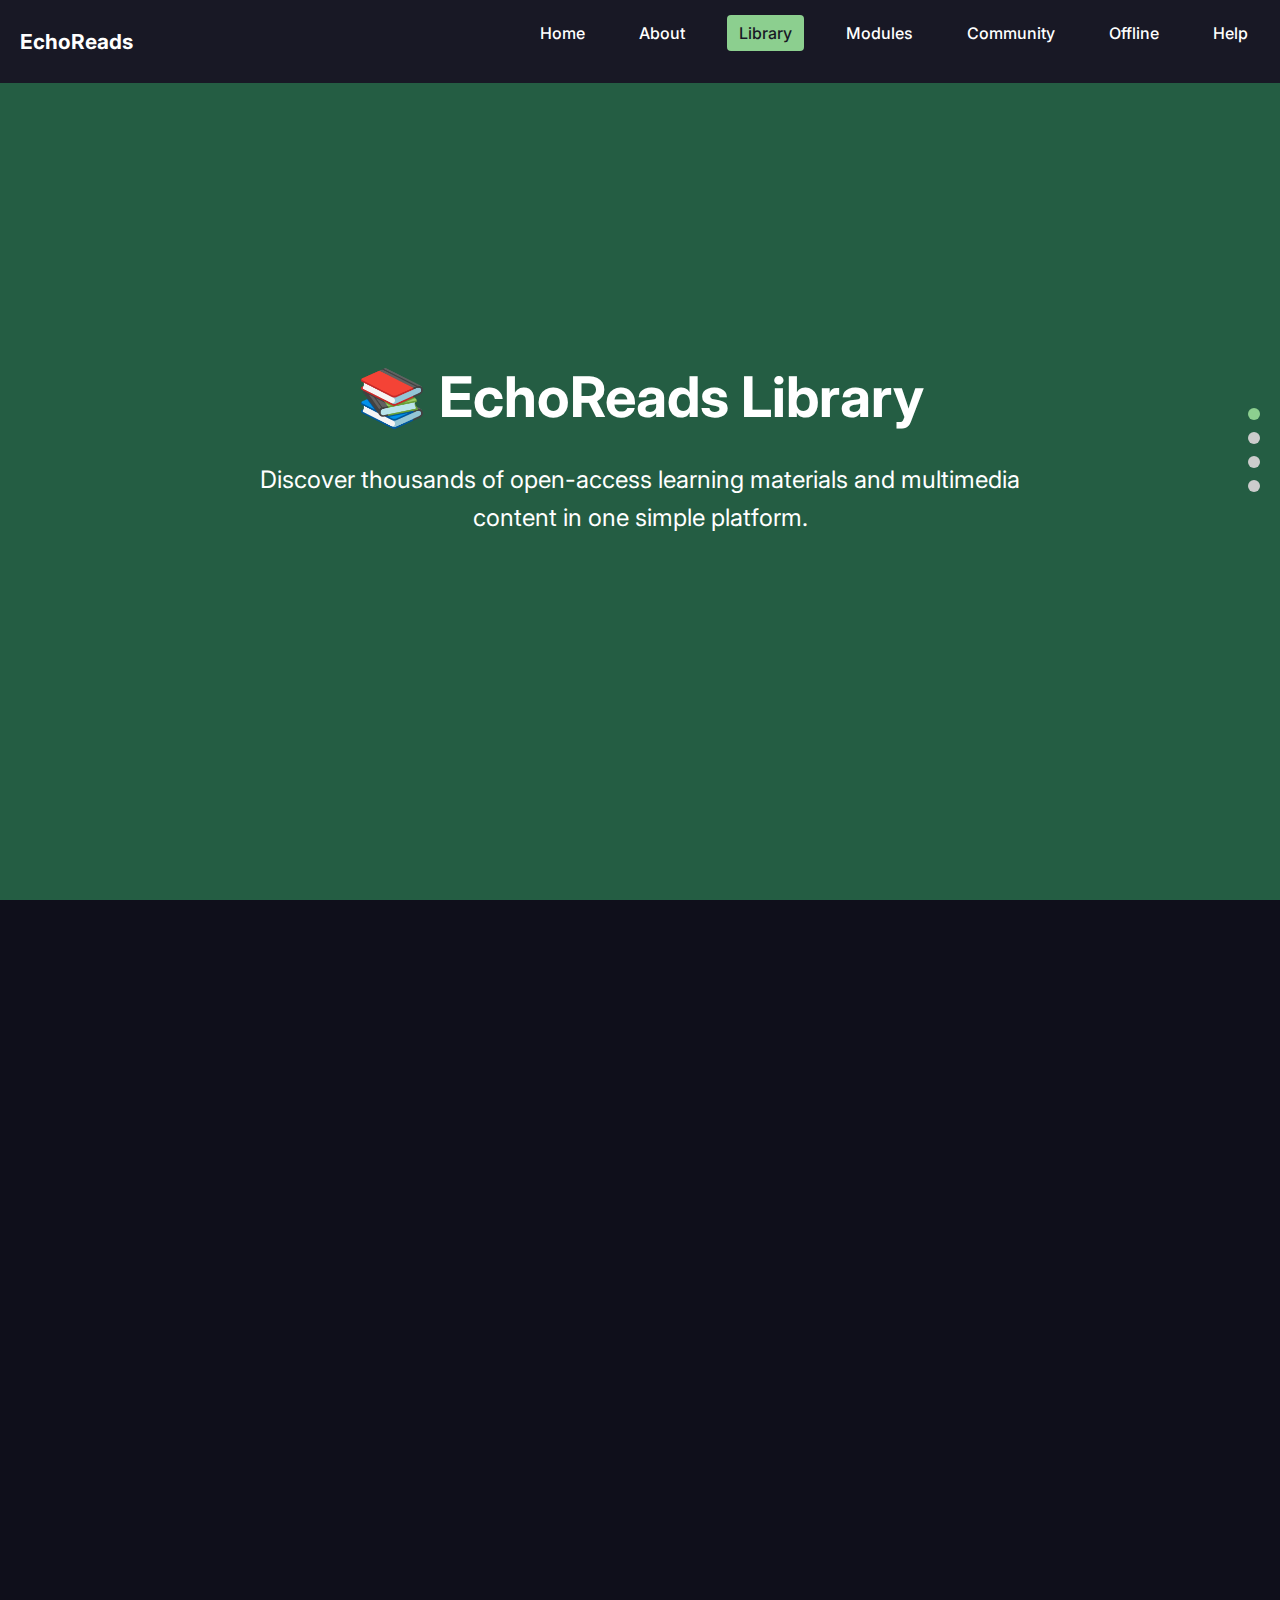
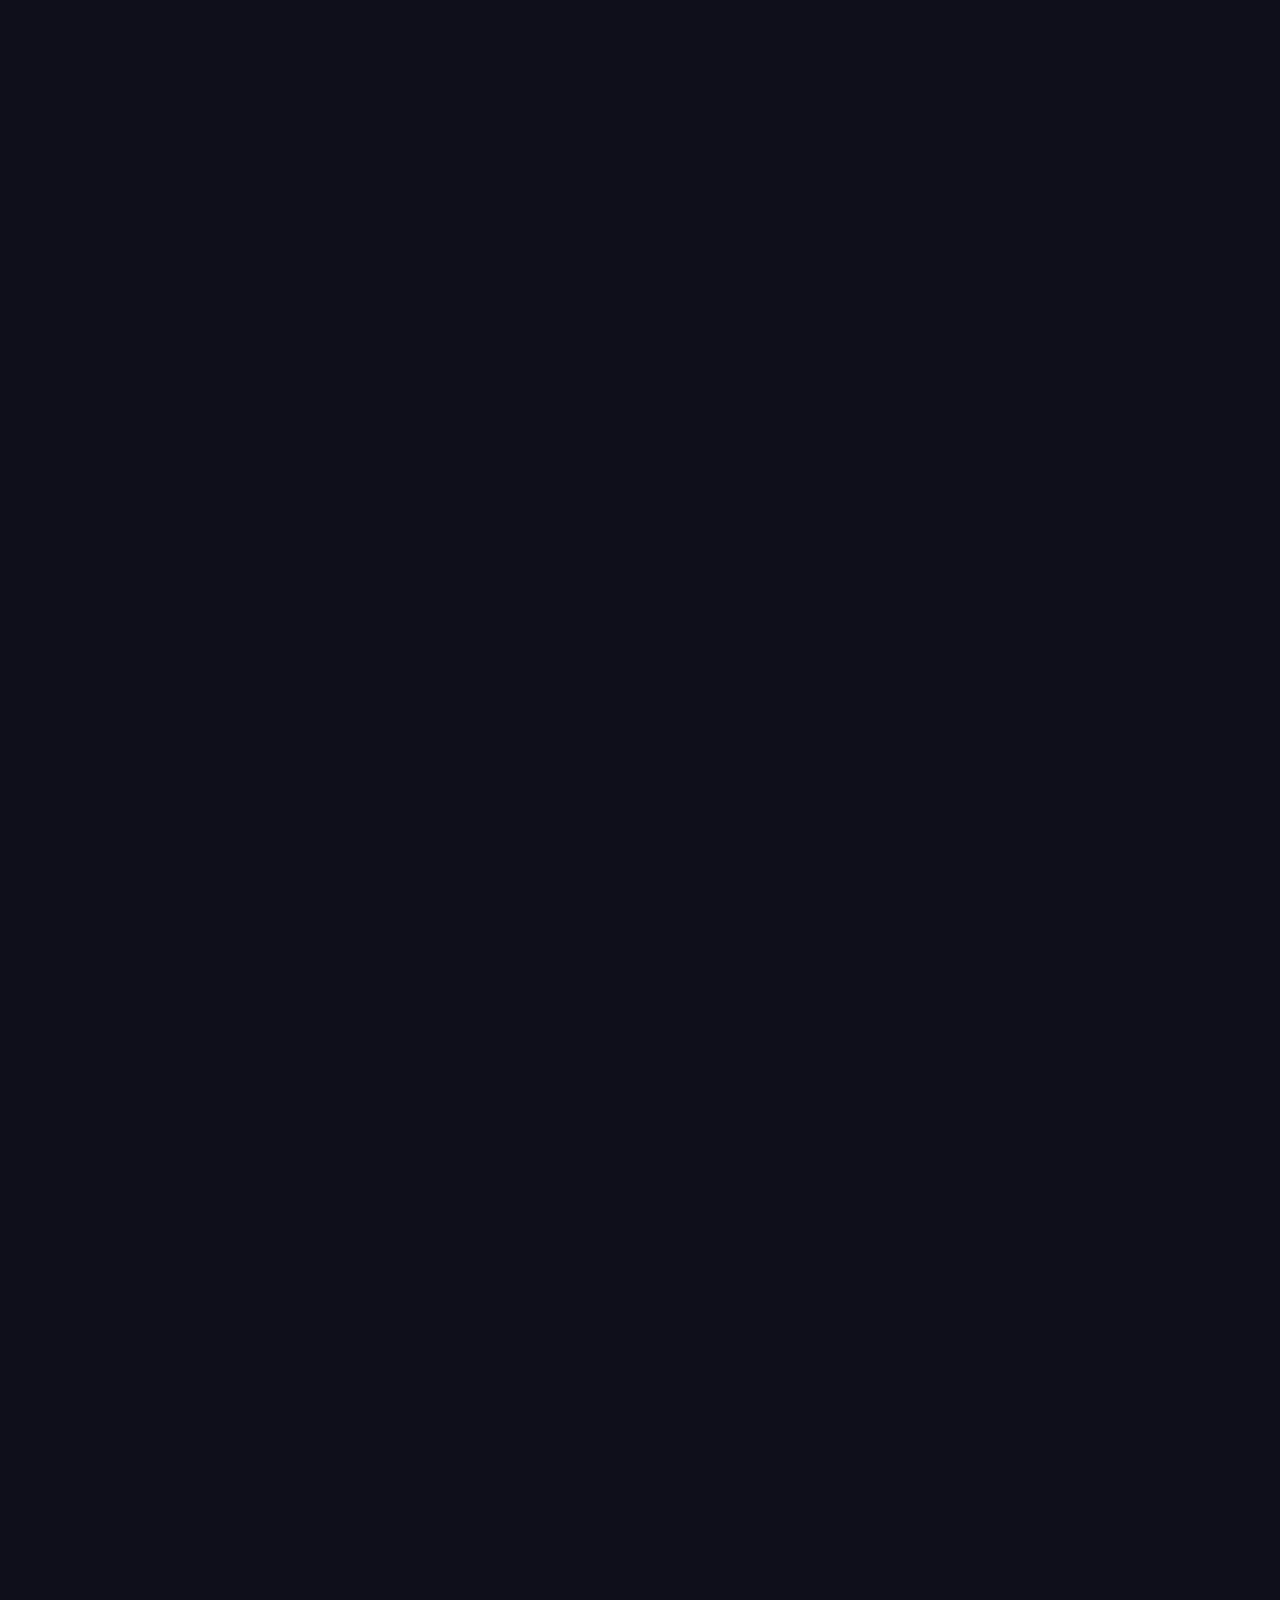
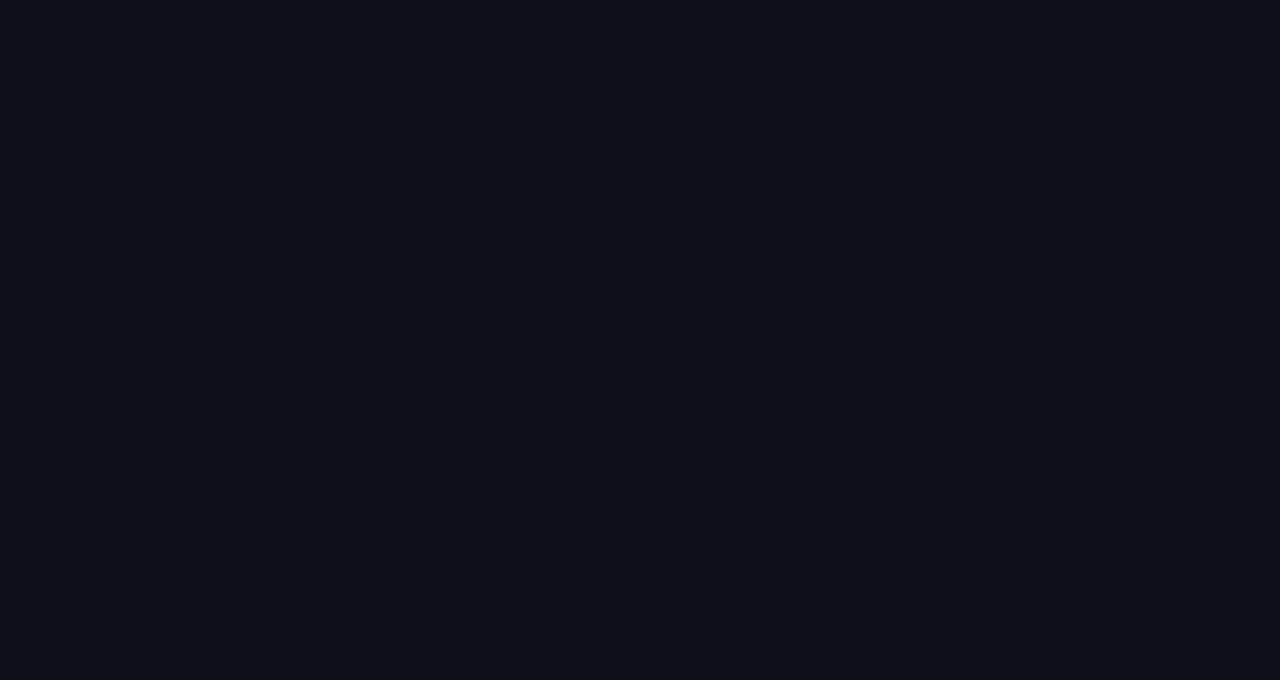
<file: echoreads website/library.html>
<!DOCTYPE html>
<html lang="en">
<head>
  <meta charset="UTF-8" />
  <meta name="viewport" content="width=device-width, initial-scale=1.0" />
  <title>Library - EchoReads</title>
  <link rel="stylesheet" href="style.css" />
  <link href="https://fonts.googleapis.com/css2?family=Inter:wght@400;600;800&display=swap" rel="stylesheet" />
  <style>
    #lib1 { background-color: #245d43; }
    #lib2 { background-color: #317a4e; }
    #lib3 { background-color: #4db76b; }
    #lib4 { background-color: #3f8058; }

    html, body {
      height: 100%;
      scroll-snap-type: y mandatory;
      scroll-behavior: smooth;
      overflow-y: auto;
    }

    .scroll-section {
      height: 100vh;
      scroll-snap-align: start;
      display: flex;
      justify-content: center;
      align-items: center;
    }

    .slide-inner {
      max-width: 1000px;
      padding: 80px;
      text-align: center;
    }

    .slide-inner h1 {
      font-size: 3.5rem;
      margin-bottom: 30px;
    }

    .slide-inner h2 {
      font-size: 2.7rem;
      margin-bottom: 20px;
    }

    .slide-inner p {
      font-size: 1.5rem;
      line-height: 1.6;
      max-width: 900px;
      margin: 0 auto;
    }

    .slide-inner ul {
      list-style-position: inside;
      text-align: center;
      font-size: 1.4rem;
      line-height: 1.8;
      padding-left: 0;
      margin-top: 30px;
    }

    .scroll-indicator {
      position: fixed;
      right: 20px;
      top: 50%;
      transform: translateY(-50%);
      display: flex;
      flex-direction: column;
      gap: 12px;
      z-index: 1000;
    }

    .scroll-indicator .dot {
      width: 12px;
      height: 12px;
      border-radius: 50%;
      background-color: #ccc;
      transition: background-color 0.3s, transform 0.3s;
    }

    .scroll-indicator .dot:hover {
      transform: scale(1.3);
    }

    .scroll-indicator .dot.active {
      background-color: var(--matcha);
    }

    main {
      padding-bottom: 100px;
    }

    footer {
      background-color: #181825;
      color: #999;
      text-align: center;
      padding: 20px;
      font-size: 0.9rem;
    }
  </style>
</head>
<body>
  <div class="topbar">
    <div>📅 Open: Mon–Fri, 9am–6pm</div>
    <div>
      <a href="mailto:info@echoreads.my">✉️ info@echoreads.my</a>
      <a href="tel:+60123456789">📞 +60 12 345 6789</a>
    </div>
  </div>

  <nav>
    <div class="logo">EchoReads</div>
    <ul>
      <li><a href="index.html">Home</a></li>
      <li><a href="about.html">About</a></li>
      <li><a href="library.html" class="active">Library</a></li>
      <li><a href="modules.html">Modules</a></li>
      <li><a href="community.html">Community</a></li>
      <li><a href="offline.html">Offline</a></li>
      <li><a href="help.html">Help</a></li>
    </ul>
  </nav>

  <!-- Dot Indicator -->
  <div class="scroll-indicator">
    <a href="#lib1" class="dot active"></a>
    <a href="#lib2" class="dot"></a>
    <a href="#lib3" class="dot"></a>
    <a href="#lib4" class="dot"></a>
  </div>

  <main>
    <section class="scroll-section" id="lib1">
      <div class="slide-inner">
        <h1>📚 EchoReads Library</h1>
        <p>Discover thousands of open-access learning materials and multimedia content in one simple platform.</p>
      </div>
    </section>

    <section class="scroll-section" id="lib2">
      <div class="slide-inner">
        <h2>🧠 What's Inside?</h2>
        <ul>
          <li>Academic journals, theses, papers</li>
          <li>Popular reading — novels, e-magazines, audiobooks</li>
          <li>Cultural archives & heritage materials</li>
          <li>Video lectures, tutorials, infographics</li>
        </ul>
      </div>
    </section>

    <section class="scroll-section" id="lib3">
      <div class="slide-inner">
        <h2>🔍 Browse By</h2>
        <ul>
          <li>Subject: Science, Business, Literature, History</li>
          <li>User Group: Primary, Secondary, Tertiary, Public</li>
          <li>Format: PDF, EPUB, MP3, MP4, Web</li>
        </ul>
      </div>
    </section>

    <section class="scroll-section" id="lib4">
      <div class="slide-inner">
        <h2>💡 Always Expanding</h2>
        <p>We continuously add new materials to serve learners across Malaysia and beyond.</p>
      </div>
    </section>
  </main>

  <footer>
    &copy; 2025 EchoReads. Built by CDIM2446A (UiTM).
  </footer>

  <script>
    const dots = document.querySelectorAll('.scroll-indicator .dot');
    const sections = document.querySelectorAll('.scroll-section');

    const updateActiveDot = () => {
      let index = 0;
      sections.forEach((section, i) => {
        const rect = section.getBoundingClientRect();
        if (rect.top <= window.innerHeight * 0.45) {
          index = i;
        }
      });

      dots.forEach(dot => dot.classList.remove('active'));
      if (dots[index]) dots[index].classList.add('active');
    };

    window.addEventListener('scroll', updateActiveDot);
    window.addEventListener('load', updateActiveDot);
  </script>
</body>
</html>
</file>
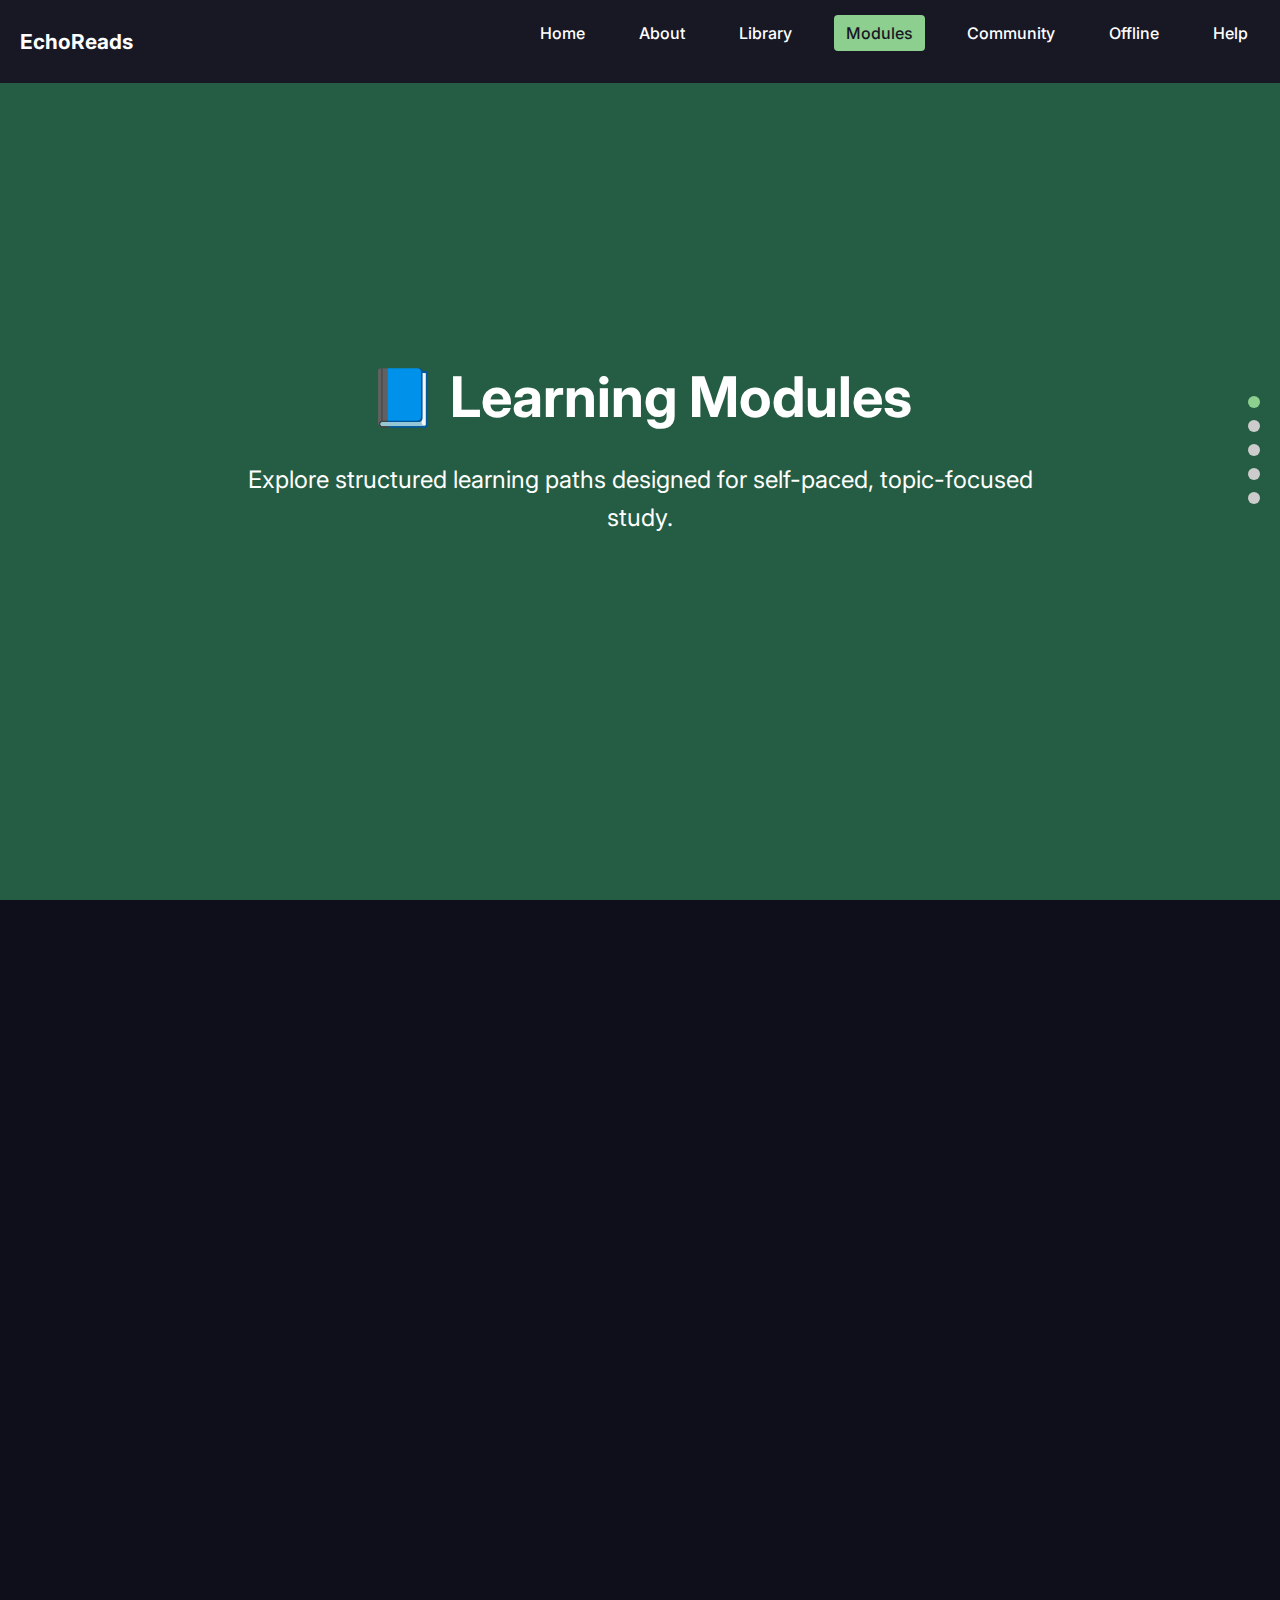
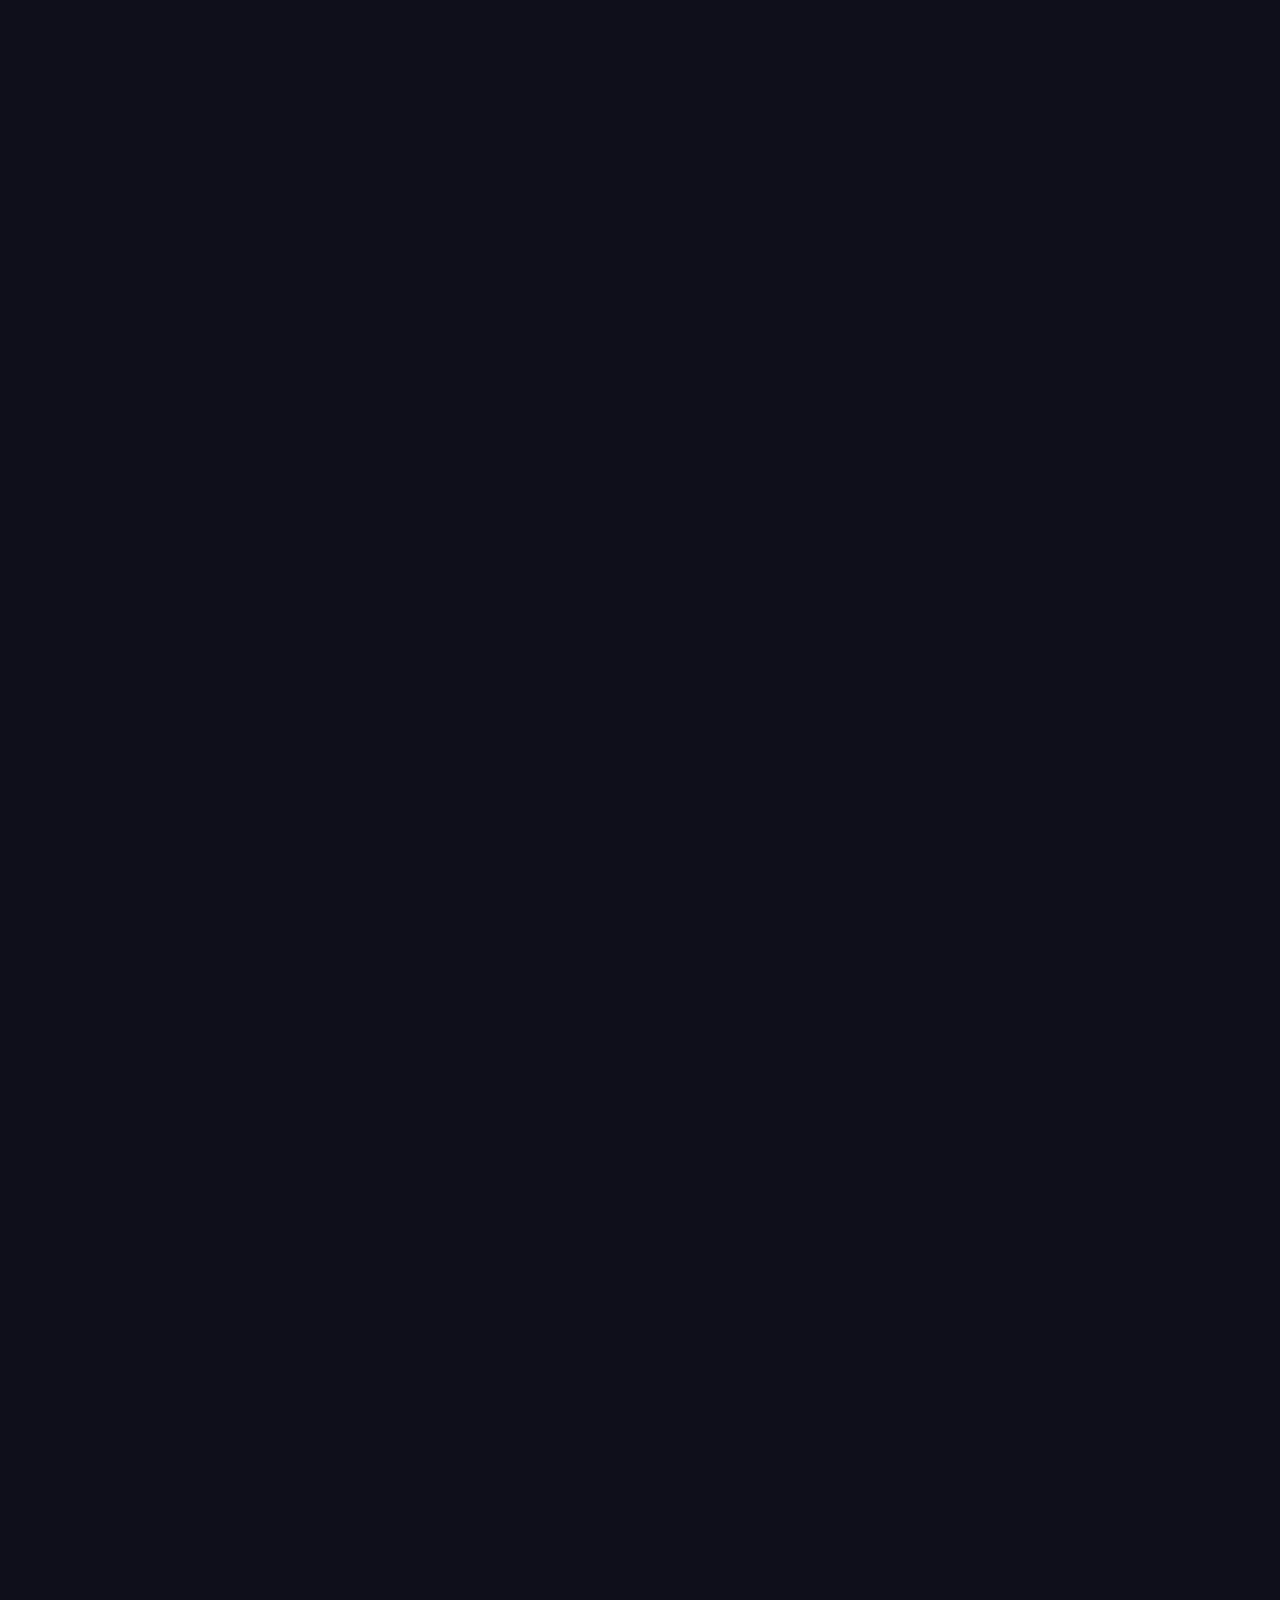
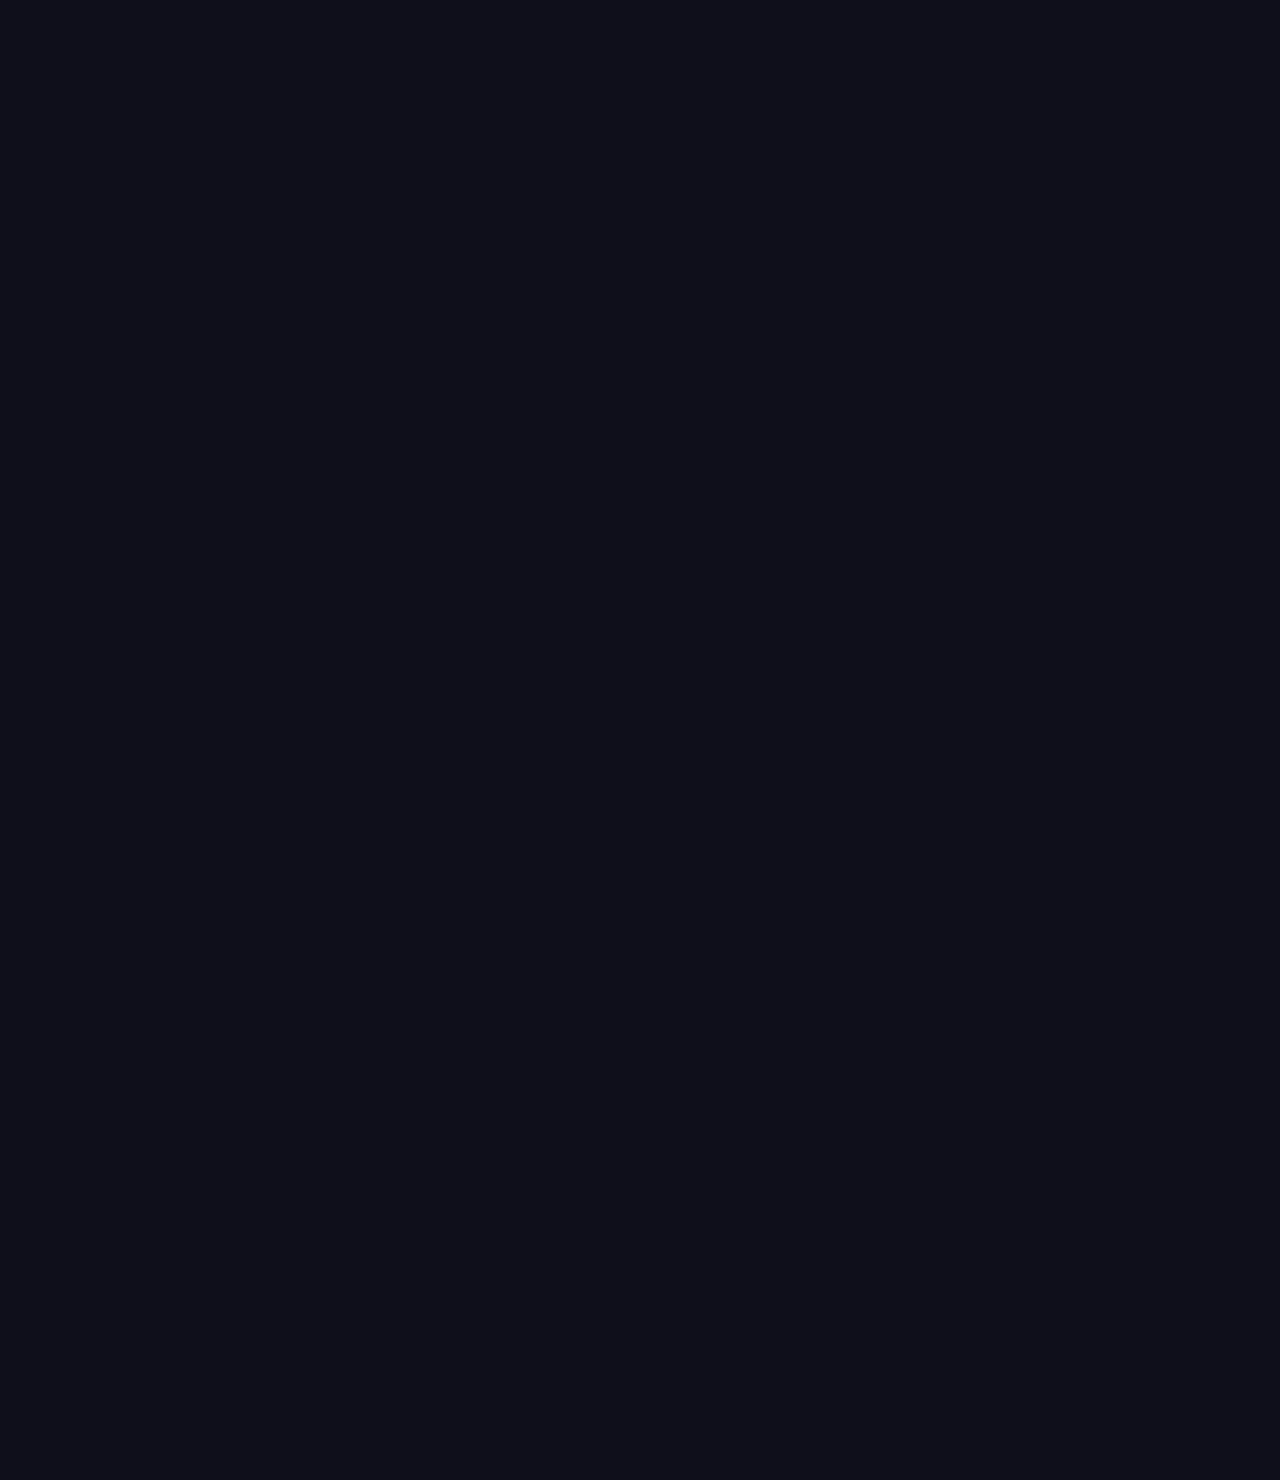
<file: echoreads website/modules.html>
<!DOCTYPE html>
<html lang="en">
<head>
  <meta charset="UTF-8" />
  <meta name="viewport" content="width=device-width, initial-scale=1.0" />
  <title>Learning Modules - EchoReads</title>
  <link rel="stylesheet" href="style.css" />
  <link href="https://fonts.googleapis.com/css2?family=Inter:wght@400;600;800&display=swap" rel="stylesheet" />
  <style>
    /* Section colors */
    #mod1 { background-color: #245d43; }
    #mod2 { background-color: #317a4e; }
    #mod3 { background-color: #4db76b; }
    #mod4 { background-color: #3f8058; }
    #mod5 { background-color: #2e5f4a; }

    /* Slide layout */
    .slide-inner {
      max-width: 1000px;
      padding: 80px;
      text-align: center;
    }

    .slide-inner h1 {
      font-size: 3.5rem;
      margin-bottom: 30px;
    }

    .slide-inner h2 {
      font-size: 2.7rem;
      margin-bottom: 20px;
    }

    .slide-inner p {
      font-size: 1.5rem;
      line-height: 1.6;
      max-width: 900px;
      margin: 0 auto;
    }

    .slide-inner ul {
      list-style-position: inside;
      text-align: center;
      font-size: 1.4rem;
      line-height: 1.8;
      padding-left: 0;
    }

    /* Scroll indicator */
    .scroll-indicator {
      position: fixed;
      right: 20px;
      top: 50%;
      transform: translateY(-50%);
      display: flex;
      flex-direction: column;
      gap: 12px;
      z-index: 1000;
    }

    .scroll-indicator .dot {
      width: 12px;
      height: 12px;
      border-radius: 50%;
      background-color: #ccc;
      display: block;
      transition: background-color 0.3s, transform 0.3s;
    }

    .scroll-indicator .dot:hover {
      transform: scale(1.3);
    }

    .scroll-indicator .dot.active {
      background-color: var(--matcha);
    }
  </style>
</head>
<body>
  <div class="topbar">
    <div>📅 Open: Mon–Fri, 9am–6pm</div>
    <div>
      <a href="mailto:info@echoreads.my">✉️ info@echoreads.my</a>
      <a href="tel:+60123456789">📞 +60 12 345 6789</a>
    </div>
  </div>

  <nav>
    <div class="logo">EchoReads</div>
    <ul>
      <li><a href="index.html">Home</a></li>
      <li><a href="about.html">About</a></li>
      <li><a href="library.html">Library</a></li>
      <li><a href="modules.html" class="active">Modules</a></li>
      <li><a href="community.html">Community</a></li>
      <li><a href="offline.html">Offline</a></li>
      <li><a href="help.html">Help</a></li>
    </ul>
  </nav>

  <!-- Scroll indicator -->
  <div class="scroll-indicator">
    <a href="#mod1" class="dot active"></a>
    <a href="#mod2" class="dot"></a>
    <a href="#mod3" class="dot"></a>
    <a href="#mod4" class="dot"></a>
    <a href="#mod5" class="dot"></a>
  </div>

  <main>
    <section class="scroll-section" id="mod1">
      <div class="slide-inner">
        <h1>📘 Learning Modules</h1>
        <p>Explore structured learning paths designed for self-paced, topic-focused study.</p>
      </div>
    </section>

    <section class="scroll-section" id="mod2">
      <div class="slide-inner">
        <h2>📚 Resources</h2>
        <ul>
          <li>📘 Curated Readings (open access/public domain)</li>
          <li>🎥 Educational Videos</li>
          <li>📝 Interactive Summaries & Assessments</li>
        </ul>
      </div>
    </section>

    <section class="scroll-section" id="mod3">
      <div class="slide-inner">
        <h2>🔥 Popular Topics</h2>
        <ul>
          <li>Business Management</li>
          <li>Basic Economics</li>
          <li>Science & Technology</li>
          <li>Literature & History</li>
        </ul>
      </div>
    </section>

    <section class="scroll-section" id="mod4">
      <div class="slide-inner">
        <h2>🛠️ Learning Tools</h2>
        <ul>
          <li>Notetaking</li>
          <li>Reading progress tracker</li>
          <li>Highlighting</li>
        </ul>
      </div>
    </section>

    <section class="scroll-section" id="mod5">
      <div class="slide-inner">
        <h2>👥 Who It's For</h2>
        <p>Perfect for independent learners, students, and adult learners returning to education.</p>
      </div>
    </section>
  </main>

  <footer>
    &copy; 2025 EchoReads. Built by CDIM2446A (UiTM).
  </footer>

<script>
  const dots = document.querySelectorAll('.scroll-indicator .dot');
  const sections = document.querySelectorAll('.scroll-section');

  const updateActiveDot = () => {
    let index = 0;

    sections.forEach((section, i) => {
      const rect = section.getBoundingClientRect();
      if (rect.top <= window.innerHeight * 0.45) {
        index = i;
      }
    });

    dots.forEach(dot => dot.classList.remove('active'));
    if (dots[index]) dots[index].classList.add('active');
  };

  window.addEventListener('scroll', updateActiveDot);
  window.addEventListener('load', updateActiveDot);
</script>


</html>
</file>
<file: style.css>
:root {
  --matcha: #8ccf8f;
  --lavender: #577a5e;
  --milky: #fefdf8;
  --text-dark: #1e1e1e;
  --shadow: rgba(0, 0, 0, 0.05);
  --font-main: 'Inter', sans-serif;
}

* {
  box-sizing: border-box;
  scroll-behavior: smooth;
  margin: 0;
  padding: 0;
}

html, body {
  height: 100%;
  font-family: var(--font-main);
  background-color: #0f0f1b;
  color: #ffffff;
  scroll-snap-type: y mandatory;
  scroll-behavior: smooth;
  overflow-y: scroll;

  /* Hide native scrollbars */
  -ms-overflow-style: none;
  scrollbar-width: none;
}

html::-webkit-scrollbar,
body::-webkit-scrollbar {
  display: none;
}

/* ✅ TOPBAR - now non-sticky */
.topbar {
  background-color: var(--lavender);
  color: white;
  padding: 8px 20px;
  display: flex;
  justify-content: space-between;
  align-items: center;
  font-size: 0.85rem;
  height: 40px;
  line-height: 1;
  position: relative;
  z-index: 1001;
}

/* NAVIGATION - remains sticky */
nav {
  background-color: #181825;
  display: flex;
  justify-content: space-between;
  align-items: center;
  padding: 20px;
  position: sticky;
  top: 0;
  z-index: 1000;
}

nav .logo {
  font-weight: 700;
  font-size: 1.3rem;
  color: white;
}

nav ul {
  list-style: none;
  display: flex;
  gap: 30px;
  margin: 0;
}

nav ul li a {
  text-decoration: none;
  color: white;
  font-weight: 500;
  padding: 8px 12px;
  border-radius: 4px;
  transition: all 0.3s ease;
}

nav ul li a:hover,
nav ul li a.active {
  background-color: var(--matcha);
  color: #181825;
}

/* HERO SECTION */
.hero {
  background: linear-gradient(90deg, #101022, #1e1e3a);
  display: flex;
  flex-direction: column;
  justify-content: center;
  align-items: flex-start;
  padding: 100px 40px;
  min-height: 90vh;
  color: white;
}

.hero-content {
  display: flex;
  justify-content: space-between;
  align-items: center;
  max-width: 1200px;
  width: 100%;
  margin: 0 auto;
}

.hero-image {
  text-align: right;
  flex: 1;
}

.hero-image img {
  max-width: 100%;
  max-height: 400px;
  margin-left: auto;
  display: block;
}

.hero h1 {
  font-size: 3rem;
  font-weight: 800;
  margin-bottom: 20px;
}

.hero p {
  font-size: 1.1rem;
  margin-bottom: 30px;
  max-width: 500px;
}

.hero-buttons a {
  padding: 14px 28px;
  margin-right: 15px;
  font-weight: 600;
  text-decoration: none;
  border: 2px solid var(--matcha);
  border-radius: 6px;
  color: #fff;
  transition: all 0.3s ease;
}

.hero-buttons .btn-primary {
  background-color: var(--matcha);
  color: #000;
}

.hero-buttons a:hover {
  background-color: var(--lavender);
  color: #000;
  border-color: var(--lavender);
}

/* SCROLL SECTION */
.scroll-section {
  height: 100vh;
  width: 100vw;
  scroll-snap-align: start;
  display: flex;
  justify-content: center;
  align-items: center;
  padding: 0;
  margin: 0;
}

.slide-inner {
  width: 100%;
  max-width: 800px;
  padding: 60px;
  box-sizing: border-box;
  text-align: center;
}

/* LISTS */
ul {
  list-style-position: inside;
  text-align: center;
  padding-left: 0;
  margin-top: 30px;
  margin-bottom: 30px;
}

li {
  margin-bottom: 16px;
  line-height: 1.7;
}

/* DOT NAVIGATION */
.scroll-indicator {
  position: fixed;
  right: 20px;
  top: 50%;
  transform: translateY(-50%);
  display: flex;
  flex-direction: column;
  gap: 12px;
  z-index: 1000;
}

.scroll-indicator .dot {
  width: 12px;
  height: 12px;
  border-radius: 50%;
  background-color: #ccc;
  display: block;
  transition: background-color 0.3s, transform 0.3s;
}

.scroll-indicator .dot:hover {
  transform: scale(1.3);
}

.scroll-indicator .dot.active {
  background-color: var(--matcha);
}

/* FOOTER */
footer {
  background-color: #181825;
  color: #999;
  text-align: center;
  padding: 20px;
  font-size: 0.9rem;
  position: relative;
}
</file>
<file: echoreads website/style.css>
:root {
  --matcha: #8ccf8f;
  --lavender: #577a5e;
  --milky: #fefdf8;
  --text-dark: #1e1e1e;
  --shadow: rgba(0, 0, 0, 0.05);
  --font-main: 'Inter', sans-serif;
}

* {
  box-sizing: border-box;
  scroll-behavior: smooth;
  margin: 0;
  padding: 0;
}

html, body {
  height: 100%;
  font-family: var(--font-main);
  background-color: #0f0f1b;
  color: #ffffff;
  scroll-snap-type: y mandatory;
  scroll-behavior: smooth;
  overflow-y: scroll;

  /* Hide native scrollbars */
  -ms-overflow-style: none;
  scrollbar-width: none;
}

html::-webkit-scrollbar,
body::-webkit-scrollbar {
  display: none;
}

/* ✅ TOPBAR - now non-sticky */
.topbar {
  background-color: var(--lavender);
  color: white;
  padding: 8px 20px;
  display: flex;
  justify-content: space-between;
  align-items: center;
  font-size: 0.85rem;
  height: 40px;
  line-height: 1;
  position: relative;
  z-index: 1001;
}

/* NAVIGATION - remains sticky */
nav {
  background-color: #181825;
  display: flex;
  justify-content: space-between;
  align-items: center;
  padding: 20px;
  position: sticky;
  top: 0;
  z-index: 1000;
}

nav .logo {
  font-weight: 700;
  font-size: 1.3rem;
  color: white;
}

nav ul {
  list-style: none;
  display: flex;
  gap: 30px;
  margin: 0;
}

nav ul li a {
  text-decoration: none;
  color: white;
  font-weight: 500;
  padding: 8px 12px;
  border-radius: 4px;
  transition: all 0.3s ease;
}

nav ul li a:hover,
nav ul li a.active {
  background-color: var(--matcha);
  color: #181825;
}

/* HERO SECTION */
.hero {
  background: linear-gradient(90deg, #101022, #1e1e3a);
  display: flex;
  flex-direction: column;
  justify-content: center;
  align-items: flex-start;
  padding: 100px 40px;
  min-height: 90vh;
  color: white;
}

.hero-content {
  display: flex;
  justify-content: space-between;
  align-items: center;
  max-width: 1200px;
  width: 100%;
  margin: 0 auto;
}

.hero-image {
  text-align: right;
  flex: 1;
}

.hero-image img {
  max-width: 100%;
  max-height: 400px;
  margin-left: auto;
  display: block;
}

.hero h1 {
  font-size: 3rem;
  font-weight: 800;
  margin-bottom: 20px;
}

.hero p {
  font-size: 1.1rem;
  margin-bottom: 30px;
  max-width: 500px;
}

.hero-buttons a {
  padding: 14px 28px;
  margin-right: 15px;
  font-weight: 600;
  text-decoration: none;
  border: 2px solid var(--matcha);
  border-radius: 6px;
  color: #fff;
  transition: all 0.3s ease;
}

.hero-buttons .btn-primary {
  background-color: var(--matcha);
  color: #000;
}

.hero-buttons a:hover {
  background-color: var(--lavender);
  color: #000;
  border-color: var(--lavender);
}

/* SCROLL SECTION */
.scroll-section {
  height: 100vh;
  width: 100vw;
  scroll-snap-align: start;
  display: flex;
  justify-content: center;
  align-items: center;
  padding: 0;
  margin: 0;
}

.slide-inner {
  width: 100%;
  max-width: 800px;
  padding: 60px;
  box-sizing: border-box;
  text-align: center;
}

/* LISTS */
ul {
  list-style-position: inside;
  text-align: center;
  padding-left: 0;
  margin-top: 30px;
  margin-bottom: 30px;
}

li {
  margin-bottom: 16px;
  line-height: 1.7;
}

/* DOT NAVIGATION */
.scroll-indicator {
  position: fixed;
  right: 20px;
  top: 50%;
  transform: translateY(-50%);
  display: flex;
  flex-direction: column;
  gap: 12px;
  z-index: 1000;
}

.scroll-indicator .dot {
  width: 12px;
  height: 12px;
  border-radius: 50%;
  background-color: #ccc;
  display: block;
  transition: background-color 0.3s, transform 0.3s;
}

.scroll-indicator .dot:hover {
  transform: scale(1.3);
}

.scroll-indicator .dot.active {
  background-color: var(--matcha);
}

/* FOOTER */
footer {
  background-color: #181825;
  color: #999;
  text-align: center;
  padding: 20px;
  font-size: 0.9rem;
  position: relative;
}
</file>
